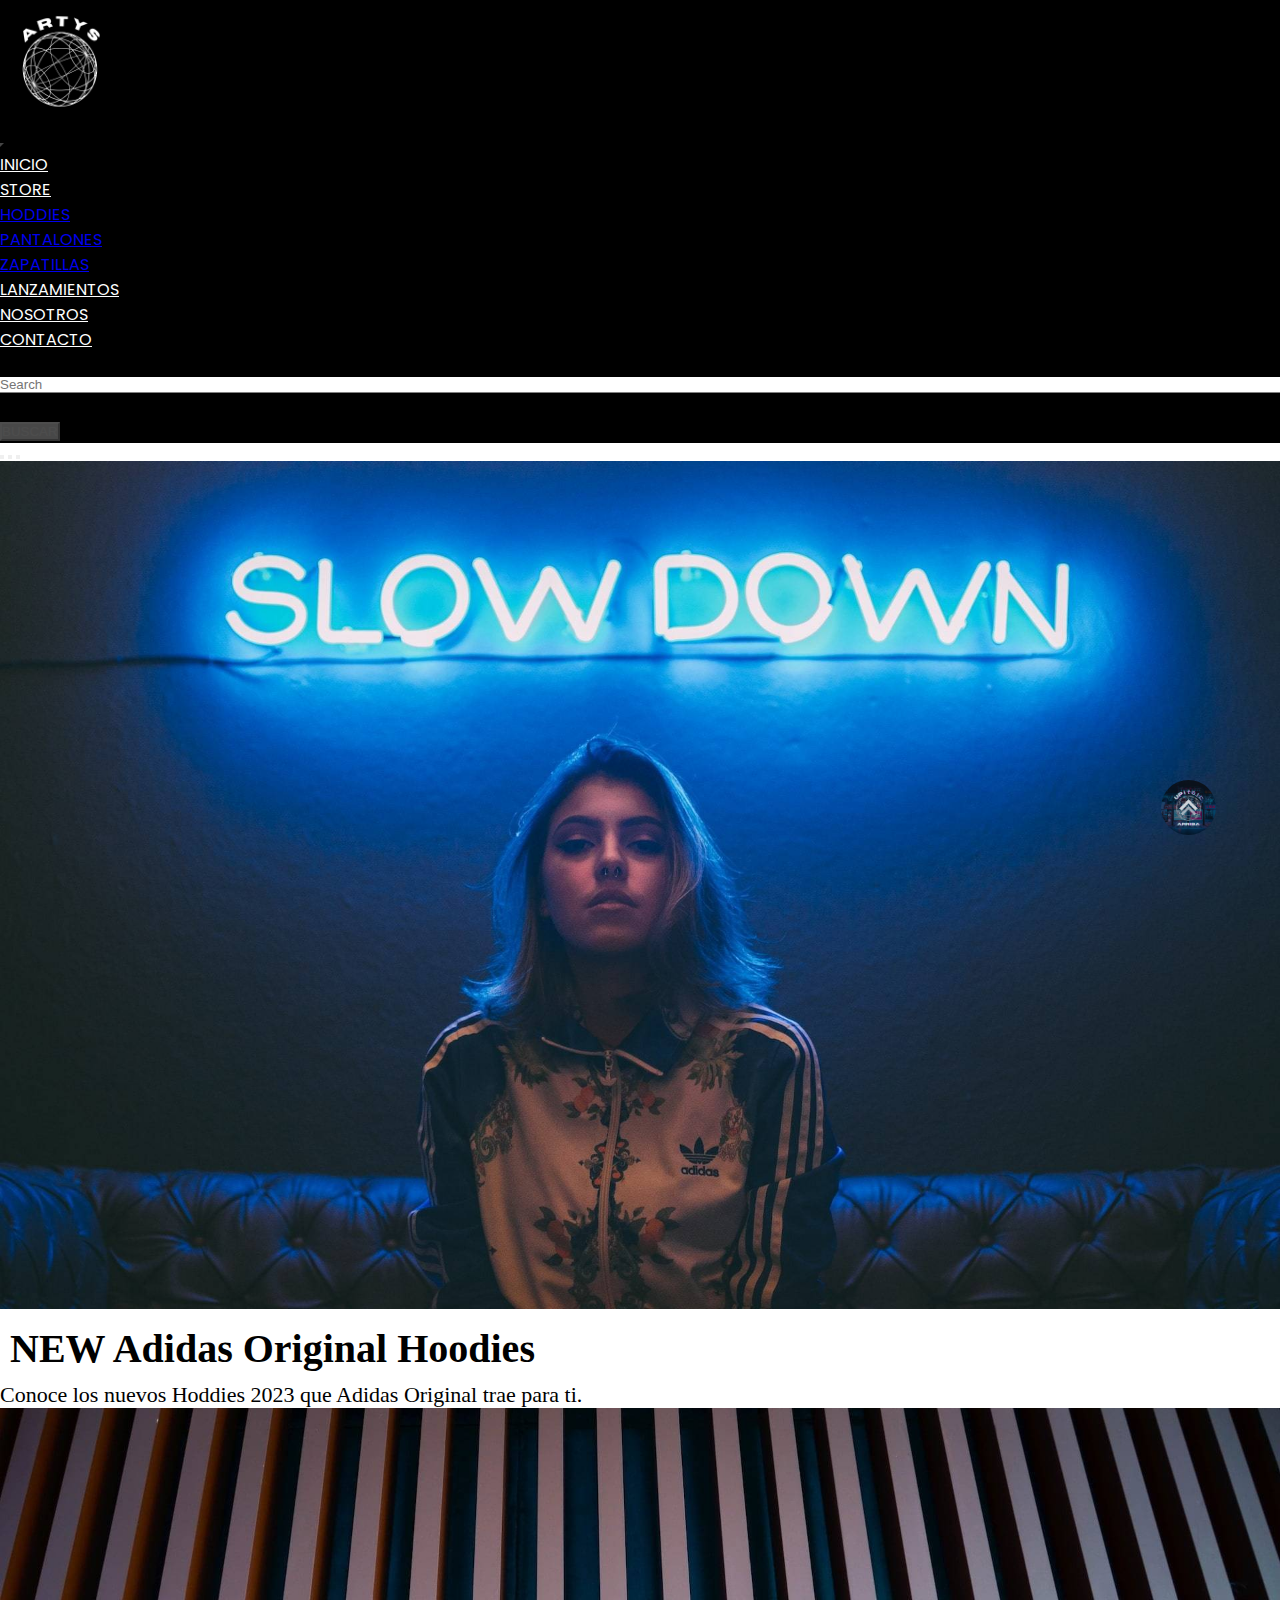
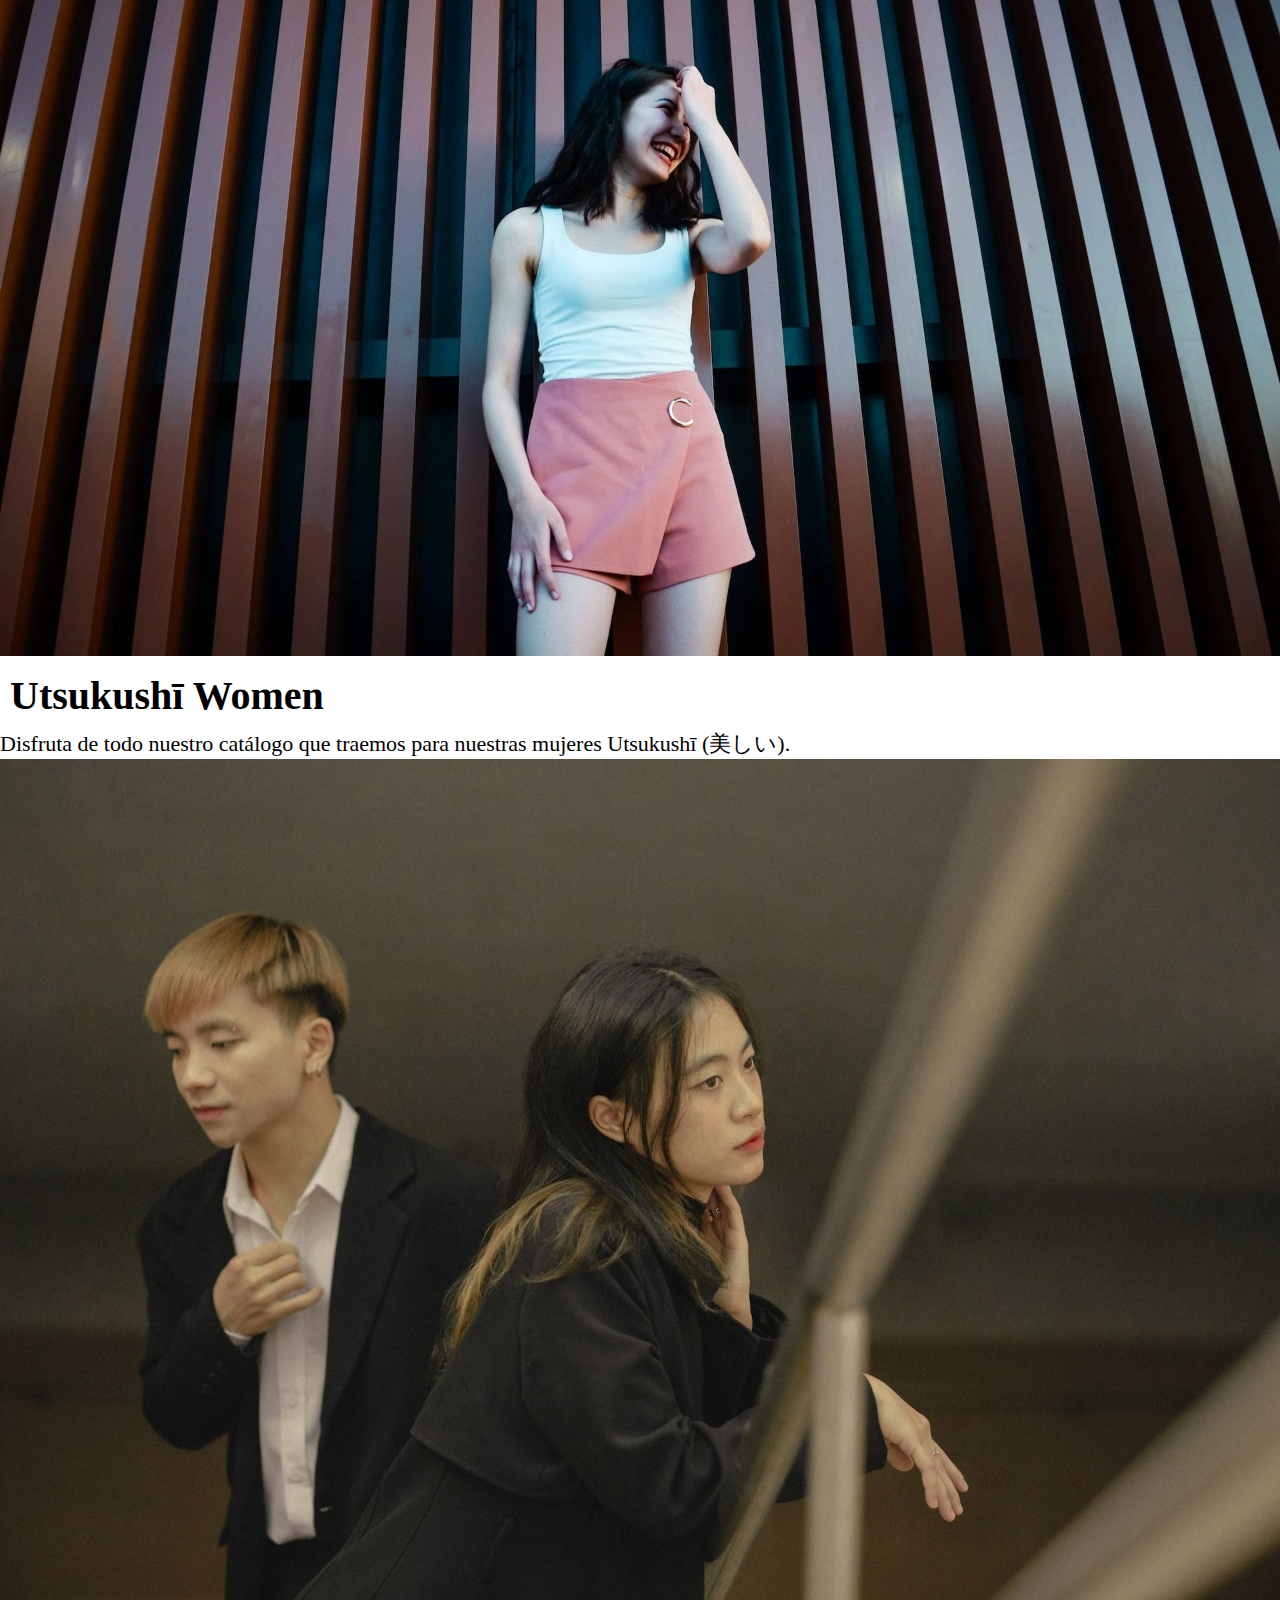
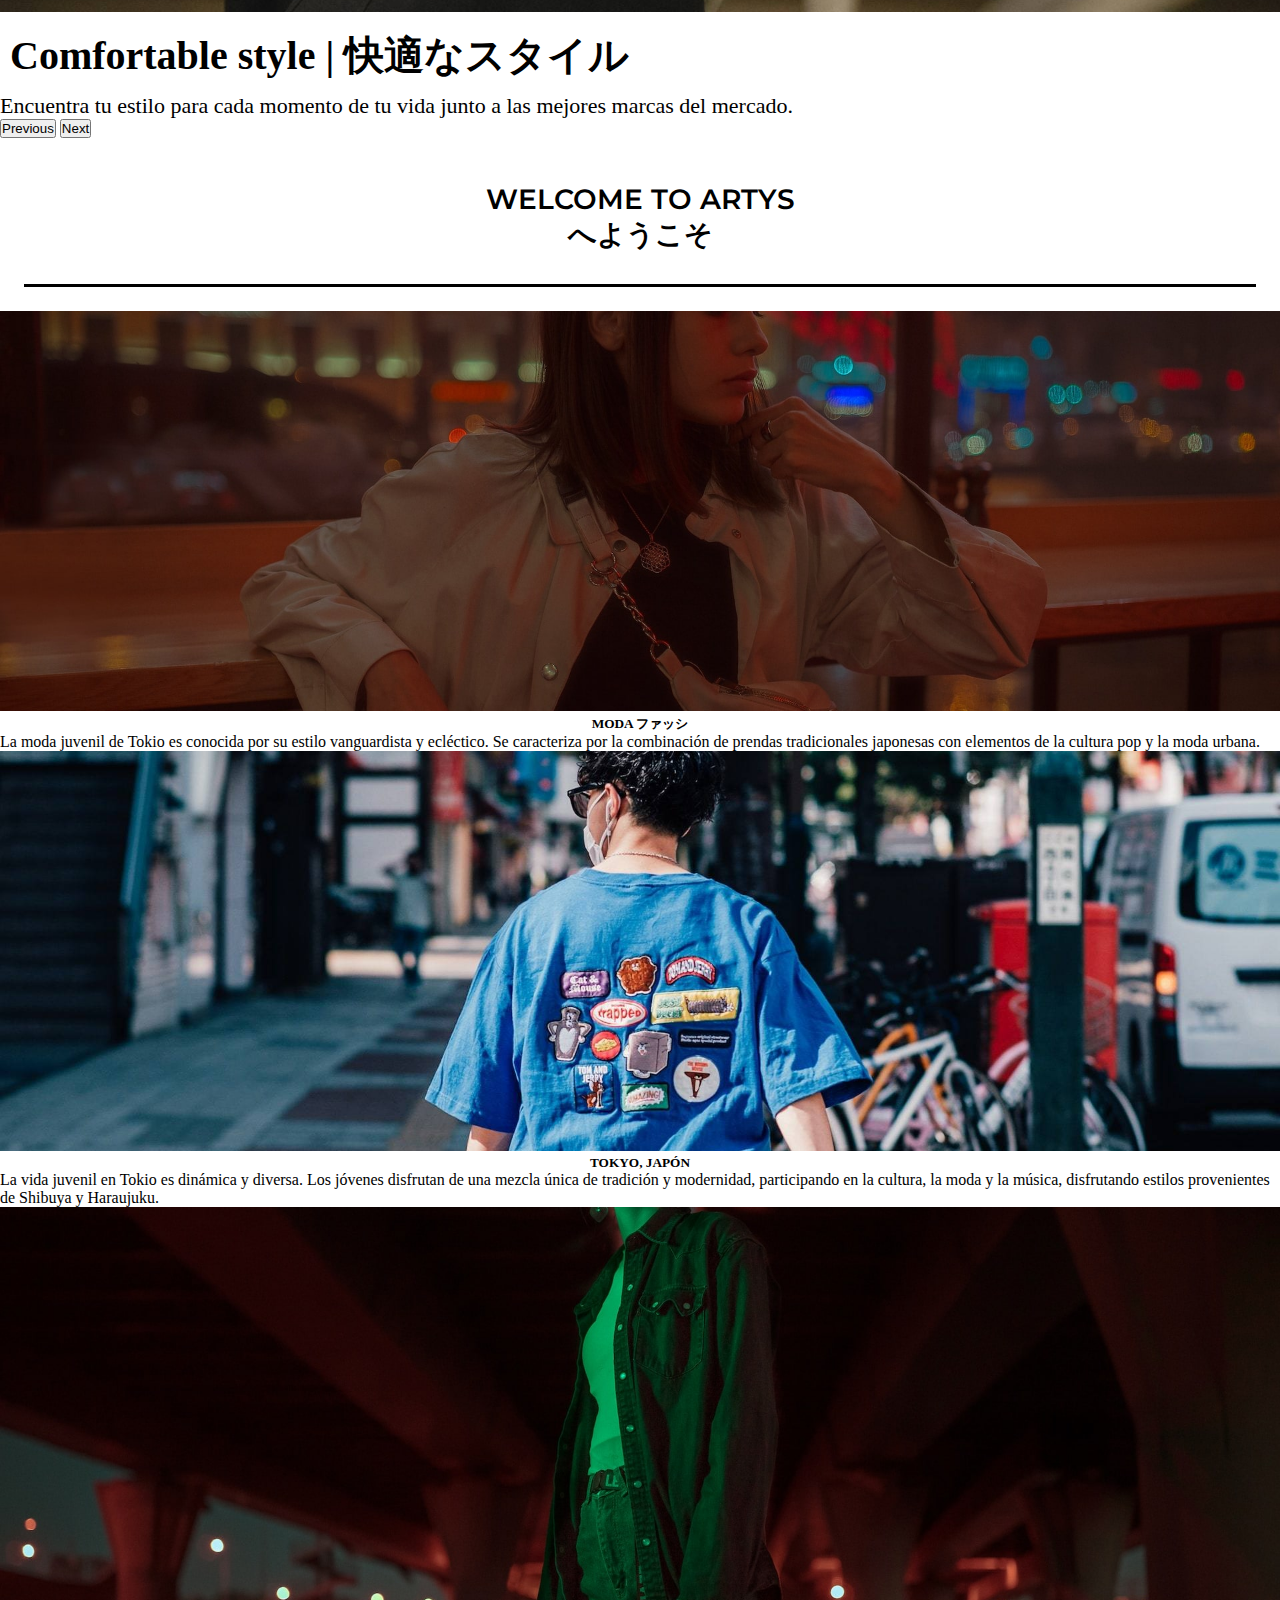
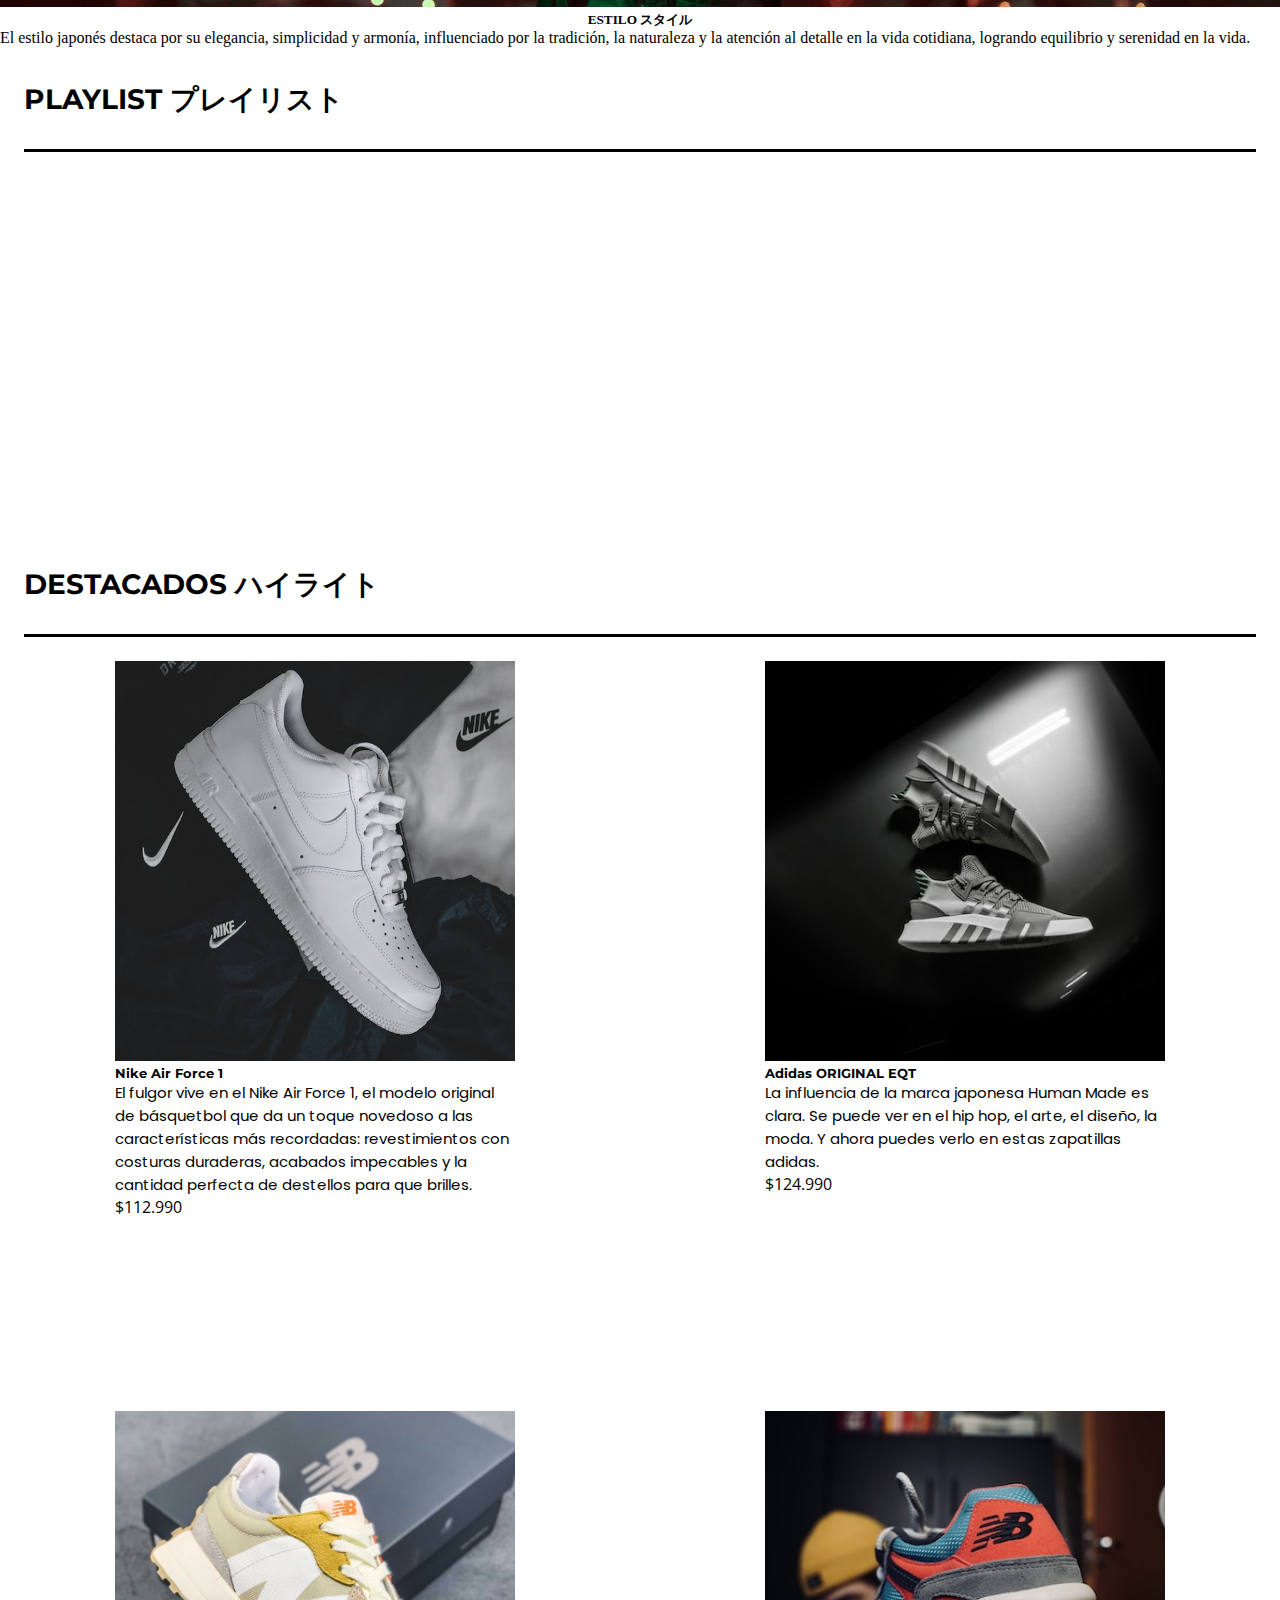
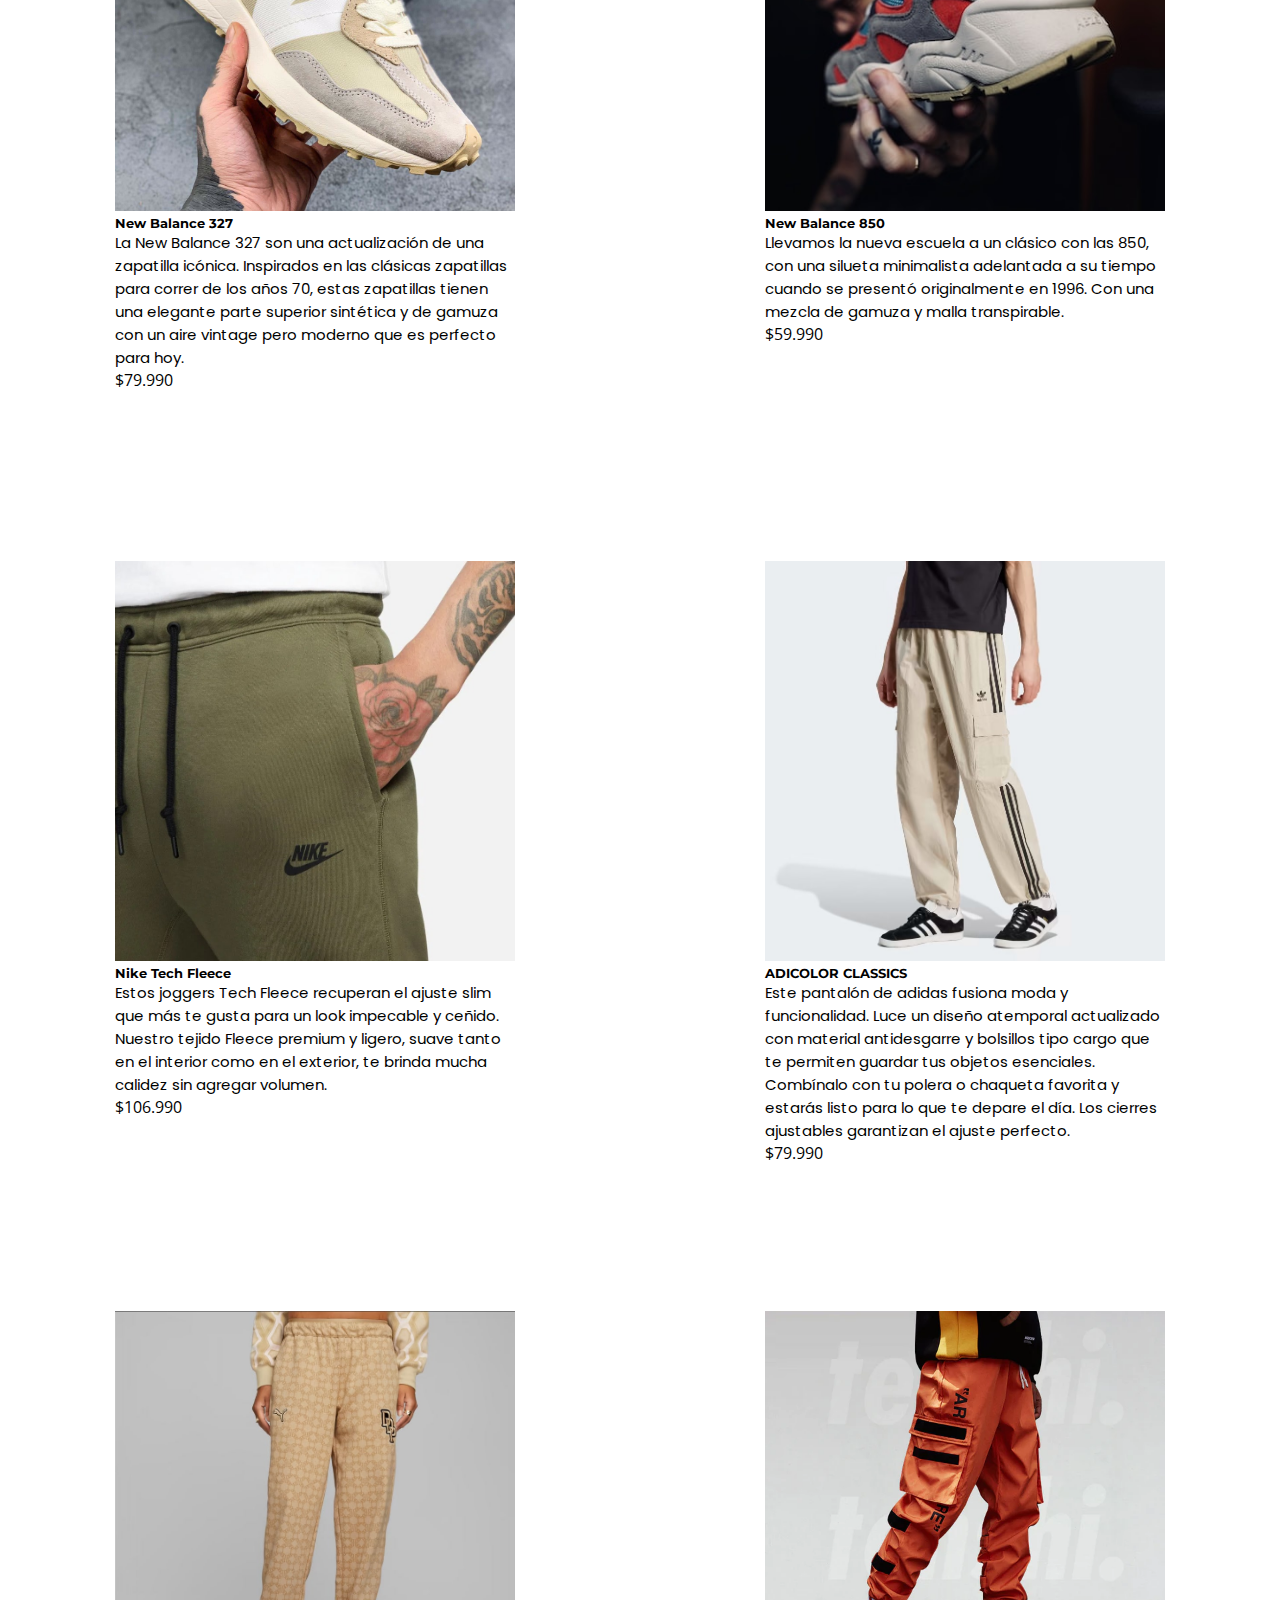
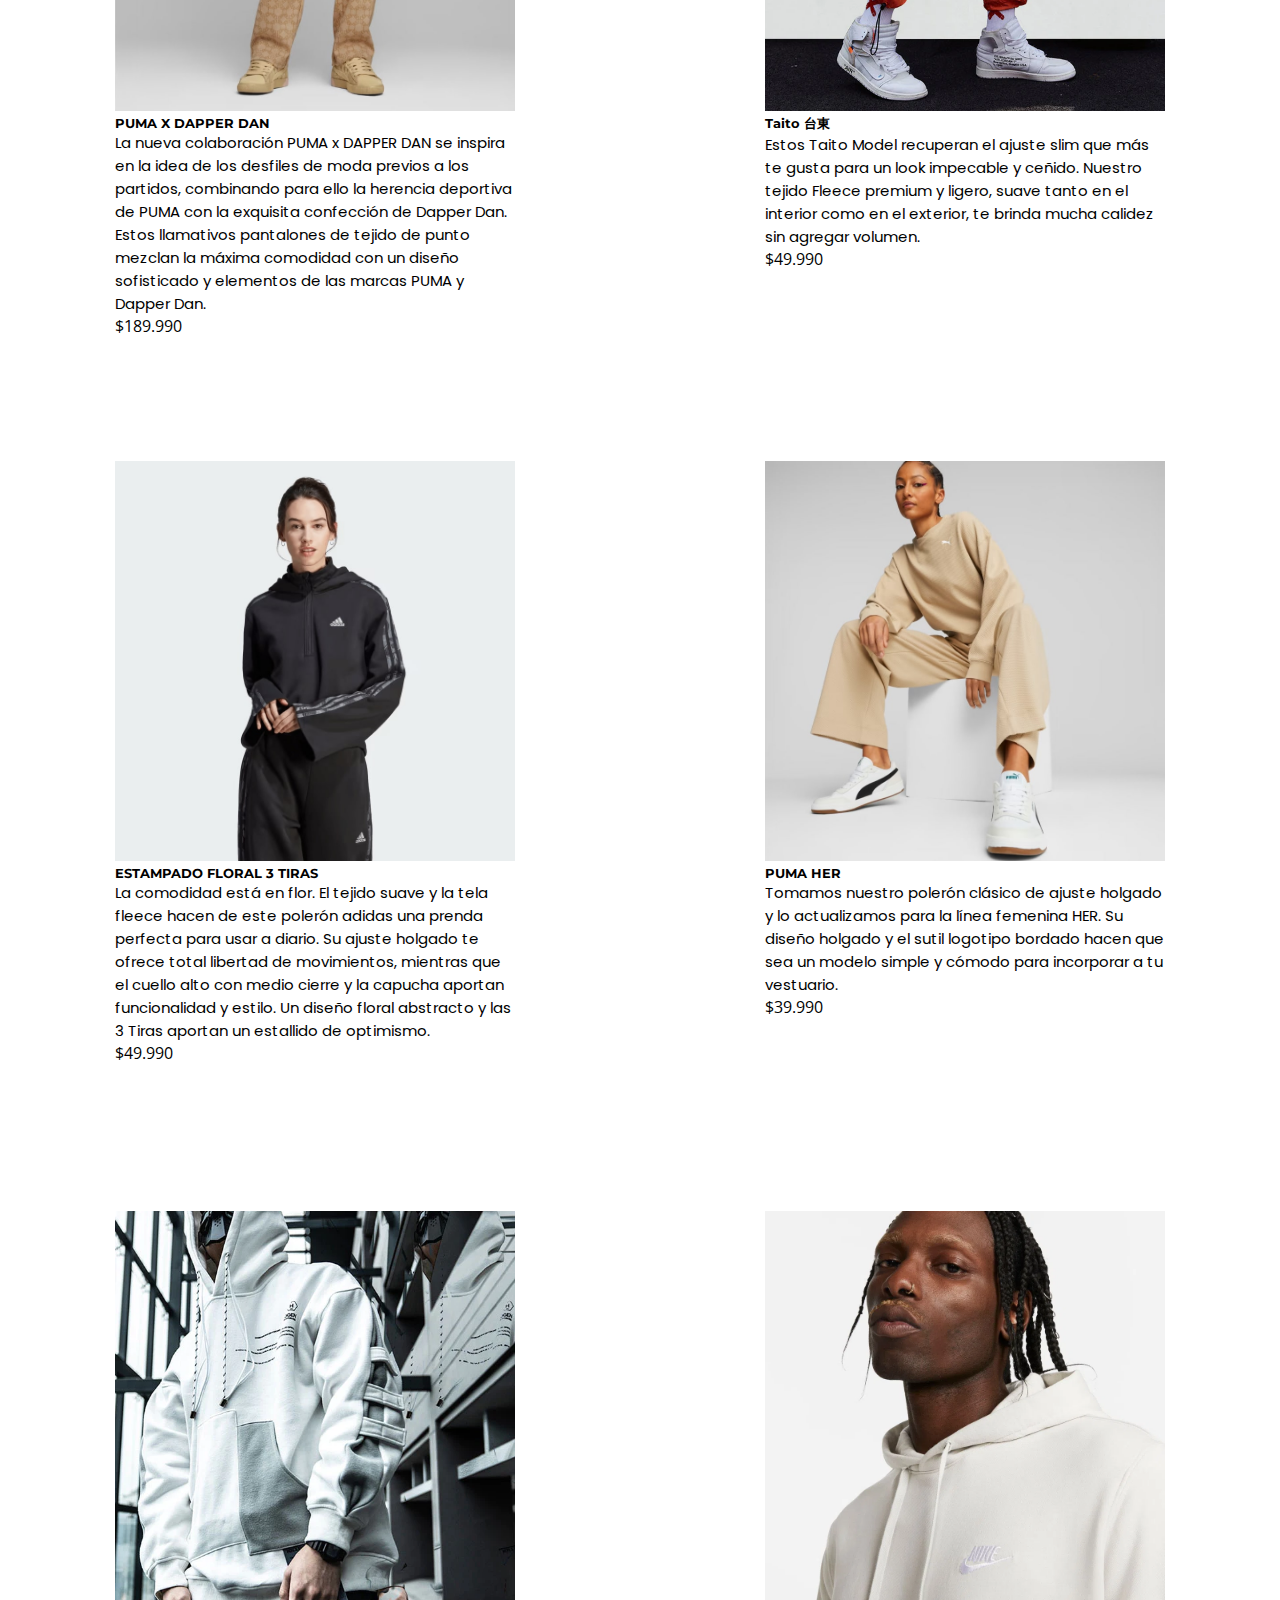
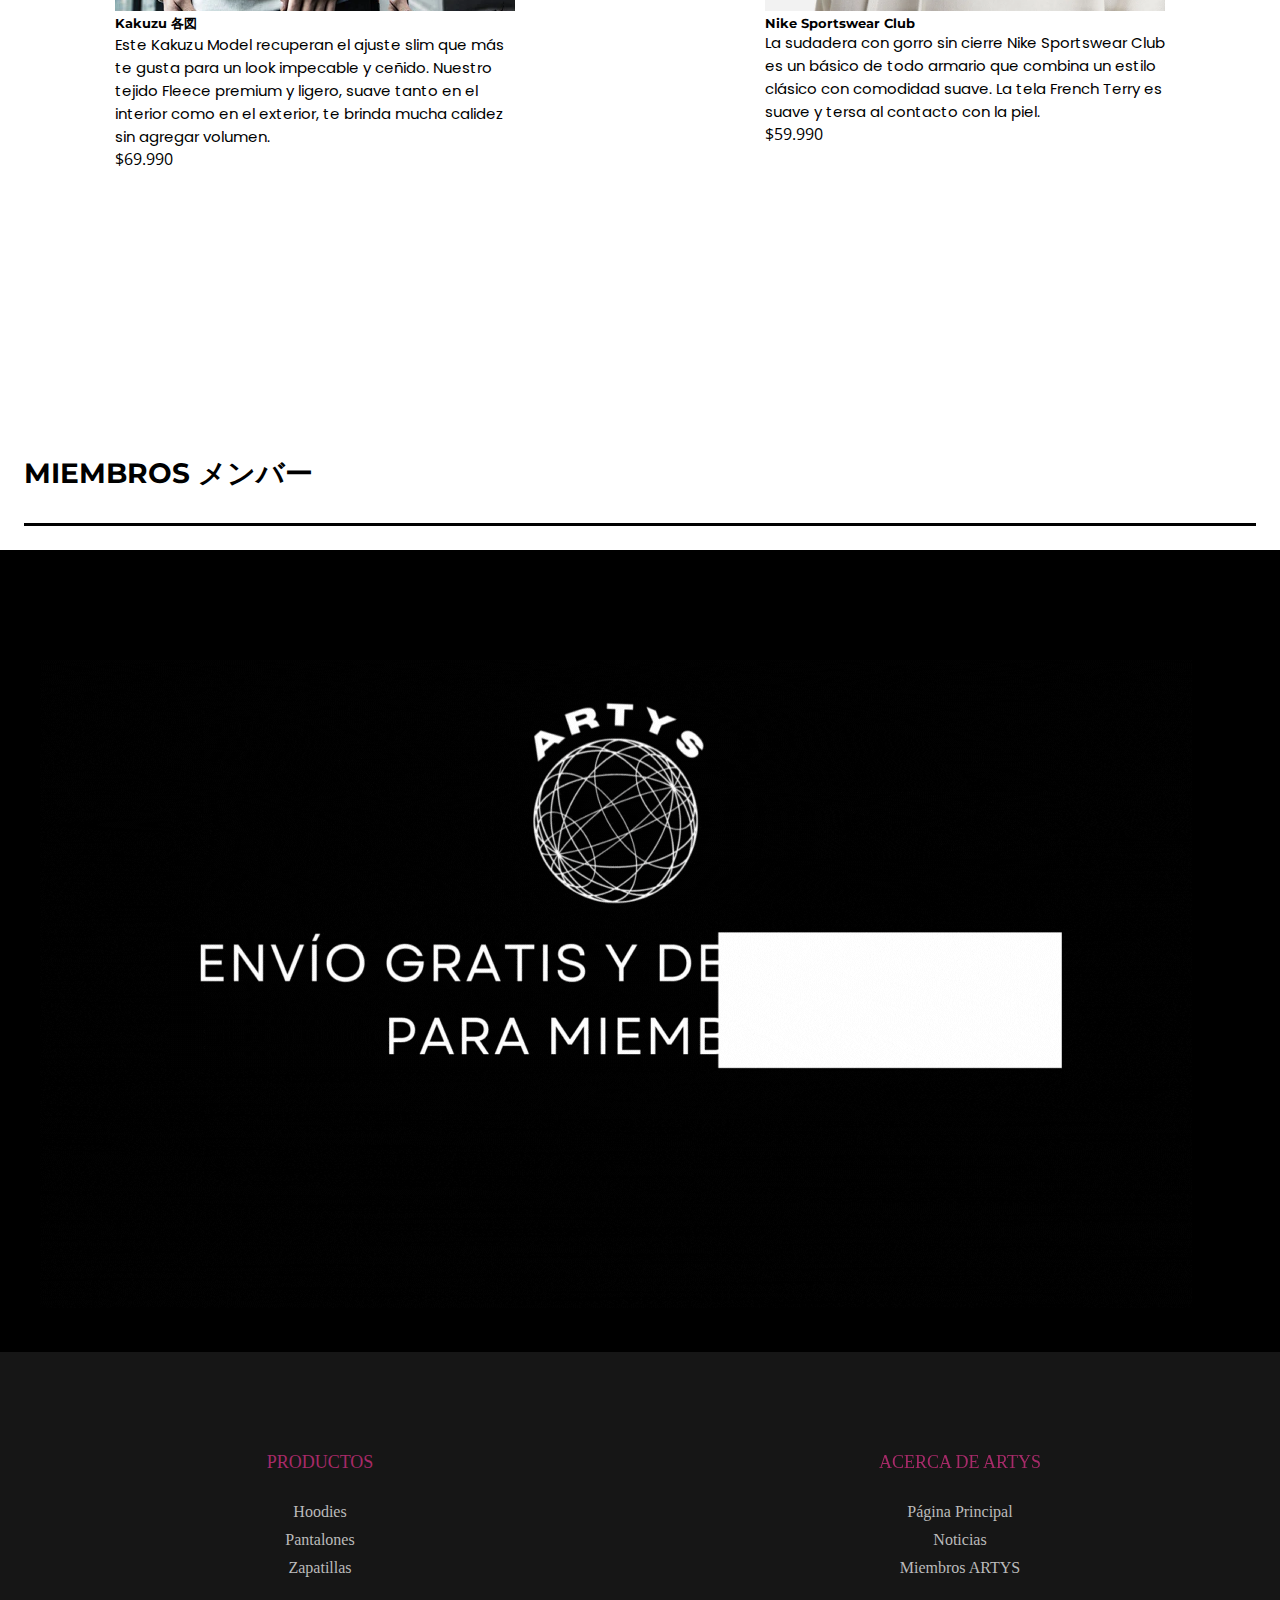
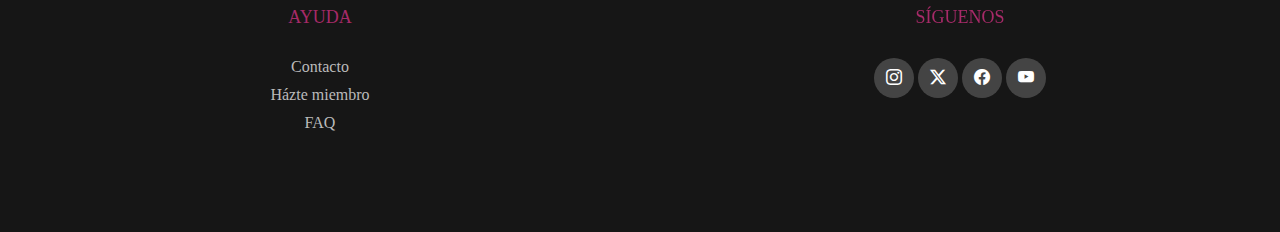
<file: index.html>
<!DOCTYPE html>
<html lang="en">

<head>
  <meta charset="UTF-8">
  <meta name="viewport" content="width=device-width, initial-scale=1.0">
  <title>ARTYS</title>

  <!-- Agregué una imagen para el icono de la pestaña -->
  <link rel="icon" type="image/x-icon" href="img/artys-para_icono_2-removebg-preview.png">

  <!-- Bootstrap CSS -->
  <link href="https://cdn.jsdelivr.net/npm/bootstrap@5.3.1/dist/css/bootstrap.min.css" rel="stylesheet"
    integrity="sha384-4bw+/aepP/YC94hEpVNVgiZdgIC5+VKNBQNGCHeKRQN+PtmoHDEXuppvnDJzQIu9" crossorigin="anonymous">

  <!-- Iconos Bootstrap -->
  <link rel="stylesheet" href="https://cdn.jsdelivr.net/npm/bootstrap-icons@1.11.0/font/bootstrap-icons.css">

  <!-- CSS Propio -->
  <link rel="stylesheet" href="css/styles.css">

  <!-- Etiquetas SEO -->
  <meta name="description"
    content="ARTYS influye en la moda juvenil con un enfoque en el estilo de vida de Tokyo. Aquí encontrarás productos de marcas reconocidas.">

  <meta name="keywords"
    content="artys, nike, adidas, new balance, hoodies, polerones, pantalones, zapatillas, calzado, deportivo, running, japanstreet, tokyo">

  <!-- Link de la fuente -->
  <link rel="preconnect" href="https://fonts.googleapis.com">
  <link rel="preconnect" href="https://fonts.gstatic.com" crossorigin>
  <link href="https://fonts.googleapis.com/css2?family=Montserrat:wght@500&display=swap" rel="stylesheet">
  <link rel="preconnect" href="https://fonts.googleapis.com">
  <link rel="preconnect" href="https://fonts.gstatic.com" crossorigin>
  <link href="https://fonts.googleapis.com/css2?family=Poppins:wght@300&display=swap" rel="stylesheet">
  <link rel="preconnect" href="https://fonts.googleapis.com">
  <link rel="preconnect" href="https://fonts.gstatic.com" crossorigin>
  <link href="https://fonts.googleapis.com/css2?family=Open+Sans:wght@600&display=swap" rel="stylesheet">

</head>

<body>
  <main>
    <header>
      <!-- Menú NAVBAR Bootstrap -->
      <nav class="navbar navbar-expand-lg">
        <div class="container-fluid">
          <a class="navbar-brand" href="index.html"><img src="img/artys-black.png" alt="logo-artys-black"
              width="120px"></a>
          <div class="icono-navbar">
            <button class="navbar-toggler" type="button" data-bs-toggle="collapse"
              data-bs-target="#navbarSupportedContent" aria-controls="navbarSupportedContent" aria-expanded="false"
              aria-label="Toggle navigation">
              <span class="navbar-toggler-icon"></span>
            </button>
          </div>
          <div class="collapse navbar-collapse" id="navbarSupportedContent">
            <ul class="navbar-nav me-auto mb-2 mb-lg-0">
              <li class="nav-item">
                <a class="nav-link" aria-current="page" href="index.html">INICIO</a>
              </li>
              <li class="nav-item dropdown">
                <a class="nav-link dropdown-toggle" href="#" role="button" data-bs-toggle="dropdown"
                  aria-expanded="false">
                  STORE
                </a>
                <ul class="dropdown-menu">
                  <li><a class="dropdown-item" href="pages/hoodies.html">HODDIES</a></li>
                  <li><a class="dropdown-item" href="pages/pantalones.html">PANTALONES</a></li>
                  <li><a class="dropdown-item" href="pages/zapatillas.html">ZAPATILLAS</a></li>
                </ul>
              </li>
              <li class="nav-item">
                <a class="nav-link" href="pages/lanzamientos.html">LANZAMIENTOS</a>
              </li>
              <li class="nav-item">
                <a class="nav-link" href="pages/nosotros.html">NOSOTROS</a>
              </li>
              <li class="nav-item">
                <a class="nav-link" href="pages/contacto.html">CONTACTO</a>
              </li>
            </ul>
            <form class="d-flex" role="search">
              <input class="form-control me-2" type="search" placeholder="Search" aria-label="Search">
              <div class="boton-buscar">
                <button class="btn btn-outline-success" type="submit">BUSCAR</button>
              </div>
            </form>
          </div>
        </div>
      </nav>
    </header>

    <!-- Carrusel -->
    <div id="carouselExampleCaptions" class="carousel slide">
      <div class="carousel-indicators">
        <button type="button" data-bs-target="#carouselExampleCaptions" data-bs-slide-to="0" class="active"
          aria-current="true" aria-label="Slide 1"></button>
        <button type="button" data-bs-target="#carouselExampleCaptions" data-bs-slide-to="1"
          aria-label="Slide 2"></button>
        <button type="button" data-bs-target="#carouselExampleCaptions" data-bs-slide-to="2"
          aria-label="Slide 3"></button>
      </div>
      <div class="carousel-inner">
        <div class="carousel-item active c-item">
          <img src="img/carrousel-img/slowdown-girl.jpg" class="d-block w-100 c-img" alt="img-carousel1">
          <div class="carousel-caption d-none d-md-block">

            <h5>NEW Adidas Original Hoodies</h5>
            <p>Conoce los nuevos Hoddies 2023 que Adidas Original trae para ti.</p>
          </div>
        </div>
        <div class="carousel-item c-item">
          <img src="img/carrousel-img/pink-girl.jpg" class="d-block w-100 c-img" alt="img-carousel2">
          <div class="carousel-caption d-none d-md-block">
            <h5>Utsukushī Women</h5>
            <p>Disfruta de todo nuestro catálogo que traemos para nuestras mujeres Utsukushī (美しい).</p>
          </div>
        </div>
        <div class="carousel-item c-item">
          <img src="img/carrousel-img/japan-they.jpg" class="d-block w-100 c-img" alt="img-carousel3">
          <div class="carousel-caption d-none d-md-block">
            <h5>Comfortable style | 快適なスタイル </h5>
            <p>Encuentra tu estilo para cada momento de tu vida junto a las mejores marcas del mercado.</p>
          </div>
        </div>
      </div>
      <button class="carousel-control-prev" type="button" data-bs-target="#carouselExampleCaptions"
        data-bs-slide="prev">
        <span class="carousel-control-prev-icon" aria-hidden="true"></span>
        <span class="visually-hidden">Previous</span>
      </button>
      <button class="carousel-control-next" type="button" data-bs-target="#carouselExampleCaptions"
        data-bs-slide="next">
        <span class="carousel-control-next-icon" aria-hidden="true"></span>
        <span class="visually-hidden">Next</span>
      </button>
    </div>

    <!-- Sección de imagenes -->
    <div class="card-anuncios">
      <div class="titulo-store">
        <h1 class="main-title">WELCOME TO ARTYS <br>へようこそ</h1>
      </div>
      <div class="card-group">
        <div class="card">
          <img src="img/japan-img/japan-girl-min.jpg" class="card-img-top" alt="moda-girl">
          <div class="card-body">
            <h5 class="card-title">MODA ファッシ</h5>
            <p class="card-text">La moda juvenil de Tokio es conocida por su estilo vanguardista y ecléctico. Se caracteriza por la combinación de prendas tradicionales japonesas con elementos de la cultura pop y la moda urbana. </p>
          </div>
        </div>
        <div class="card">
          <img src="img/japan-img/japan-men-min.jpg" class="card-img-top" alt="tokyo-men">
          <div class="card-body">
            <h5 class="card-title">TOKYO, JAPÓN</h5>
            <p class="card-text">La vida juvenil en Tokio es dinámica y diversa. Los jóvenes disfrutan de una mezcla única de tradición y modernidad, participando en la cultura, la moda y la música, disfrutando estilos provenientes de Shibuya y Haraujuku. </p>
          </div>
        </div>
        <div class="card">
          <img src="img/japan-img/japandark-girl-min.jpg" class="card-img-top" alt="estilo-girl">
          <div class="card-body">
            <h5 class="card-title">ESTILO スタイル </h5>
            <p class="card-text">El estilo japonés destaca por su elegancia, simplicidad y armonía, influenciado por la tradición, la naturaleza y la atención al detalle en la vida cotidiana, logrando equilibrio y serenidad en la vida.</p>
          </div>
        </div>
      </div>
    </div>

    <!-- Spotify -->
    <div class="titulo-store">
      <h1 class="main-title">PLAYLIST プレイリスト</h1>
    </div>
    <iframe class="spotify" style="border-radius:12px" src="https://open.spotify.com/embed/playlist/3XKOde0KduZeOM5XCrZRzS?utm_source=generator" width="100%" height="352" frameBorder="0" allowfullscreen="" allow="autoplay; clipboard-write; encrypted-media; fullscreen; picture-in-picture" loading="lazy"></iframe>

    <!-- Sección de Destacados -->
    <div class="titulo-store">
      <h1 class="main-title">DESTACADOS ハイライト</h1>
    </div>
    <section class="container-cards">
      <div class="card">
        <img src="img/zapatillas/nike/nike-air-force-1.jpg" class="card-img-top" alt="Nike-Air-Force-1">
        <div class="card-body">
          <h5 class="card-title">Nike Air Force 1</h5>
          <p class="card-text">El fulgor vive en el Nike Air Force 1, el modelo original de básquetbol que da un toque
            novedoso a las características más recordadas: revestimientos con costuras duraderas, acabados impecables y
            la
            cantidad perfecta de destellos para que brilles.</p>
        </div>
        <ul class="list-group list-group-flush">
          <li class="list-group-item">$112.990</li>
        </ul>
      </div>

      <div class="card">
        <img src="img/zapatillas/adidas/adidas-originals-eqt.jpg" class="card-img-top" alt="didas ORIGINAL EQT">
        <div class="card-body">
          <h5 class="card-title">Adidas ORIGINAL EQT</h5>
          <p class="card-text">La influencia de la marca japonesa Human Made es clara. Se puede ver en el hip hop, el
            arte, el diseño, la moda. Y ahora puedes verlo en estas zapatillas adidas.</p>
        </div>
        <ul class="list-group list-group-flush">
          <li class="list-group-item">$124.990</li>
        </ul>
      </div>

      <div class="card">
        <img src="img/zapatillas/new-balance/new-balance-327.jpg" class="card-img-top" alt="New Balance 327">
        <div class="card-body">
          <h5 class="card-title">New Balance 327</h5>
          <p class="card-text">La New Balance 327 son una actualización de una zapatilla icónica. Inspirados en las
            clásicas zapatillas para correr de los años 70, estas zapatillas tienen una elegante parte superior
            sintética y de gamuza con un aire vintage pero moderno que es perfecto para hoy.</p>
        </div>
        <ul class="list-group list-group-flush">
          <li class="list-group-item">$79.990</li>
        </ul>
      </div>

      <div class="card">
        <img src="img/zapatillas/new-balance/new-balance-850.jpg" class="card-img-top" alt="New Balance 850">
        <div class="card-body">
          <h5 class="card-title">New Balance 850</h5>
          <p class="card-text">Llevamos la nueva escuela a un clásico con las 850, con una silueta minimalista
            adelantada a su tiempo cuando se presentó originalmente en 1996. Con una mezcla de gamuza y malla
            transpirable.</p>
        </div>
        <ul class="list-group list-group-flush">
          <li class="list-group-item">$59.990</li>
        </ul>
      </div>

      <div class="card">
        <img src="img/pantalones/nike/nike-tech-fleece.jpg" class="card-img-top" alt="Nike-Tech-Fleece">
        <div class="card-body">
          <h5 class="card-title">Nike Tech Fleece</h5>
          <p class="card-text">Estos joggers Tech Fleece recuperan el ajuste slim que más te gusta para un look
            impecable y ceñido. Nuestro tejido Fleece premium y ligero, suave tanto en el interior como en el
            exterior, te brinda mucha calidez sin agregar volumen. </p>
        </div>
        <ul class="list-group list-group-flush">
          <li class="list-group-item">$106.990</li>
        </ul>
      </div>

      <div class="card">
        <img src="img/pantalones/adidas/adicolor-classics.jpg" class="card-img-top" alt="ADICOLOR CLASSICS">
        <div class="card-body">
          <h5 class="card-title">ADICOLOR CLASSICS</h5>
          <p class="card-text">Este pantalón de adidas fusiona moda y funcionalidad. Luce un diseño atemporal
            actualizado con material antidesgarre y bolsillos tipo cargo que te permiten guardar tus objetos
            esenciales. Combínalo con tu polera o chaqueta favorita y estarás listo para lo que te depare el
            día. Los cierres ajustables garantizan el ajuste perfecto.</p>
        </div>
        <ul class="list-group list-group-flush">
          <li class="list-group-item">$79.990</li>
        </ul>
      </div>

      <div class="card">
        <img src="img/pantalones/puma/puma-x-dapper-dan.jpg" class="card-img-top" alt="PUMA X DAPPER DAN">
        <div class="card-body">
          <h5 class="card-title">PUMA X DAPPER DAN</h5>
          <p class="card-text">La nueva colaboración PUMA x DAPPER DAN se inspira en la idea de los desfiles de
            moda previos a los partidos, combinando para ello la herencia deportiva de PUMA con la exquisita
            confección de Dapper Dan. Estos llamativos pantalones de tejido de punto mezclan la máxima comodidad
            con un diseño sofisticado y elementos de las marcas PUMA y Dapper Dan.</p>
        </div>
        <ul class="list-group list-group-flush">
          <li class="list-group-item">$189.990</li>
        </ul>
      </div>

      <div class="card">
        <img src="img/pantalones/artys/taito-台東.webp" class="card-img-top" alt="Taito 台東">
        <div class="card-body">
          <h5 class="card-title">Taito 台東</h5>
          <p class="card-text">Estos Taito Model recuperan el ajuste slim que más te gusta para un look impecable
            y ceñido. Nuestro tejido Fleece premium y ligero, suave tanto en el interior como en el exterior, te
            brinda mucha calidez sin agregar volumen.</p>
        </div>
        <ul class="list-group list-group-flush">
          <li class="list-group-item">$49.990</li>
        </ul>
      </div>

      <div class="card">
        <img src="img/hoodie/adidas/adidas_estampado_floral.jpg" class="card-img-top" alt="ESTAMPADO FLORAL 3 TIRAS">
        <div class="card-body">
          <h5 class="card-title">ESTAMPADO FLORAL 3 TIRAS</h5>
          <p class="card-text">La comodidad está en flor. El tejido suave y la tela fleece hacen de este polerón
            adidas una prenda perfecta para usar a diario. Su ajuste holgado te ofrece total libertad de
            movimientos, mientras que el cuello alto con medio cierre y la capucha aportan funcionalidad y
            estilo. Un diseño floral abstracto y las 3 Tiras aportan un estallido de optimismo.</p>
        </div>
        <ul class="list-group list-group-flush">
          <li class="list-group-item">$49.990</li>
        </ul>
      </div>

      <div class="card">
        <img src="img/hoodie/puma/puma_her.jpg" class="card-img-top" alt="PUMA HER">
        <div class="card-body">
          <h5 class="card-title">PUMA HER</h5>
          <p class="card-text">Tomamos nuestro polerón clásico de ajuste holgado y lo actualizamos para la línea
            femenina HER. Su diseño holgado y el sutil logotipo bordado hacen que sea un modelo simple y cómodo
            para incorporar a tu vestuario.</p>
        </div>
        <ul class="list-group list-group-flush">
          <li class="list-group-item">$39.990</li>
        </ul>
      </div>

      <div class="card">
        <img src="img/hoodie/artys/hoodie-kakuzu.webp" class="card-img-top" alt="Kakuzu">
        <div class="card-body">
          <h5 class="card-title">Kakuzu 各図</h5>
          <p class="card-text">Este Kakuzu Model recuperan el ajuste slim que más te gusta para un look impecable
            y ceñido. Nuestro tejido Fleece premium y ligero, suave tanto en el interior como en el exterior, te
            brinda mucha calidez sin agregar volumen.</p>
        </div>
        <ul class="list-group list-group-flush">
          <li class="list-group-item">$69.990</li>
        </ul>
      </div>

      <div class="card">
        <img src="img/hoodie/nike/nike-sportwear-club.webp" class="card-img-top" alt="Nike Sportswear Club">
        <div class="card-body">
          <h5 class="card-title">Nike Sportswear Club</h5>
          <p class="card-text">La sudadera con gorro sin cierre Nike Sportswear Club es un básico de todo armario
            que combina un estilo clásico con comodidad suave. La tela French Terry es suave y tersa al contacto
            con la piel.</p>
        </div>
        <ul class="list-group list-group-flush">
          <li class="list-group-item">$59.990</li>
        </ul>
      </div>
    </section>

    <!-- Házte miembro -->
    <div class="titulo-store">
      <h1 class="main-title">MIEMBROS メンバー</h1>
    </div>
    <section class="container-gif">
      <div class="video-box">
        <div class="video">
          <a href="pages/contacto.html"><img src="video/hazte-miembro.gif" alt="Hazte miembro, video"></a>
        </div>
      </div>
    </section>

    <!-- Icono ARRIBA -->
    <a class="gotopbtn" href="#"><img src="img/logos/icono-arriba.jpg" alt="Icono Arriba"></a>

    <footer class="footer">
      <div class="container-footer">
        <div class="row">
          <div class="footer-col">
            <h4>PRODUCTOS</h4>
            <ul>
              <li><a href="pages/hoodies.html">Hoodies</a></li>
              <li><a href="pages/pantalones.html">Pantalones</a></li>
              <li><a href="pages/zapatillas.html">Zapatillas</a></li>
            </ul>
          </div>
          <div class="footer-col">
            <h4>ACERCA DE ARTYS</h4>
            <ul>
              <li><a href="index.html">Página Principal</a></li>
              <li><a href="pages/lanzamientos.html">Noticias</a></li>
              <li><a href="pages/nosotros.html">Miembros ARTYS</a></li>
            </ul>
          </div>
          <div class="footer-col">
            <h4>AYUDA</h4>
            <ul>
              <li><a href="pages/contacto.html">Contacto</a></li>
              <li><a href="pages/contacto.html">Házte miembro</a></li>
              <li><a href="pages/nosotros.html">FAQ</a></li>
            </ul>
          </div>
          <div class="footer-col">
            <h4>SÍGUENOS</h4>
            <div class="social-links">
              <a href="https://www.instagram.com/">
                <i class="bi bi-instagram"></i>
              </a>
              <a href="https://twitter.com/">
                <i class="bi bi-twitter-x"></i>
              </a>
              <a href="https://www.facebook.com/">
                <i class="bi bi-facebook"></i>
              </a>
              <a href="https://www.youtube.com/">
                <i class="bi bi-youtube"></i>
              </a>
            </div>
          </div>
        </div>
      </div>
    </footer>
  </main>

  <!-- Script Bootstrap -->
  <script src="https://cdn.jsdelivr.net/npm/bootstrap@5.3.1/dist/js/bootstrap.bundle.min.js"
    integrity="sha384-HwwvtgBNo3bZJJLYd8oVXjrBZt8cqVSpeBNS5n7C8IVInixGAoxmnlMuBnhbgrkm"
    crossorigin="anonymous"></script>
</body>

</html>
</file>
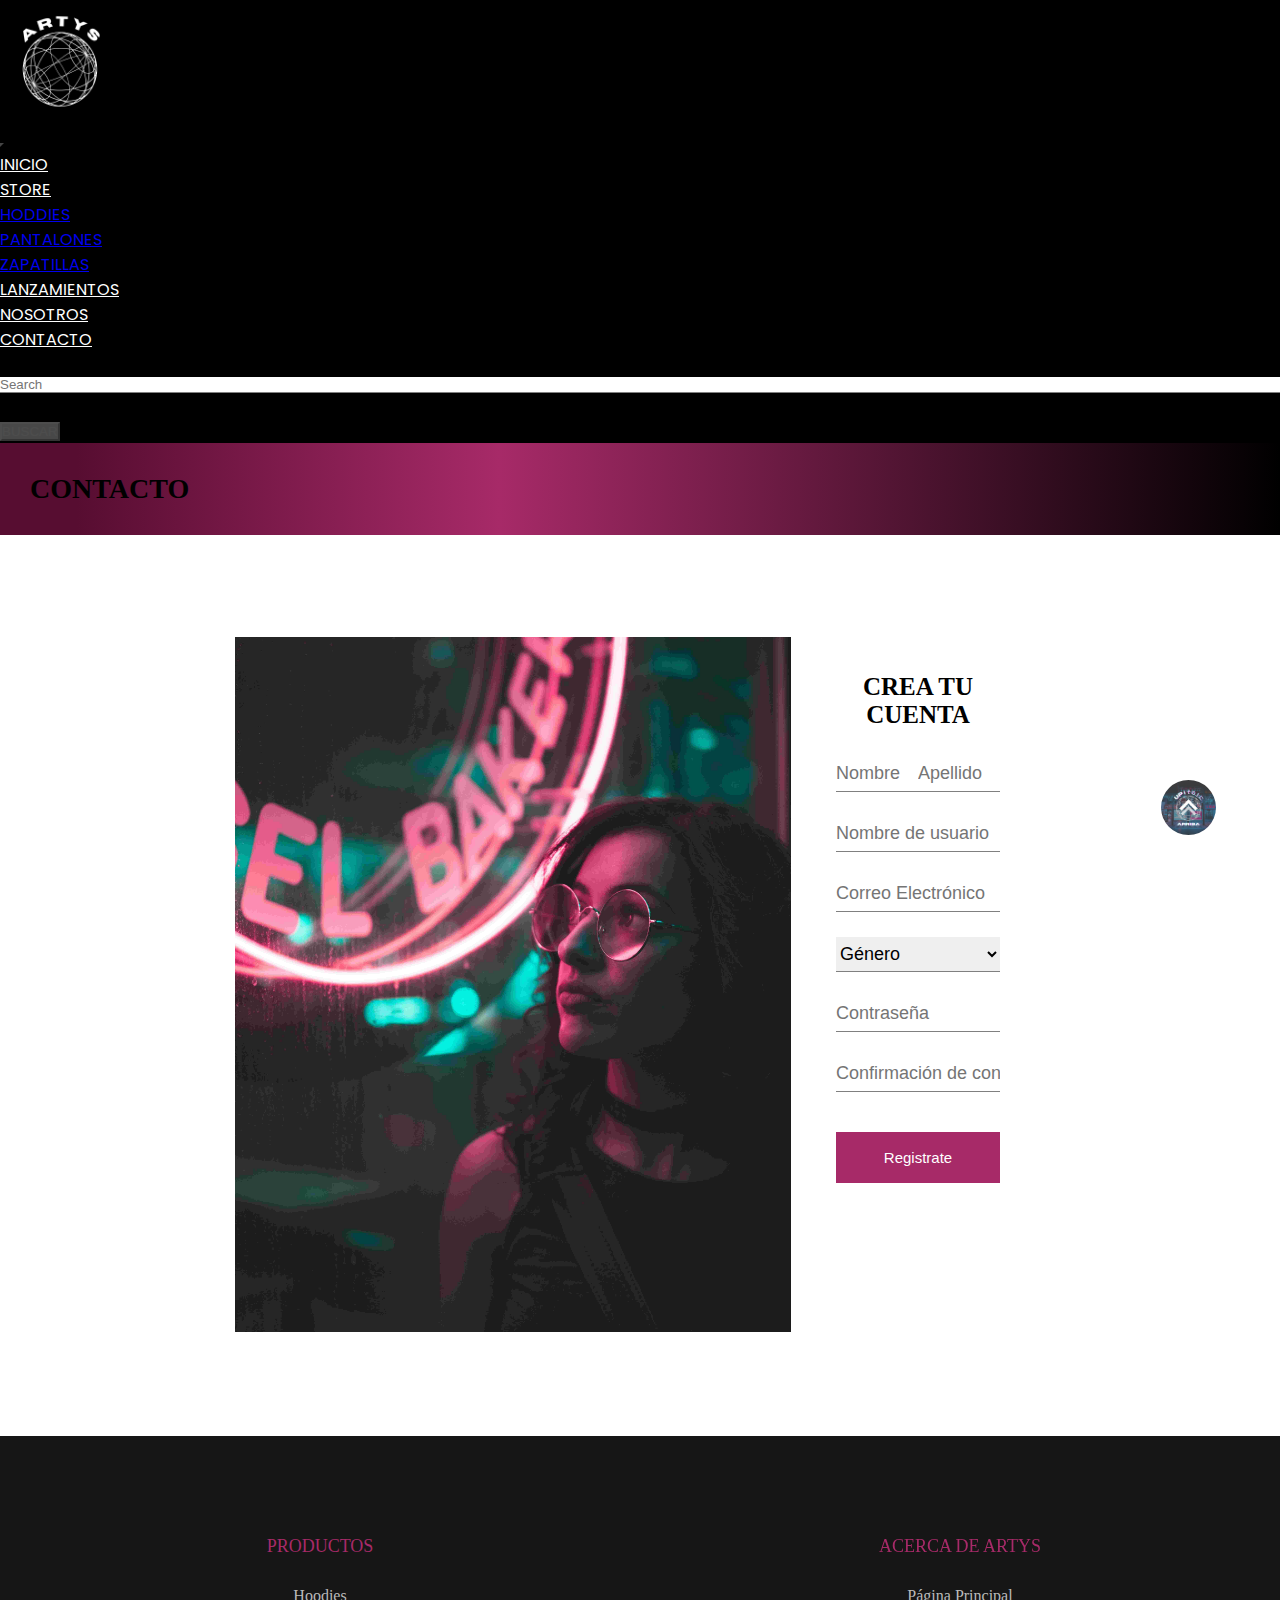
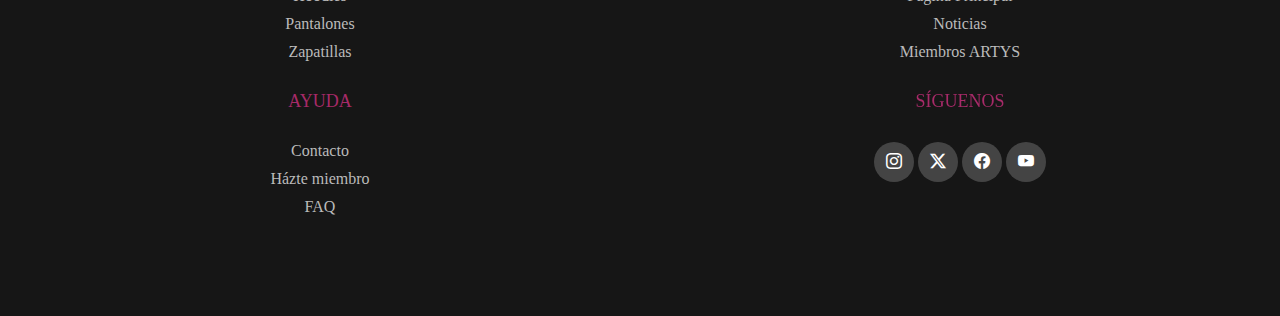
<file: pages/contacto.html>
<!DOCTYPE html>
<html lang="en">

<head>
    <meta charset="UTF-8">
    <meta name="viewport" content="width=device-width, initial-scale=1.0">
    <title>ARTYS | Contacto</title>

    <!-- Agregué una imagen para el icono de la pestaña -->
    <link rel="icon" type="image/x-icon" href="../img/artys-para_icono_2-removebg-preview.png">

    <!-- Bootstrap CSS -->
    <link href="https://cdn.jsdelivr.net/npm/bootstrap@5.3.1/dist/css/bootstrap.min.css" rel="stylesheet"
        integrity="sha384-4bw+/aepP/YC94hEpVNVgiZdgIC5+VKNBQNGCHeKRQN+PtmoHDEXuppvnDJzQIu9" crossorigin="anonymous">

    <!-- Iconos Bootstrap -->
    <link rel="stylesheet" href="https://cdn.jsdelivr.net/npm/bootstrap-icons@1.11.0/font/bootstrap-icons.css">

    <!-- CSS Propio -->
    <link rel="stylesheet" href="../css/styles.css">

    <!-- Etiquetas SEO -->
    <meta name="description"
        content="Házte socio y recibe nuestras novedades, noticias y productos que traeremos proximamente en ARTYS.">

    <meta name="keywords" content="artys, nike, socio, contacto, japanstreet, tokyo">

    <!-- Link de la fuente -->
    <link rel="preconnect" href="https://fonts.googleapis.com">
    <link rel="preconnect" href="https://fonts.gstatic.com" crossorigin>
    <link href="https://fonts.googleapis.com/css2?family=Montserrat:wght@500&display=swap" rel="stylesheet">
    <link rel="preconnect" href="https://fonts.googleapis.com">
    <link rel="preconnect" href="https://fonts.gstatic.com" crossorigin>
    <link href="https://fonts.googleapis.com/css2?family=Poppins:wght@300&display=swap" rel="stylesheet">
    <link rel="preconnect" href="https://fonts.googleapis.com">
    <link rel="preconnect" href="https://fonts.gstatic.com" crossorigin>
    <link href="https://fonts.googleapis.com/css2?family=Open+Sans:wght@600&display=swap" rel="stylesheet">
</head>

<body>
    <main>
        <header>
            <!-- Menú NAVBAR Bootstrap -->
            <nav class="navbar navbar-expand-lg">
                <div class="container-fluid">
                    <a class="navbar-brand" href="../index.html"><img src="../img/artys-black.png"
                            alt="logo-artys-black" width="120px"></a>
                    <div class="icono-navbar">
                        <button class="navbar-toggler" type="button" data-bs-toggle="collapse"
                            data-bs-target="#navbarSupportedContent" aria-controls="navbarSupportedContent"
                            aria-expanded="false" aria-label="Toggle navigation">
                            <span class="navbar-toggler-icon"></span>
                        </button>
                    </div>
                    <div class="collapse navbar-collapse" id="navbarSupportedContent">
                        <ul class="navbar-nav me-auto mb-2 mb-lg-0">
                            <li class="nav-item">
                                <a class="nav-link" aria-current="page" href="../index.html">INICIO</a>
                            </li>
                            <li class="nav-item dropdown">
                                <a class="nav-link dropdown-toggle" href="#" role="button" data-bs-toggle="dropdown"
                                    aria-expanded="false">
                                    STORE
                                </a>
                                <ul class="dropdown-menu">
                                    <li><a class="dropdown-item" href="hoodies.html">HODDIES</a></li>
                                    <li><a class="dropdown-item" href="pantalones.html">PANTALONES</a></li>
                                    <li><a class="dropdown-item" href="zapatillas.html">ZAPATILLAS</a></li>
                                </ul>
                            </li>
                            <li class="nav-item">
                                <a class="nav-link" href="lanzamientos.html">LANZAMIENTOS</a>
                            </li>
                            <li class="nav-item">
                                <a class="nav-link" href="nosotros.html">NOSOTROS</a>
                            </li>
                            <li class="nav-item">
                                <a class="nav-link" href="contacto.html">CONTACTO</a>
                            </li>
                        </ul>
                        <form class="d-flex" role="search">
                            <input class="form-control me-2" type="search" placeholder="Search" aria-label="Search" name="buscador">
                            <div class="boton-buscar">
                                <button class="btn btn-outline-success" type="submit">BUSCAR</button>
                            </div>
                        </form>
                    </div>
                </div>
            </nav>
        </header>
        <div class="titulo-contacto">
            <h1 class="main-title">CONTACTO</h1>
        </div>
        <section class="container-form">
            <div class="wrapper">
                <div class="inner">
                    <div class="img-registro-contacto">
                        <img src="../img/carrousel-img/neon-girl.jpg" alt="neon-contacto">
                    </div>
                    <form>
                        <h3>CREA TU CUENTA</h3>
                        <div class="form-group">
                            <label for="nombre"></label>
                            <input type="text" placeholder="Nombre" class="form-control" name="Nombre">
                            <label for="Apellido"></label>
                            <input type="text" placeholder="Apellido" class="form-control" name="Apellido">
                        </div>

                        <div class="form-wrapper">
                            <label for="Nombre de usuario"></label>
                            <input type="text" placeholder="Nombre de usuario" class="form-control" name="Nombre-usuario">
                        </div>

                        <div class="form-wrapper">
                            <label for="Correo Electrónico"></label>
                            <input type="text" placeholder="Correo Electrónico" class="form-control" name="Correo-electrónico">
                        </div>

                        <div class="form-wrapper">
                            <label for="option"></label>
                            <select name="" id="" class="form-control">
                                <option value="" disabled selected>Género</option>
                                <option value="male">Hombre</option>
                                <option value="female">Mujer</option>
                                <option value="other">Otro</option>
                            </select>
                        </div>

                        <div class="form-wrapper">
                            <label for="Contraseña"></label>
                            <input type="password" placeholder="Contraseña" class="form-control" name="Contraseña">
                        </div>
                        <div class="form-wrapper">
                            <label for="Confirmación de contraseña"></label>
                            <input type="password" placeholder="Confirmación de contraseña" class="form-control" name="Confirmación-contraseña">
                        </div>
                        <button>Registrate</button>
                    </form>
                </div>
            </div>
        </section>

        <!-- Icono ARRIBA -->
        <a class="gotopbtn" href="#"><img src="../img/logos/icono-arriba.jpg" alt="Icono Arriba"></a>

        <footer class="footer">
            <div class="container-footer">
                <div class="row">
                    <div class="footer-col">
                        <h4>PRODUCTOS</h4>
                        <ul>
                            <li><a href="hoodies.html">Hoodies</a></li>
                            <li><a href="pantalones.html">Pantalones</a></li>
                            <li><a href="zapatillas.html">Zapatillas</a></li>
                        </ul>
                    </div>
                    <div class="footer-col">
                        <h4>ACERCA DE ARTYS</h4>
                        <ul>
                            <li><a href="../index.html">Página Principal</a></li>
                            <li><a href="lanzamientos.html">Noticias</a></li>
                            <li><a href="nosotros.html">Miembros ARTYS</a></li>
                        </ul>
                    </div>
                    <div class="footer-col">
                        <h4>AYUDA</h4>
                        <ul>
                            <li><a href="contacto.html">Contacto</a></li>
                            <li><a href="contacto.html">Házte miembro</a></li>
                            <li><a href="nosotros.html">FAQ</a></li>
                        </ul>
                    </div>
                    <div class="footer-col">
                        <h4>SÍGUENOS</h4>
                        <div class="social-links">
                            <a href="https://www.instagram.com/">
                                <i class="bi bi-instagram"></i>
                            </a>
                            <a href="https://twitter.com/">
                                <i class="bi bi-twitter-x"></i>
                            </a>
                            <a href="https://www.facebook.com/">
                                <i class="bi bi-facebook"></i>
                            </a>
                            <a href="https://www.youtube.com/">
                                <i class="bi bi-youtube"></i>
                            </a>
                        </div>
                    </div>
                </div>
            </div>
        </footer>
    </main>

    <!-- Script Bootstrap -->
    <script src="https://cdn.jsdelivr.net/npm/bootstrap@5.3.1/dist/js/bootstrap.bundle.min.js"
        integrity="sha384-HwwvtgBNo3bZJJLYd8oVXjrBZt8cqVSpeBNS5n7C8IVInixGAoxmnlMuBnhbgrkm"
        crossorigin="anonymous"></script>
</body>

</html>
</file>
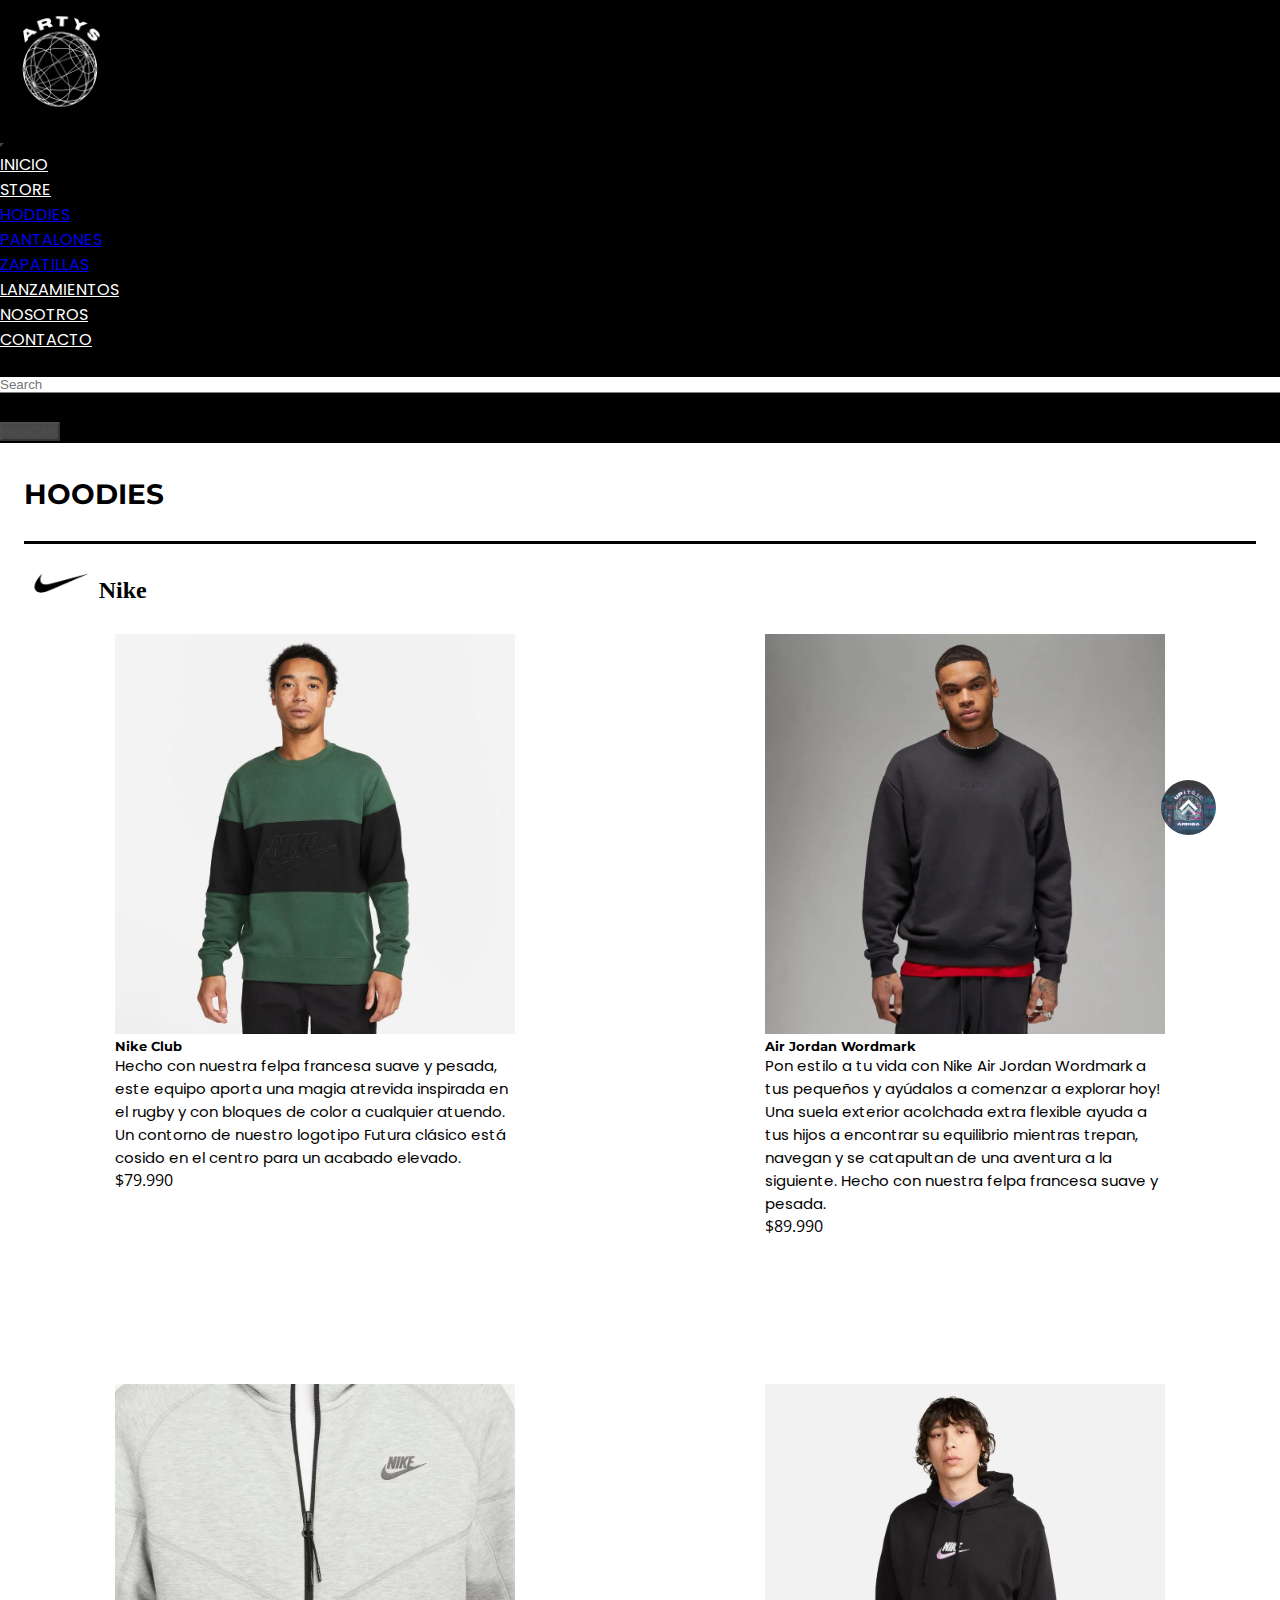
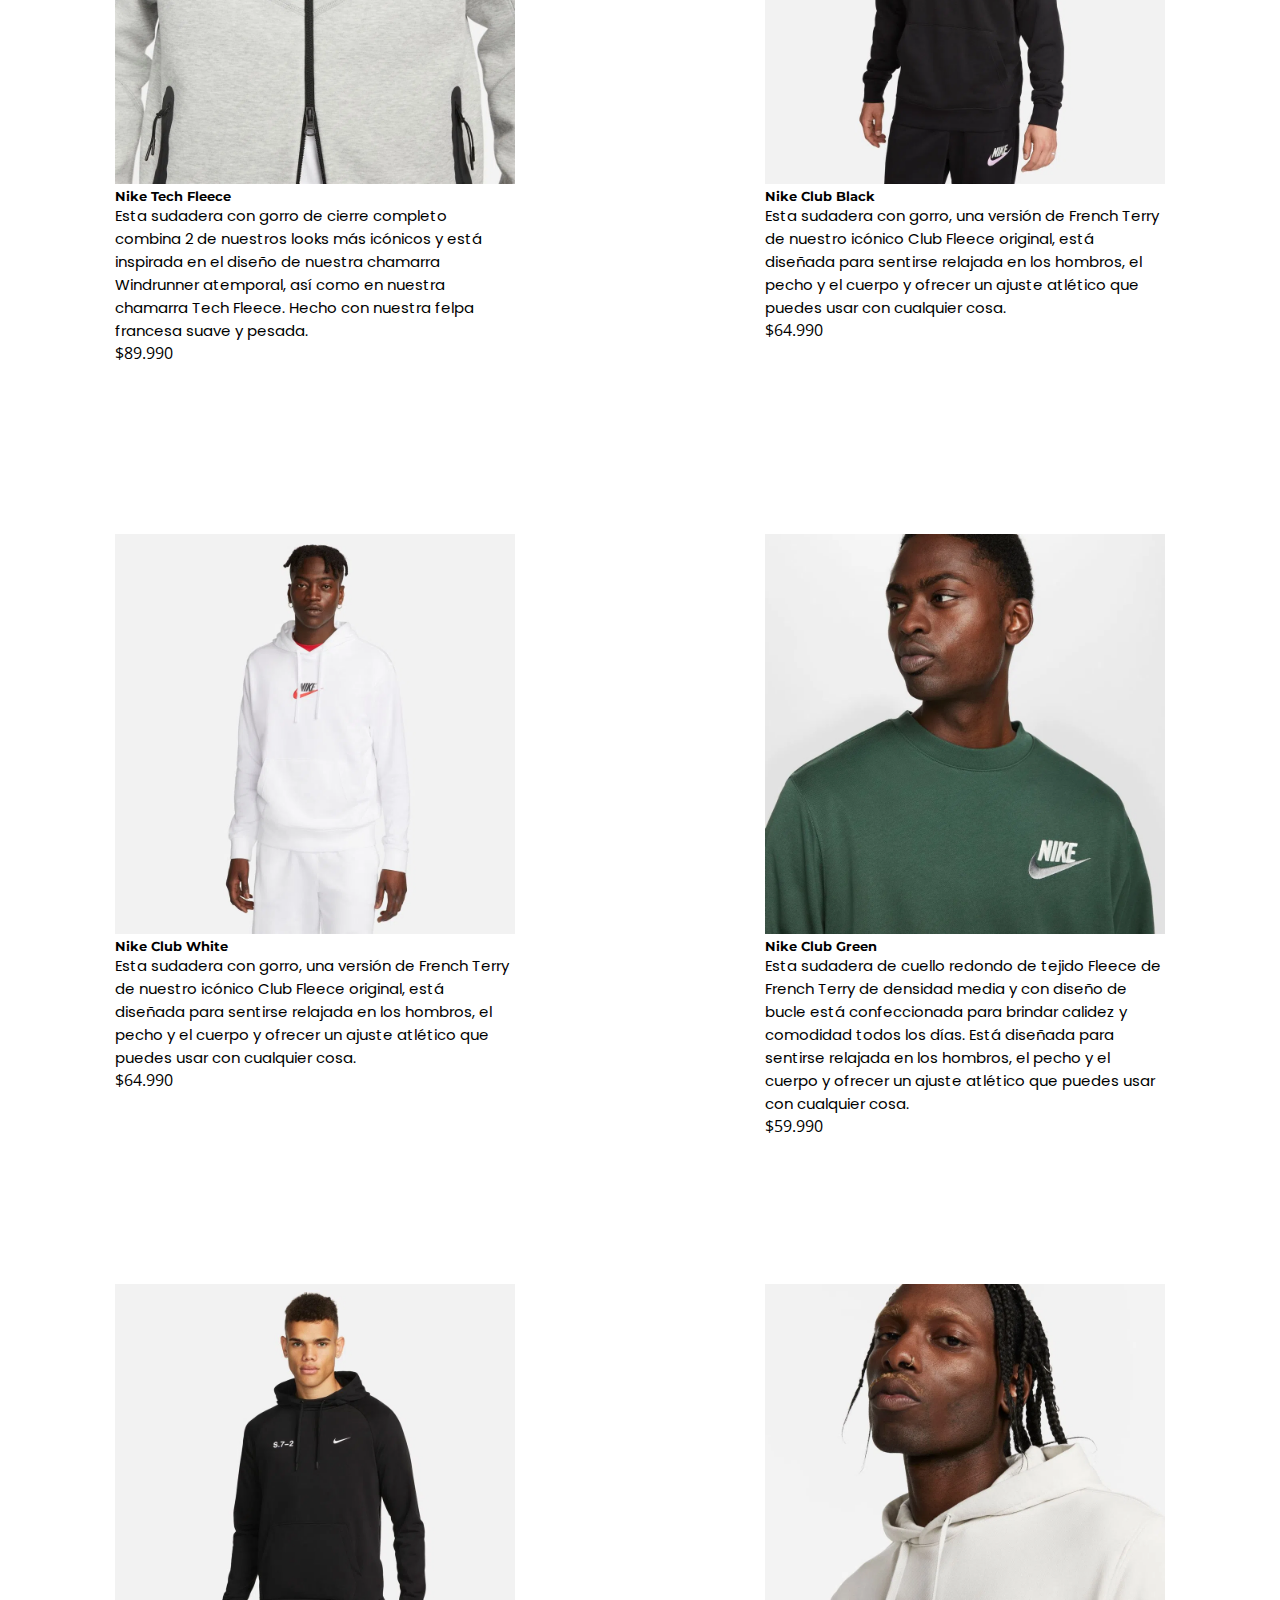
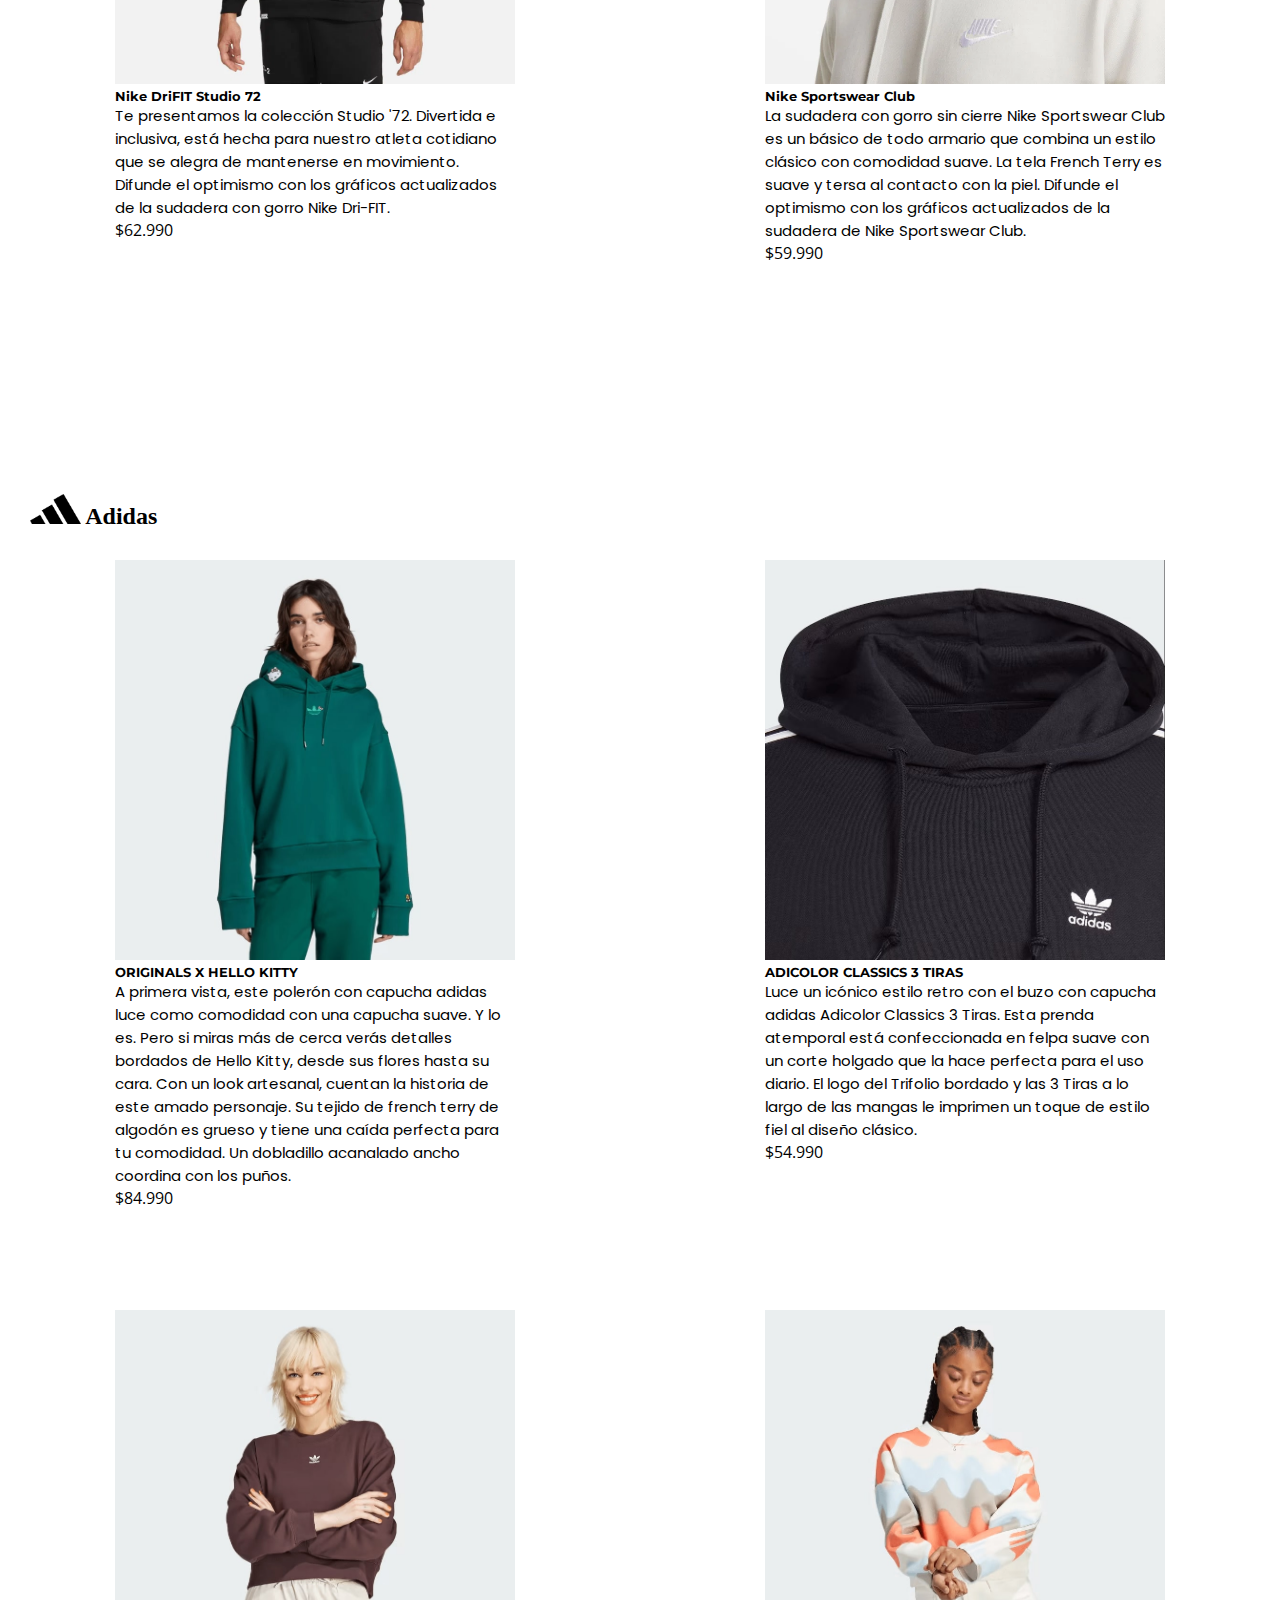
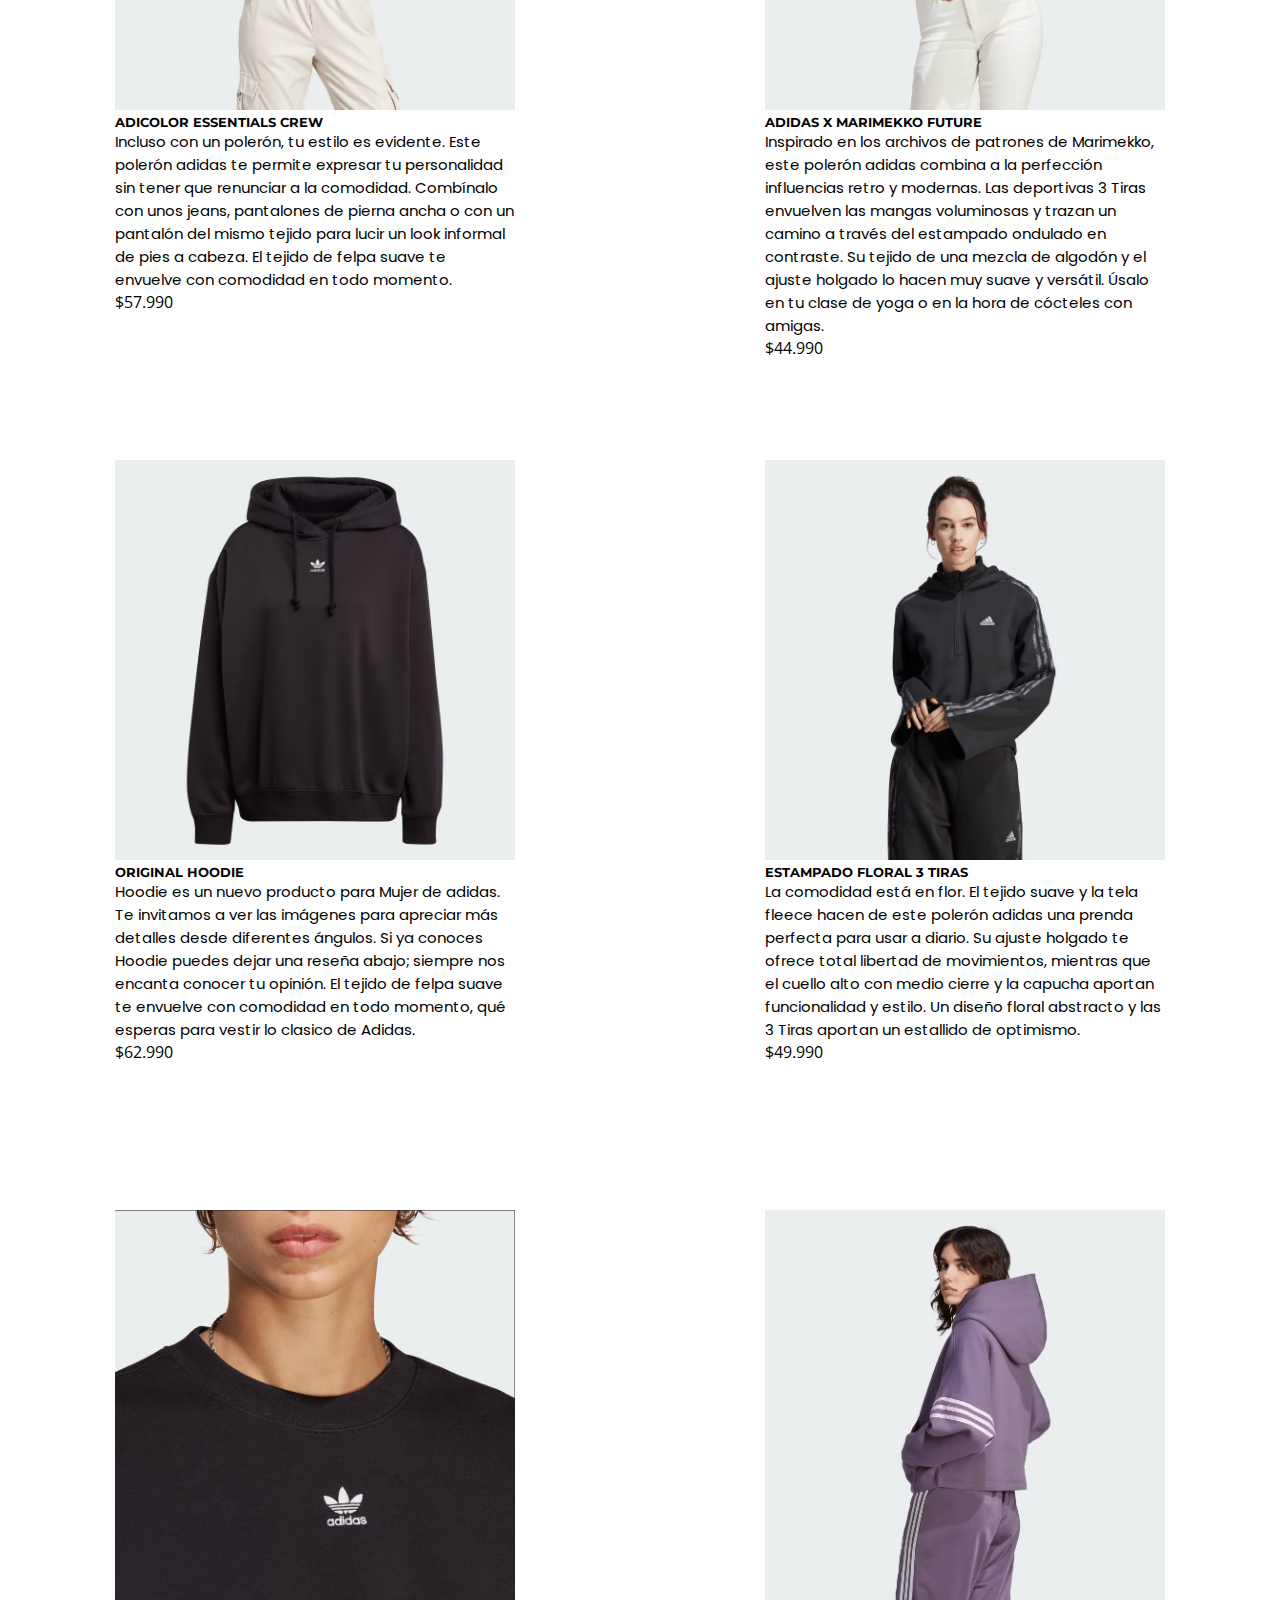
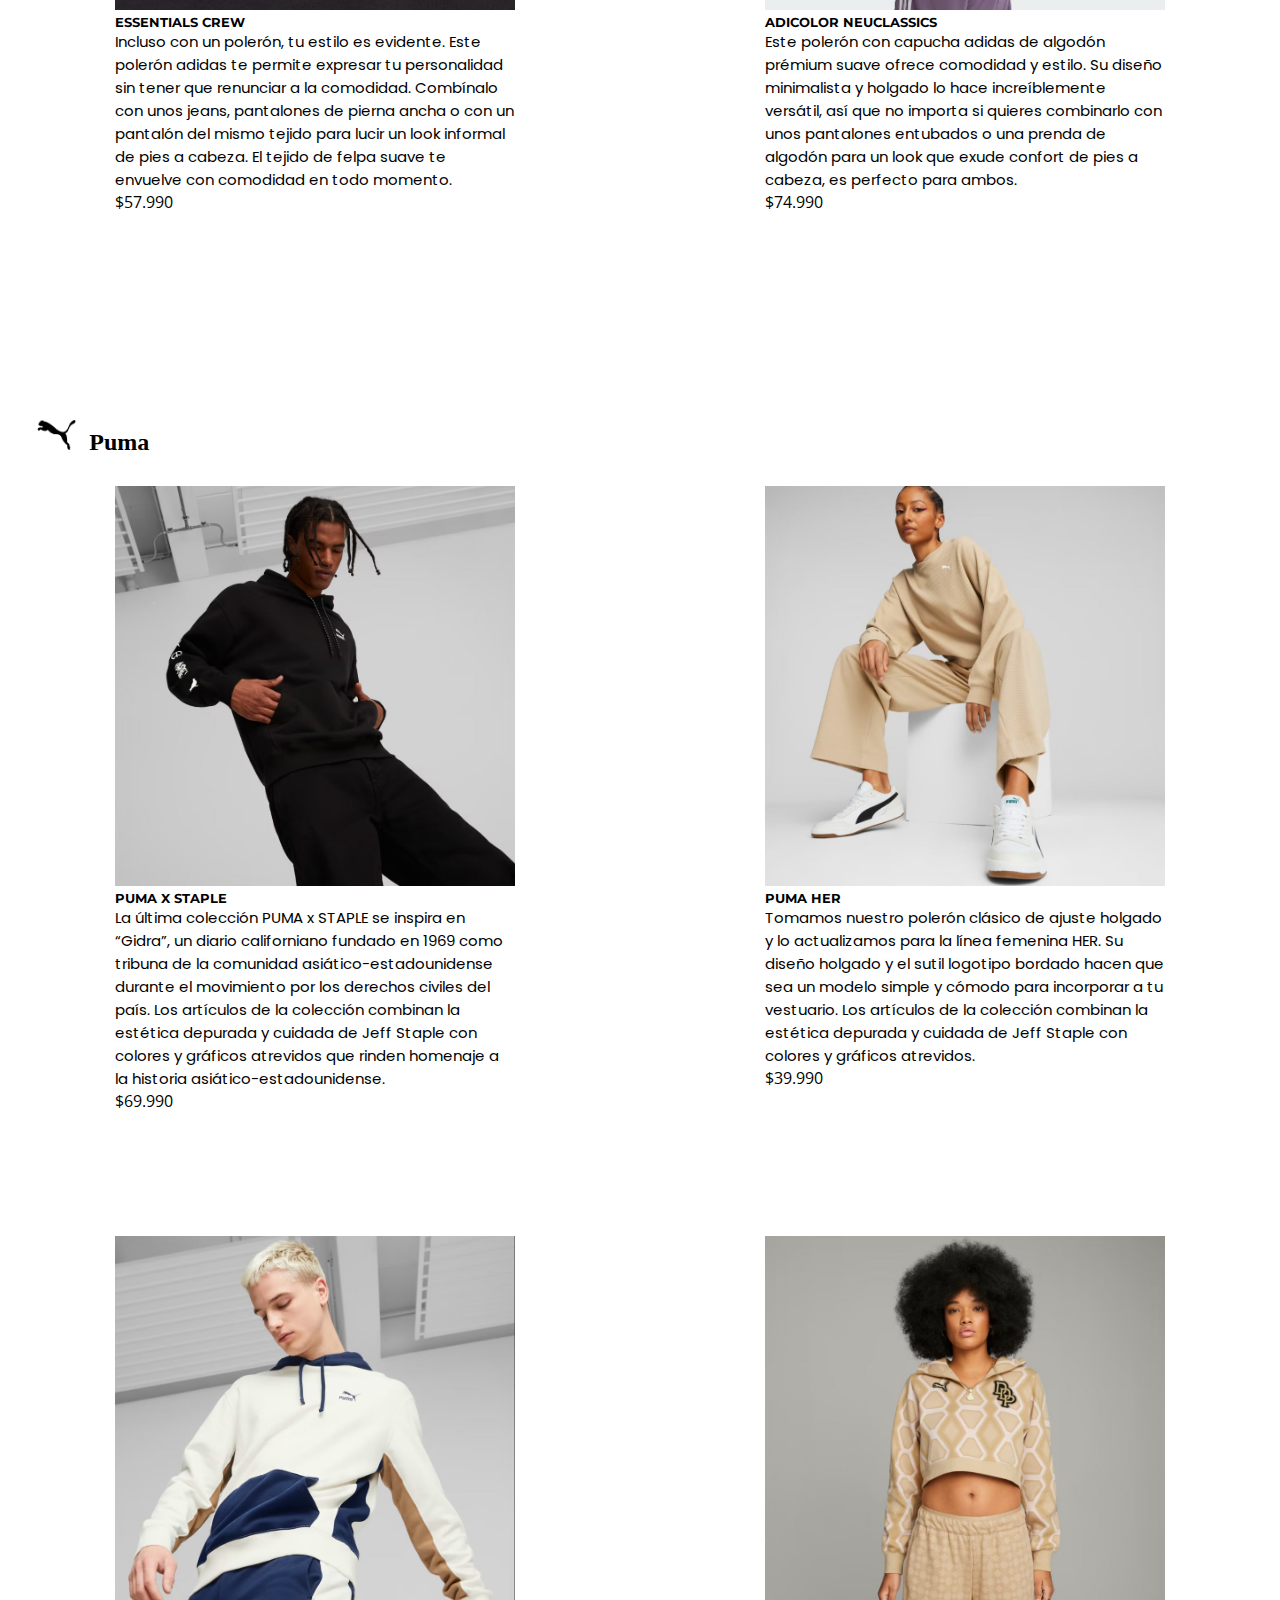
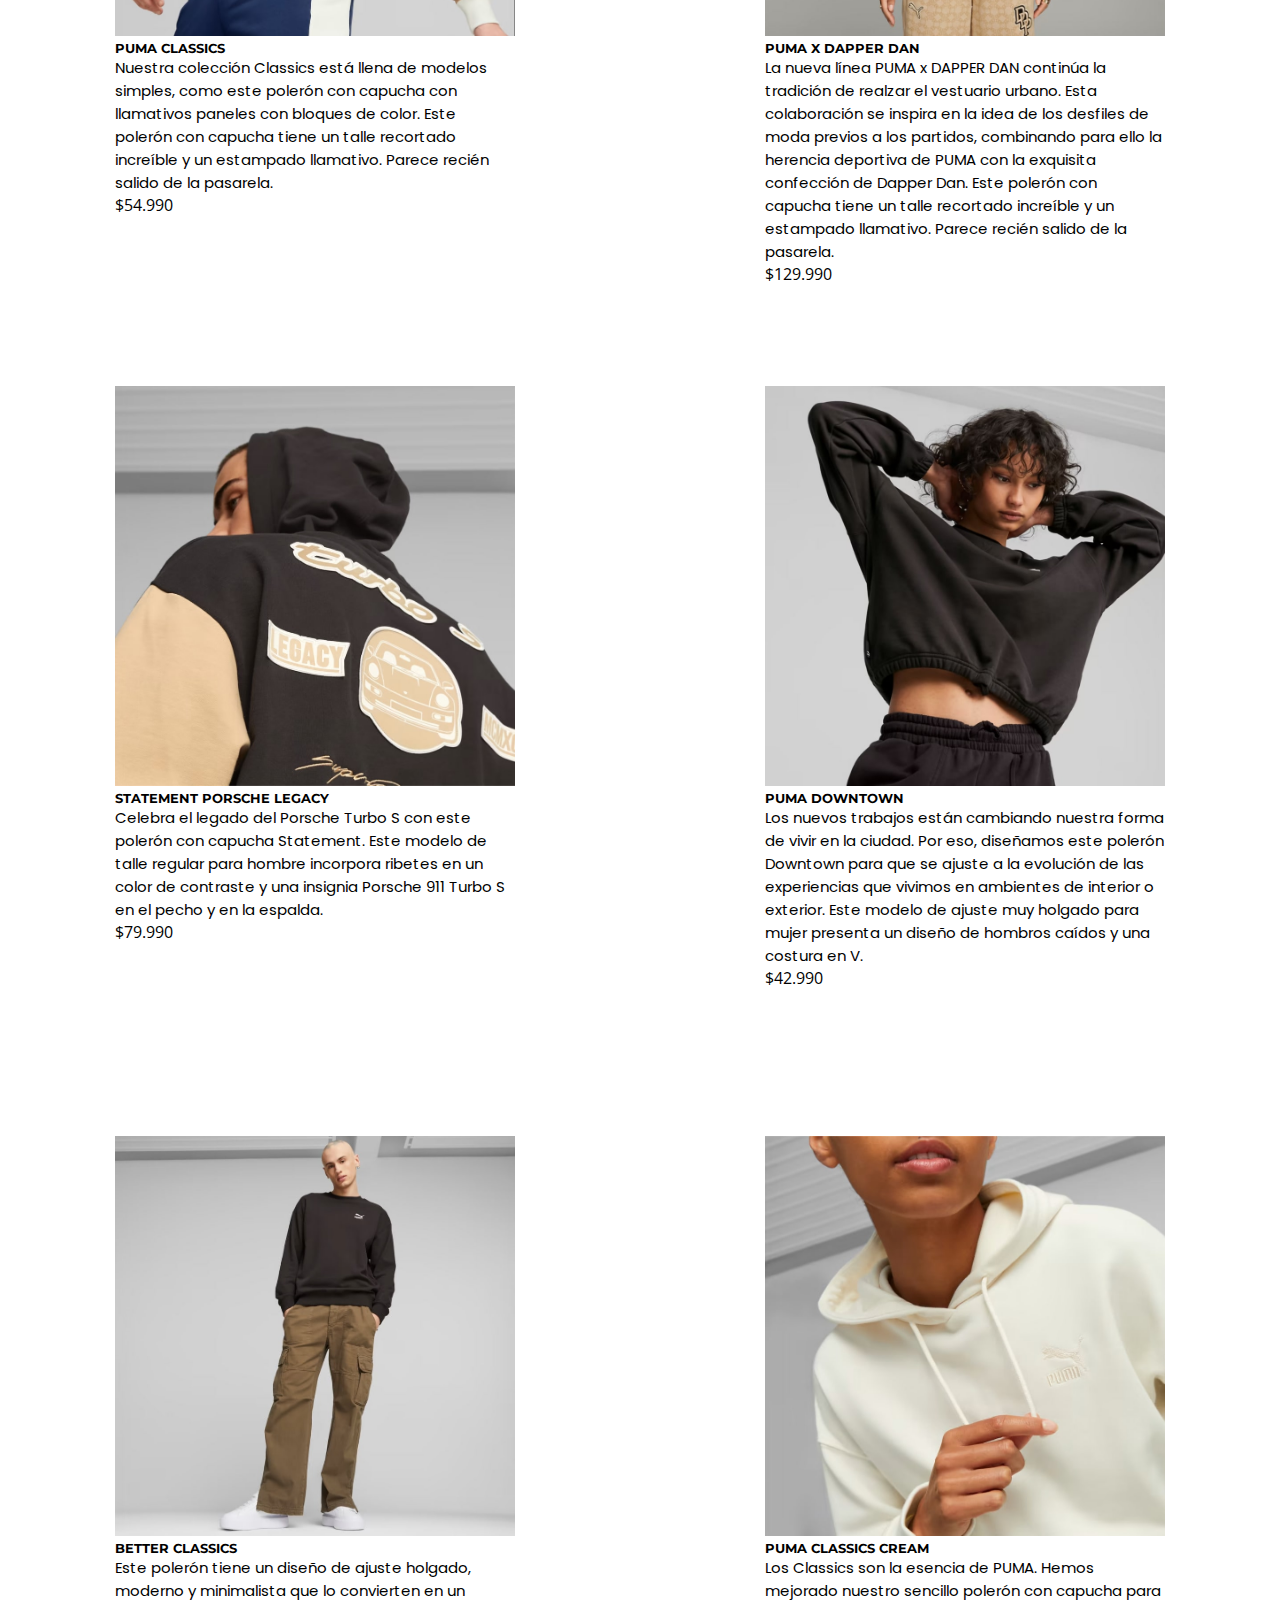
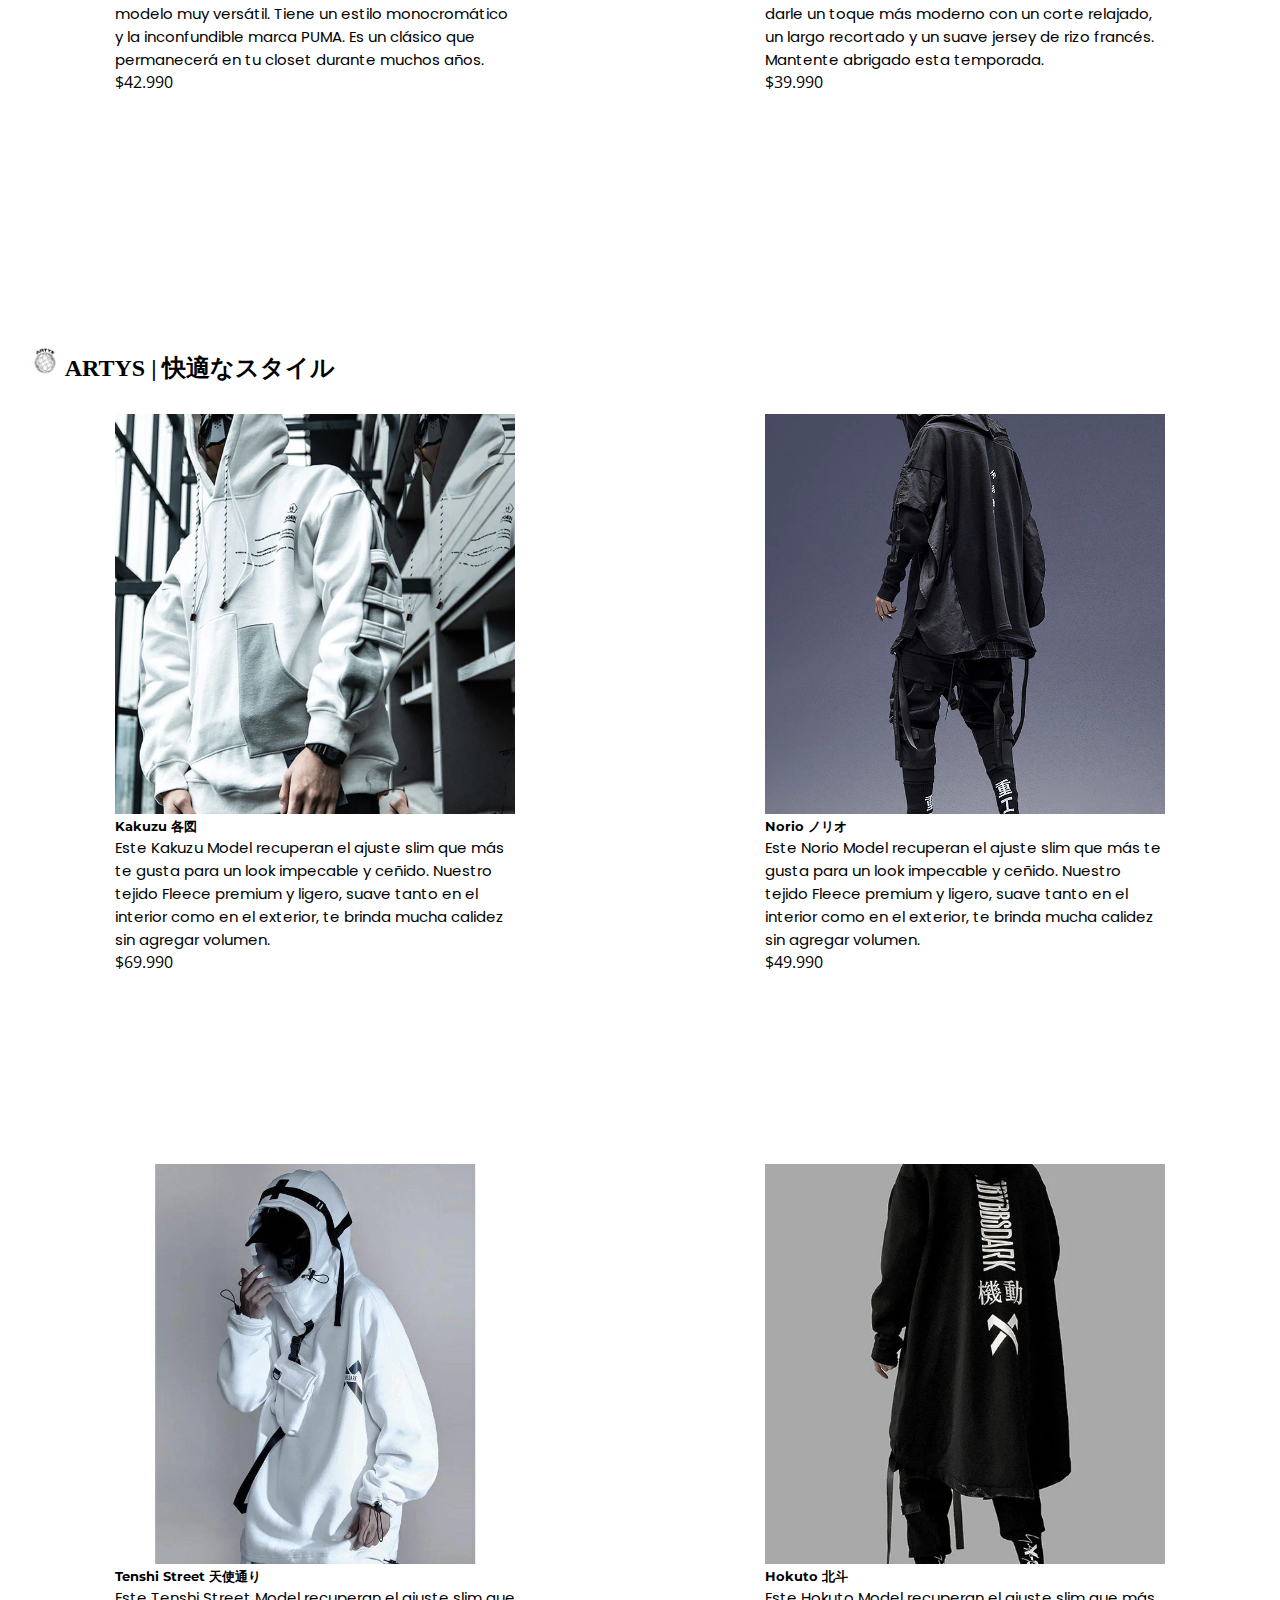
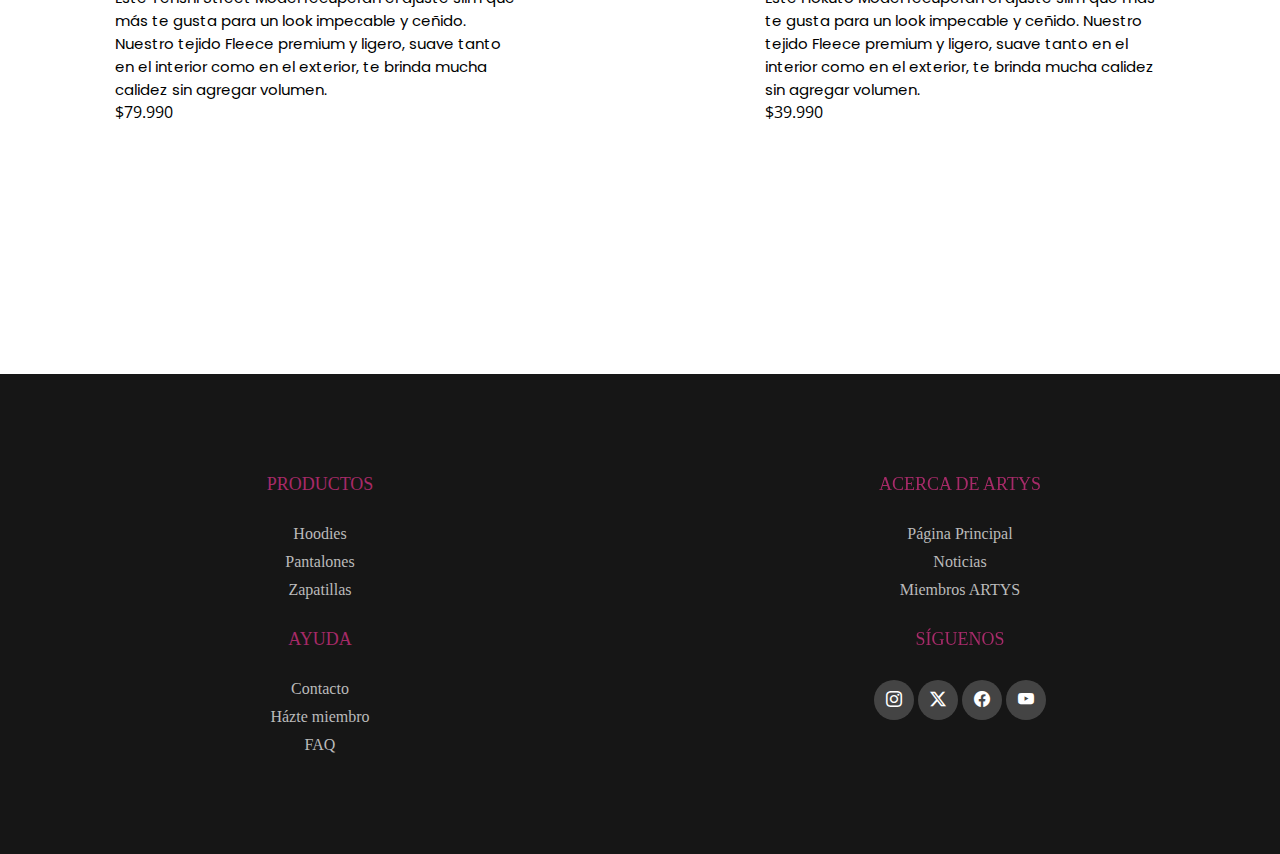
<file: pages/hoodies.html>
<!DOCTYPE html>
<html lang="en">

<head>
    <meta charset="UTF-8">
    <meta name="viewport" content="width=device-width, initial-scale=1.0">
    <title>ARTYS | Hoodies</title>

    <!-- Agregué una imagen para el icono de la pestaña -->
    <link rel="icon" type="image/x-icon" href="../img/artys-para_icono_2-removebg-preview.png">

    <!-- Bootstrap CSS -->
    <link href="https://cdn.jsdelivr.net/npm/bootstrap@5.3.1/dist/css/bootstrap.min.css" rel="stylesheet"
        integrity="sha384-4bw+/aepP/YC94hEpVNVgiZdgIC5+VKNBQNGCHeKRQN+PtmoHDEXuppvnDJzQIu9" crossorigin="anonymous">

    <!-- Iconos Bootstrap -->
    <link rel="stylesheet" href="https://cdn.jsdelivr.net/npm/bootstrap-icons@1.11.0/font/bootstrap-icons.css">

    <!-- CSS Propio -->
    <link rel="stylesheet" href="../css/styles.css">

    <!-- Etiquetas SEO -->
    <meta name="description"
        content="Encuentra los mejores modelos de Hoodies (polerones) del mercado para lucir el estilo JapanStreet que siempre deseaste.">

    <meta name="keywords"
        content="artys, nike, adidas, new balance, hoodies, polerones, deportivo, running, japanstreet, tokyo">

    <!-- Link de la fuente -->
    <link rel="preconnect" href="https://fonts.googleapis.com">
    <link rel="preconnect" href="https://fonts.gstatic.com" crossorigin>
    <link href="https://fonts.googleapis.com/css2?family=Montserrat:wght@500&display=swap" rel="stylesheet">
    <link rel="preconnect" href="https://fonts.googleapis.com">
    <link rel="preconnect" href="https://fonts.gstatic.com" crossorigin>
    <link href="https://fonts.googleapis.com/css2?family=Poppins:wght@300&display=swap" rel="stylesheet">
    <link rel="preconnect" href="https://fonts.googleapis.com">
    <link rel="preconnect" href="https://fonts.gstatic.com" crossorigin>
    <link href="https://fonts.googleapis.com/css2?family=Open+Sans:wght@600&display=swap" rel="stylesheet">
</head>

<body>
    <main>
        <header>
            <!-- Menú NAVBAR Bootstrap -->
            <nav class="navbar navbar-expand-lg">
                <div class="container-fluid">
                    <a class="navbar-brand" href="../index.html"><img src="../img/artys-black.png"
                            alt="logo-artys-black" width="120px"></a>
                    <div class="icono-navbar">
                        <button class="navbar-toggler" type="button" data-bs-toggle="collapse"
                            data-bs-target="#navbarSupportedContent" aria-controls="navbarSupportedContent"
                            aria-expanded="false" aria-label="Toggle navigation">
                            <span class="navbar-toggler-icon"></span>
                        </button>
                    </div>
                    <div class="collapse navbar-collapse" id="navbarSupportedContent">
                        <ul class="navbar-nav me-auto mb-2 mb-lg-0">
                            <li class="nav-item">
                                <a class="nav-link" aria-current="page" href="../index.html">INICIO</a>
                            </li>
                            <li class="nav-item dropdown">
                                <a class="nav-link dropdown-toggle" href="#" role="button" data-bs-toggle="dropdown"
                                    aria-expanded="false">
                                    STORE
                                </a>
                                <ul class="dropdown-menu">
                                    <li><a class="dropdown-item" href="hoodies.html">HODDIES</a></li>
                                    <li><a class="dropdown-item" href="pantalones.html">PANTALONES</a></li>
                                    <li><a class="dropdown-item" href="zapatillas.html">ZAPATILLAS</a></li>
                                </ul>
                            </li>
                            <li class="nav-item">
                                <a class="nav-link" href="lanzamientos.html">LANZAMIENTOS</a>
                            </li>
                            <li class="nav-item">
                                <a class="nav-link" href="nosotros.html">NOSOTROS</a>
                            </li>
                            <li class="nav-item">
                                <a class="nav-link" href="contacto.html">CONTACTO</a>
                            </li>
                        </ul>
                        <form class="d-flex" role="search">
                            <input class="form-control me-2" type="search" placeholder="Search" aria-label="Search">
                            <div class="boton-buscar">
                                <button class="btn btn-outline-success" type="submit">BUSCAR</button>
                            </div>
                        </form>
                    </div>
                </div>
            </nav>
        </header>
        <div class="titulo-store">
            <h1 class="main-title">HOODIES</h1>
        </div>
        <div class="logos-marcas">
            <h2><img src="../img/logos/nike-logo.png" alt="logo-nike"> Nike</h2>
        </div>
        <section class="container-cards">
            <div class="card">
                <img src="../img/hoodie/nike/nike-club.webp" class="card-img-top" alt="Nike Club">
                <div class="card-body">
                    <h5 class="card-title">Nike Club</h5>
                    <p class="card-text">Hecho con nuestra felpa francesa suave y pesada, este equipo aporta una magia
                        atrevida inspirada en el rugby y con bloques de color a cualquier atuendo. Un contorno de
                        nuestro
                        logotipo Futura clásico está cosido en el centro para un acabado elevado. </p>
                </div>
                <ul class="list-group list-group-flush">
                    <li class="list-group-item">$79.990</li>
                </ul>
            </div>

            <div class="card">
                <img src="../img/hoodie/nike/nike-air-jordan-wordmark.webp" class="card-img-top"
                    alt="Air Jordan Wordmark">
                <div class="card-body">
                    <h5 class="card-title">Air Jordan Wordmark</h5>
                    <p class="card-text">Pon estilo a tu vida con Nike Air Jordan Wordmark a tus pequeños y ayúdalos a comenzar
                        a
                        explorar hoy! Una suela exterior acolchada extra flexible ayuda a tus hijos a encontrar su
                        equilibrio mientras trepan, navegan y se catapultan de una aventura a la siguiente. Hecho con nuestra felpa francesa suave y pesada.</p>
                </div>
                <ul class="list-group list-group-flush">
                    <li class="list-group-item">$89.990</li>
                </ul>
            </div>

            <div class="card">
                <img src="../img/hoodie/nike/nike-tech-fleece.webp" class="card-img-top" alt="Nike Tech Fleece">
                <div class="card-body">
                    <h5 class="card-title">Nike Tech Fleece</h5>
                    <p class="card-text">Esta sudadera con gorro de cierre completo combina 2 de nuestros looks más
                        icónicos
                        y está inspirada en el diseño de nuestra chamarra Windrunner atemporal, así como en nuestra
                        chamarra
                        Tech Fleece. Hecho con nuestra felpa francesa suave y pesada.</p>
                </div>
                <ul class="list-group list-group-flush">
                    <li class="list-group-item">$89.990</li>
                </ul>
            </div>

            <div class="card">
                <img src="../img/hoodie/nike/nike-club-black.webp" class="card-img-top" alt="Nike Club Black">
                <div class="card-body">
                    <h5 class="card-title">Nike Club Black</h5>
                    <p class="card-text">Esta sudadera con gorro, una versión de French Terry de nuestro icónico Club
                        Fleece
                        original, está diseñada para sentirse relajada en los hombros, el pecho y el cuerpo y ofrecer un
                        ajuste atlético que puedes usar con cualquier cosa.</p>
                </div>
                <ul class="list-group list-group-flush">
                    <li class="list-group-item">$64.990</li>
                </ul>
            </div>

            <div class="card">
                <img src="../img/hoodie/nike/nike-club-white.webp" class="card-img-top" alt="Nike Club White">
                <div class="card-body">
                    <h5 class="card-title">Nike Club White</h5>
                    <p class="card-text">Esta sudadera con gorro, una versión de French Terry de nuestro icónico Club
                        Fleece
                        original, está diseñada para sentirse relajada en los hombros, el pecho y el cuerpo y ofrecer un
                        ajuste atlético que puedes usar con cualquier cosa.</p>
                </div>
                <ul class="list-group list-group-flush">
                    <li class="list-group-item">$64.990</li>
                </ul>
            </div>

            <div class="card">
                <img src="../img/hoodie/nike/nike-club-green.webp" class="card-img-top" alt="Nike Club Green">
                <div class="card-body">
                    <h5 class="card-title">Nike Club Green</h5>
                    <p class="card-text">Esta sudadera de cuello redondo de tejido Fleece de French Terry de densidad
                        media
                        y con diseño de bucle está confeccionada para brindar calidez y comodidad todos los días. Está diseñada para sentirse relajada en los hombros, el pecho y el cuerpo y ofrecer un
                        ajuste atlético que puedes usar con cualquier cosa.</p>
                </div>
                <ul class="list-group list-group-flush">
                    <li class="list-group-item">$59.990</li>
                </ul>
            </div>

            <div class="card">
                <img src="../img/hoodie/nike/nike-drifit-studio-72.webp" class="card-img-top"
                    alt="Nike DriFIT Studio 72">
                <div class="card-body">
                    <h5 class="card-title">Nike DriFIT Studio 72
                    </h5>
                    <p class="card-text">Te presentamos la colección Studio '72. Divertida e inclusiva, está hecha para
                        nuestro atleta cotidiano que se alegra de mantenerse en movimiento. Difunde el optimismo con los
                        gráficos actualizados de la sudadera con gorro Nike Dri-FIT.</p>
                </div>
                <ul class="list-group list-group-flush">
                    <li class="list-group-item">$62.990</li>
                </ul>
            </div>

            <div class="card">
                <img src="../img/hoodie/nike/nike-sportwear-club.webp" class="card-img-top" alt="Nike Sportswear Club">
                <div class="card-body">
                    <h5 class="card-title">Nike Sportswear Club</h5>
                    <p class="card-text">La sudadera con gorro sin cierre Nike Sportswear Club es un básico de todo
                        armario
                        que combina un estilo clásico con comodidad suave. La tela French Terry es suave y tersa al
                        contacto
                        con la piel. Difunde el optimismo con los
                        gráficos actualizados de la sudadera de Nike Sportswear Club.</p>
                </div>
                <ul class="list-group list-group-flush">
                    <li class="list-group-item">$59.990</li>
                </ul>
            </div>
        </section>

        <div class="logos-marcas">
            <h2><img src="../img/logos/adidas-logo.png" alt="logo-adidas"> Adidas</h2>
        </div>

        <section class="container-cards">
            <div class="card">
                <img src="../img/hoodie/adidas/adidas_x_hello_kitty.jpg" class="card-img-top"
                    alt="ORIGINALS X HELLO KITTY">
                <div class="card-body">
                    <h5 class="card-title">ORIGINALS X HELLO KITTY</h5>
                    <p class="card-text">A primera vista, este polerón con capucha adidas luce como comodidad con una
                        capucha suave. Y lo es. Pero si miras más de cerca verás detalles bordados de Hello Kitty, desde
                        sus
                        flores hasta su cara. Con un look artesanal, cuentan la historia de este amado personaje. Su
                        tejido
                        de french terry de algodón es grueso y tiene una caída perfecta para tu comodidad. Un dobladillo
                        acanalado ancho coordina con los puños.</p>
                </div>
                <ul class="list-group list-group-flush">
                    <li class="list-group-item">$84.990</li>
                </ul>
            </div>

            <div class="card">
                <img src="../img/hoodie/adidas/adicolor_classic.jpg" class="card-img-top"
                    alt="ADICOLOR CLASSICS 3 TIRAS">
                <div class="card-body">
                    <h5 class="card-title">ADICOLOR CLASSICS 3 TIRAS</h5>
                    <p class="card-text">Luce un icónico estilo retro con el buzo con capucha adidas Adicolor Classics 3
                        Tiras. Esta prenda atemporal está confeccionada en felpa suave con un corte holgado que la hace
                        perfecta para el uso diario. El logo del Trifolio bordado y las 3 Tiras a lo largo de las mangas
                        le
                        imprimen un toque de estilo fiel al diseño clásico.</p>
                </div>
                <ul class="list-group list-group-flush">
                    <li class="list-group-item">$54.990</li>
                </ul>
            </div>

            <div class="card">
                <img src="../img/hoodie/adidas/adicolor_essentials_crew.jpg" class="card-img-top"
                    alt="ADICOLOR ESSENTIALS CREW">
                <div class="card-body">
                    <h5 class="card-title">ADICOLOR ESSENTIALS CREW</h5>
                    <p class="card-text">Incluso con un polerón, tu estilo es evidente. Este polerón adidas te permite
                        expresar tu personalidad sin tener que renunciar a la comodidad. Combínalo con unos jeans,
                        pantalones de pierna ancha o con un pantalón del mismo tejido para lucir un look informal de
                        pies a
                        cabeza. El tejido de felpa suave te envuelve con comodidad en todo momento.</p>
                </div>
                <ul class="list-group list-group-flush">
                    <li class="list-group-item">$57.990</li>
                </ul>
            </div>

            <div class="card">
                <img src="../img/hoodie/adidas/adidas_x_marimekko.jpg" class="card-img-top"
                    alt="ADIDAS X MARIMEKKO FUTURE">
                <div class="card-body">
                    <h5 class="card-title">ADIDAS X MARIMEKKO FUTURE</h5>
                    <p class="card-text">Inspirado en los archivos de patrones de Marimekko, este polerón adidas combina
                        a
                        la perfección influencias retro y modernas. Las deportivas 3 Tiras envuelven las mangas
                        voluminosas
                        y trazan un camino a través del estampado ondulado en contraste. Su tejido de una mezcla de
                        algodón
                        y el ajuste holgado lo hacen muy suave y versátil. Úsalo en tu clase de yoga o en la hora de
                        cócteles con amigas.</p>
                </div>
                <ul class="list-group list-group-flush">
                    <li class="list-group-item">$44.990</li>
                </ul>
            </div>

            <div class="card">
                <img src="../img/hoodie/adidas/adidas_original.jpg" class="card-img-top" alt="ORIGINAL HOODIE">
                <div class="card-body">
                    <h5 class="card-title">ORIGINAL HOODIE</h5>
                    <p class="card-text">Hoodie es un nuevo producto para Mujer de adidas. Te invitamos a ver las
                        imágenes
                        para apreciar más detalles desde diferentes ángulos. Si ya conoces Hoodie puedes dejar una
                        reseña
                        abajo; siempre nos encanta conocer tu opinión. El tejido de felpa suave te envuelve con comodidad en todo momento, qué esperas para vestir lo clasico de Adidas.</p>
                </div>
                <ul class="list-group list-group-flush">
                    <li class="list-group-item">$62.990</li>
                </ul>
            </div>

            <div class="card">
                <img src="../img/hoodie/adidas/adidas_estampado_floral.jpg" class="card-img-top"
                    alt="ESTAMPADO FLORAL 3 TIRAS">
                <div class="card-body">
                    <h5 class="card-title">ESTAMPADO FLORAL 3 TIRAS</h5>
                    <p class="card-text">La comodidad está en flor. El tejido suave y la tela fleece hacen de este
                        polerón
                        adidas una prenda perfecta para usar a diario. Su ajuste holgado te ofrece total libertad de
                        movimientos, mientras que el cuello alto con medio cierre y la capucha aportan funcionalidad y
                        estilo. Un diseño floral abstracto y las 3 Tiras aportan un estallido de optimismo.</p>
                </div>
                <ul class="list-group list-group-flush">
                    <li class="list-group-item">$49.990</li>
                </ul>
            </div>

            <div class="card">
                <img src="../img/hoodie/adidas/adidas_essentials_crew.jpg" class="card-img-top" alt="ESSENTIALS CREW">
                <div class="card-body">
                    <h5 class="card-title">ESSENTIALS CREW</h5>
                    <p class="card-text">Incluso con un polerón, tu estilo es evidente. Este polerón adidas te permite
                        expresar tu personalidad sin tener que renunciar a la comodidad. Combínalo con unos jeans,
                        pantalones de pierna ancha o con un pantalón del mismo tejido para lucir un look informal de
                        pies a
                        cabeza. El tejido de felpa suave te envuelve con comodidad en todo momento.</p>
                </div>
                <ul class="list-group list-group-flush">
                    <li class="list-group-item">$57.990</li>
                </ul>
            </div>

            <div class="card">
                <img src="../img/hoodie/adidas/adicolors_neuclassics.jpg" class="card-img-top"
                    alt="ADICOLOR NEUCLASSICS">
                <div class="card-body">
                    <h5 class="card-title">ADICOLOR NEUCLASSICS</h5>
                    <p class="card-text">Este polerón con capucha adidas de algodón prémium suave ofrece comodidad y
                        estilo.
                        Su diseño minimalista y holgado lo hace increíblemente versátil, así que no importa si quieres
                        combinarlo con unos pantalones entubados o una prenda de algodón para un look que exude confort
                        de
                        pies a cabeza, es perfecto para ambos.</p>
                </div>
                <ul class="list-group list-group-flush">
                    <li class="list-group-item">$74.990</li>
                </ul>
            </div>
        </section>

        <div class="logos-marcas">
            <h2><img src="../img/logos/puma-logo.jpg" alt="logo-puma"> Puma</h2>
        </div>

        <section class="container-cards">
            <div class="card">
                <img src="../img/hoodie/puma/puma_x_staple-.jpg" class="card-img-top" alt="PUMA X STAPLE">
                <div class="card-body">
                    <h5 class="card-title">PUMA X STAPLE</h5>
                    <p class="card-text">La última colección PUMA x STAPLE se inspira en “Gidra”, un diario californiano
                        fundado en 1969 como tribuna de la comunidad asiático-estadounidense durante el movimiento por
                        los
                        derechos civiles del país. Los artículos de la colección combinan la estética depurada y cuidada
                        de
                        Jeff Staple con colores y gráficos atrevidos que rinden homenaje a la historia
                        asiático-estadounidense.</p>
                </div>
                <ul class="list-group list-group-flush">
                    <li class="list-group-item">$69.990</li>
                </ul>
            </div>

            <div class="card">
                <img src="../img/hoodie/puma/puma_her.jpg" class="card-img-top" alt="PUMA HER">
                <div class="card-body">
                    <h5 class="card-title">PUMA HER</h5>
                    <p class="card-text">Tomamos nuestro polerón clásico de ajuste holgado y lo actualizamos para la
                        línea
                        femenina HER. Su diseño holgado y el sutil logotipo bordado hacen que sea un modelo simple y
                        cómodo
                        para incorporar a tu vestuario. Los artículos de la colección combinan la estética depurada y cuidada
                        de
                        Jeff Staple con colores y gráficos atrevidos.</p>
                </div>
                <ul class="list-group list-group-flush">
                    <li class="list-group-item">$39.990</li>
                </ul>
            </div>

            <div class="card">
                <img src="../img/hoodie/puma/puma_classics.jpg" class="card-img-top" alt="PUMA CLASSICS">
                <div class="card-body">
                    <h5 class="card-title">PUMA CLASSICS</h5>
                    <p class="card-text">Nuestra colección Classics está llena de modelos simples, como este polerón con
                        capucha con llamativos paneles con bloques de color. Este
                        polerón con capucha tiene un talle recortado increíble y un estampado llamativo. Parece recién
                        salido de la pasarela.</p>
                </div>
                <ul class="list-group list-group-flush">
                    <li class="list-group-item">$54.990</li>
                </ul>
            </div>

            <div class="card">
                <img src="../img/hoodie/puma/puma_x_dappen_dan.jpg" class="card-img-top" alt="PUMA X DAPPER DAN">
                <div class="card-body">
                    <h5 class="card-title">PUMA X DAPPER DAN</h5>
                    <p class="card-text">La nueva línea PUMA x DAPPER DAN continúa la tradición de realzar el vestuario
                        urbano. Esta colaboración se inspira en la idea de los desfiles de moda previos a los partidos,
                        combinando para ello la herencia deportiva de PUMA con la exquisita confección de Dapper Dan.
                        Este
                        polerón con capucha tiene un talle recortado increíble y un estampado llamativo. Parece recién
                        salido de la pasarela.</p>
                </div>
                <ul class="list-group list-group-flush">
                    <li class="list-group-item">$129.990
                    </li>
                </ul>
            </div>

            <div class="card">
                <img src="../img/hoodie/puma/puma_statement_porsche.jpg" class="card-img-top"
                    alt="STATEMENT PORSCHE LEGACY">
                <div class="card-body">
                    <h5 class="card-title">STATEMENT PORSCHE LEGACY</h5>
                    <p class="card-text">Celebra el legado del Porsche Turbo S con este polerón con capucha Statement.
                        Este
                        modelo de talle regular para hombre incorpora ribetes en un color de contraste y una insignia
                        Porsche 911 Turbo S en el pecho y en la espalda.</p>
                </div>
                <ul class="list-group list-group-flush">
                    <li class="list-group-item">$79.990</li>
                </ul>
            </div>

            <div class="card">
                <img src="../img/hoodie/puma/puma_downtown.jpg" class="card-img-top" alt="PUMA DOWNTOWN">
                <div class="card-body">
                    <h5 class="card-title">PUMA DOWNTOWN</h5>
                    <p class="card-text">Los nuevos trabajos están cambiando nuestra forma de vivir en la ciudad. Por
                        eso,
                        diseñamos este polerón Downtown para que se ajuste a la evolución de las experiencias que
                        vivimos en
                        ambientes de interior o exterior. Este modelo de ajuste muy holgado para mujer presenta un
                        diseño de
                        hombros caídos y una costura en V.</p>
                </div>
                <ul class="list-group list-group-flush">
                    <li class="list-group-item">$42.990</li>
                </ul>
            </div>

            <div class="card">
                <img src="../img/hoodie/puma/puma_better_classics.jpg" class="card-img-top" alt="BETTER CLASSICS">
                <div class="card-body">
                    <h5 class="card-title">BETTER CLASSICS</h5>
                    <p class="card-text">Este polerón tiene un diseño de ajuste holgado, moderno y minimalista que lo
                        convierten en un modelo muy versátil. Tiene un estilo monocromático y la inconfundible marca
                        PUMA.
                        Es un clásico que permanecerá en tu closet durante muchos años.</p>
                </div>
                <ul class="list-group list-group-flush">
                    <li class="list-group-item">$42.990</li>
                </ul>
            </div>

            <div class="card">
                <img src="../img/hoodie/puma/puma_classics_cream.jpg" class="card-img-top" alt="PUMA CLASSIC CREAM">
                <div class="card-body">
                    <h5 class="card-title">PUMA CLASSICS CREAM</h5>
                    <p class="card-text">Los Classics son la esencia de PUMA. Hemos mejorado nuestro sencillo polerón
                        con
                        capucha para darle un toque más moderno con un corte relajado, un largo recortado y un suave
                        jersey
                        de rizo francés. Mantente abrigado esta temporada.</p>
                </div>
                <ul class="list-group list-group-flush">
                    <li class="list-group-item">$39.990</li>
                </ul>
            </div>
        </section>

        <div class="logos-marcas">
            <h2><img src="../img/logos/artys-logo.png" alt="logo-artys"> ARTYS | 快適なスタイル</h2>
        </div>
        <section class="container-cards">
            <div class="card">
                <img src="../img/hoodie/artys/hoodie-kakuzu.webp" class="card-img-top" alt="Kakuzu">
                <div class="card-body">
                    <h5 class="card-title">Kakuzu 各図</h5>
                    <p class="card-text">Este Kakuzu Model recuperan el ajuste slim que más te gusta para un look
                        impecable
                        y ceñido. Nuestro tejido Fleece premium y ligero, suave tanto en el interior como en el
                        exterior, te
                        brinda mucha calidez sin agregar volumen.</p>
                </div>
                <ul class="list-group list-group-flush">
                    <li class="list-group-item">$69.990</li>
                </ul>
            </div>

            <div class="card">
                <img src="../img/hoodie/artys/norio-hoodie.webp" class="card-img-top" alt="Norio">
                <div class="card-body">
                    <h5 class="card-title">Norio ノリオ</h5>
                    <p class="card-text">Este Norio Model recuperan el ajuste slim que más te gusta para un look
                        impecable
                        y ceñido. Nuestro tejido Fleece premium y ligero, suave tanto en el interior como en el
                        exterior, te
                        brinda mucha calidez sin agregar volumen.</p>
                </div>
                <ul class="list-group list-group-flush">
                    <li class="list-group-item">$49.990</li>
                </ul>
            </div>

            <div class="card">
                <img src="../img/hoodie/artys/techwear-street.webp" class="card-img-top" alt="Tenshi Street">
                <div class="card-body">
                    <h5 class="card-title">Tenshi Street 天使通り</h5>
                    <p class="card-text">Este Tenshi Street Model recuperan el ajuste slim que más te gusta para un look
                        impecable
                        y ceñido. Nuestro tejido Fleece premium y ligero, suave tanto en el interior como en el
                        exterior, te
                        brinda mucha calidez sin agregar volumen.</p>
                </div>
                <ul class="list-group list-group-flush">
                    <li class="list-group-item">$79.990</li>
                </ul>
            </div>

            <div class="card">
                <img src="../img/hoodie/artys/tenshi_hoodie_hokuto.webp" class="card-img-top" alt="Hokuto">
                <div class="card-body">
                    <h5 class="card-title">Hokuto 北斗</h5>
                    <p class="card-text">Este Hokuto Model recuperan el ajuste slim que más te gusta para un look
                        impecable
                        y ceñido. Nuestro tejido Fleece premium y ligero, suave tanto en el interior como en el
                        exterior, te
                        brinda mucha calidez sin agregar volumen.</p>
                </div>
                <ul class="list-group list-group-flush">
                    <li class="list-group-item">$39.990</li>
                </ul>
            </div>
        </section>

        <!-- Icono ARRIBA -->
        <a class="gotopbtn" href="#"><img src="../img/logos/icono-arriba.jpg" alt="Icono Arriba"></a>

        <footer class="footer">
            <div class="container-footer">
                <div class="row">
                    <div class="footer-col">
                        <h4>PRODUCTOS</h4>
                        <ul>
                            <li><a href="hoodies.html">Hoodies</a></li>
                            <li><a href="pantalones.html">Pantalones</a></li>
                            <li><a href="zapatillas.html">Zapatillas</a></li>
                        </ul>
                    </div>
                    <div class="footer-col">
                        <h4>ACERCA DE ARTYS</h4>
                        <ul>
                            <li><a href="../index.html">Página Principal</a></li>
                            <li><a href="lanzamientos.html">Noticias</a></li>
                            <li><a href="nosotros.html">Miembros ARTYS</a></li>
                        </ul>
                    </div>
                    <div class="footer-col">
                        <h4>AYUDA</h4>
                        <ul>
                            <li><a href="contacto.html">Contacto</a></li>
                            <li><a href="contacto.html">Házte miembro</a></li>
                            <li><a href="nosotros.html">FAQ</a></li>
                        </ul>
                    </div>
                    <div class="footer-col">
                        <h4>SÍGUENOS</h4>
                        <div class="social-links">
                            <a href="https://www.instagram.com/">
                                <i class="bi bi-instagram"></i>
                            </a>
                            <a href="https://twitter.com/">
                                <i class="bi bi-twitter-x"></i>
                            </a>
                            <a href="https://www.facebook.com/">
                                <i class="bi bi-facebook"></i>
                            </a>
                            <a href="https://www.youtube.com/">
                                <i class="bi bi-youtube"></i>
                            </a>
                        </div>
                    </div>
                </div>
            </div>
        </footer>
    </main>

    <!-- Script Bootstrap -->
    <script src="https://cdn.jsdelivr.net/npm/bootstrap@5.3.1/dist/js/bootstrap.bundle.min.js"
        integrity="sha384-HwwvtgBNo3bZJJLYd8oVXjrBZt8cqVSpeBNS5n7C8IVInixGAoxmnlMuBnhbgrkm"
        crossorigin="anonymous"></script>
</body>

</html>
</file>
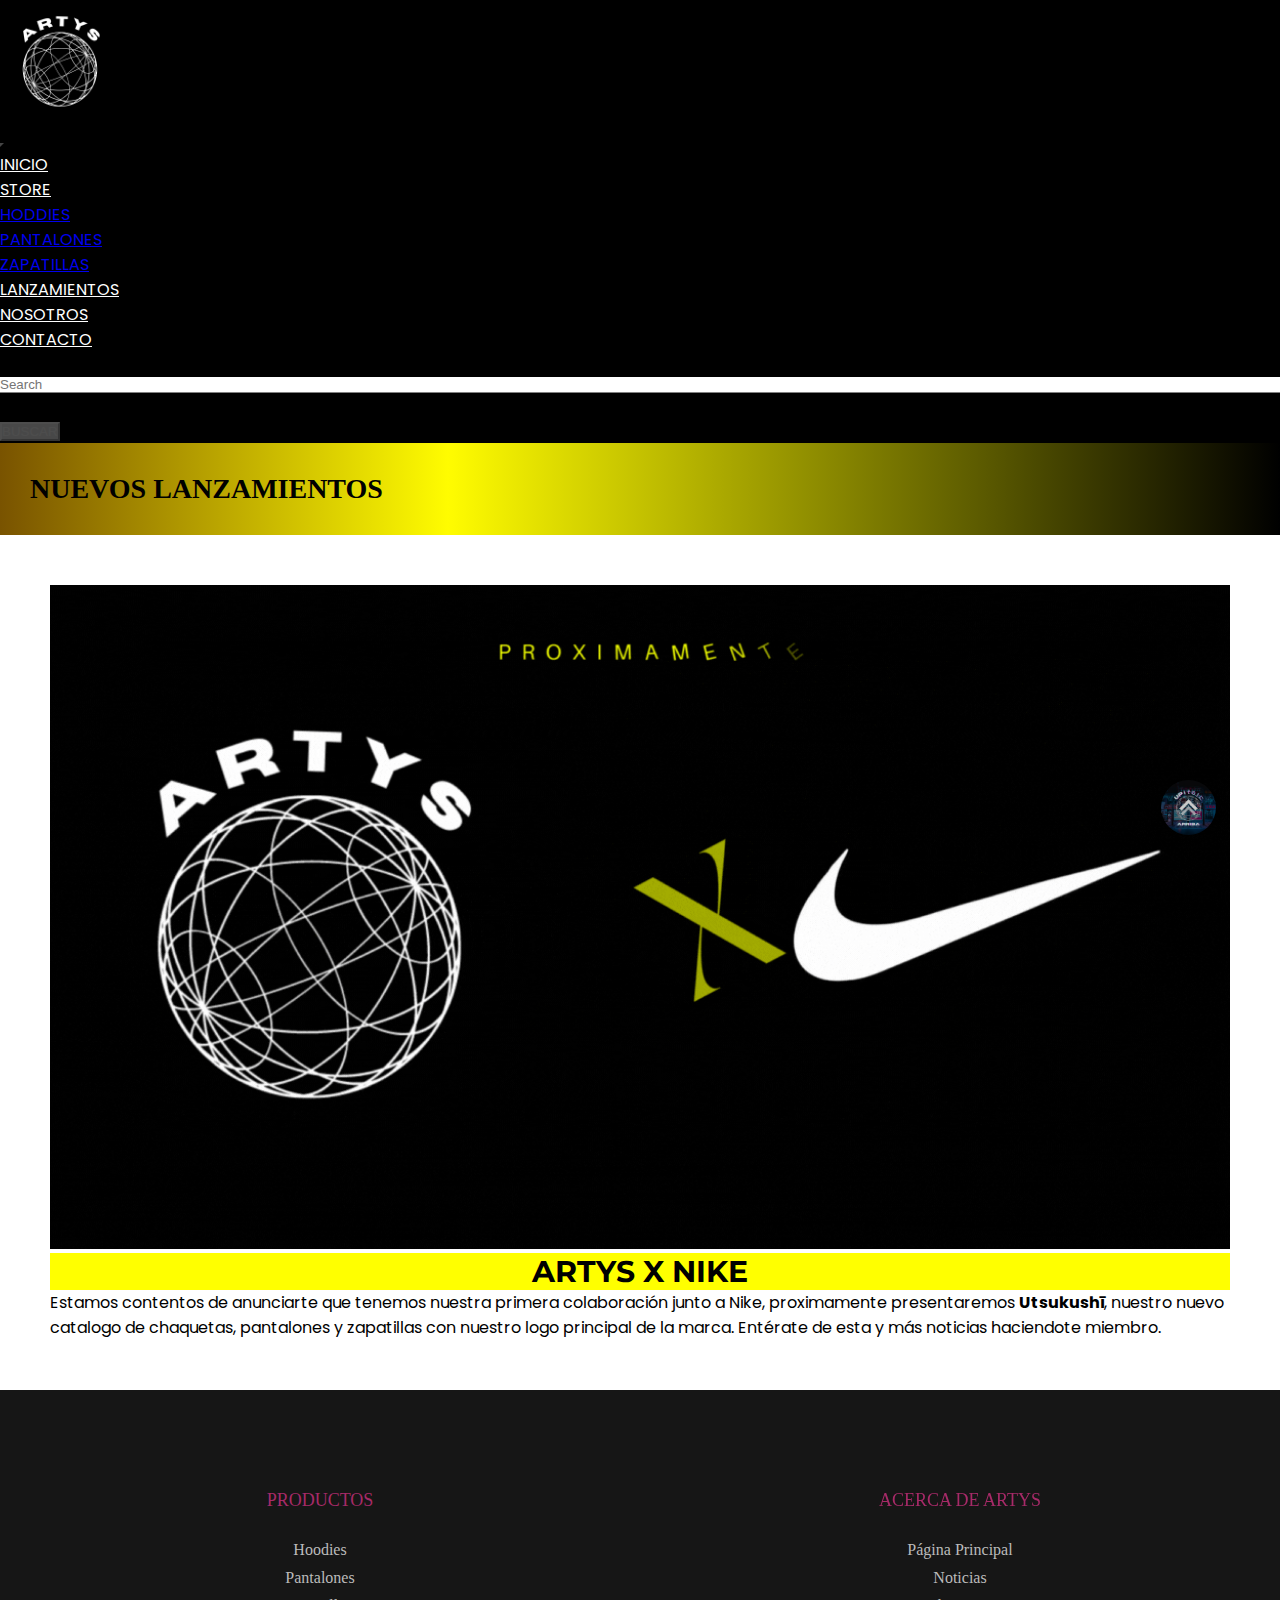
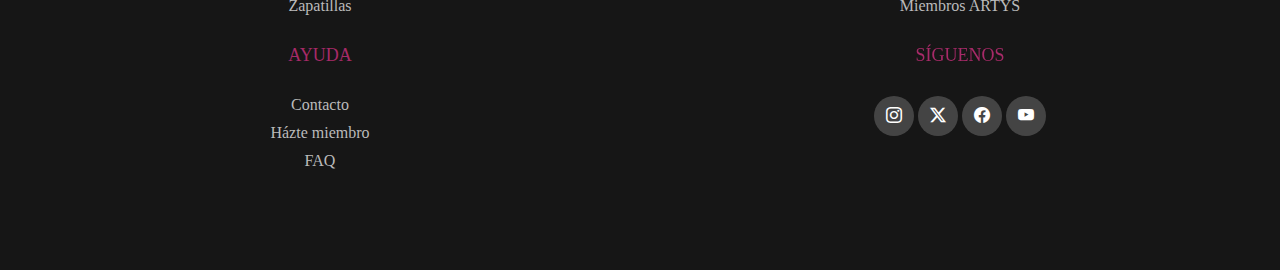
<file: pages/lanzamientos.html>
<!DOCTYPE html>
<html lang="en">

<head>
    <meta charset="UTF-8">
    <meta name="viewport" content="width=device-width, initial-scale=1.0">
    <title>ARTYS | Lanzamientos</title>

    <!-- Agregué una imagen para el icono de la pestaña -->
    <link rel="icon" type="image/x-icon" href="../img/artys-para_icono_2-removebg-preview.png">

    <!-- Bootstrap CSS -->
    <link href="https://cdn.jsdelivr.net/npm/bootstrap@5.3.1/dist/css/bootstrap.min.css" rel="stylesheet"
        integrity="sha384-4bw+/aepP/YC94hEpVNVgiZdgIC5+VKNBQNGCHeKRQN+PtmoHDEXuppvnDJzQIu9" crossorigin="anonymous">

    <!-- Iconos Bootstrap -->
    <link rel="stylesheet" href="https://cdn.jsdelivr.net/npm/bootstrap-icons@1.11.0/font/bootstrap-icons.css">

    <!-- CSS Propio -->
    <link rel="stylesheet" href="../css/styles.css">

    <!-- Etiquetas SEO -->
    <meta name="description"
        content="Enterate de los nuevos lanzamientos de ARTYS, próximamente conocerás nuestra colección Utsukushī en colaboración con Nike.">

    <meta name="keywords"
        content="artys, nike, hoodies, poleras, polerones, pantalones, zapatillas, calzado, deportivo, running, japanstreet, tokyo">

    <!-- Link de la fuente -->
    <link rel="preconnect" href="https://fonts.googleapis.com">
    <link rel="preconnect" href="https://fonts.gstatic.com" crossorigin>
    <link href="https://fonts.googleapis.com/css2?family=Montserrat:wght@500&display=swap" rel="stylesheet">
    <link rel="preconnect" href="https://fonts.googleapis.com">
    <link rel="preconnect" href="https://fonts.gstatic.com" crossorigin>
    <link href="https://fonts.googleapis.com/css2?family=Poppins:wght@300&display=swap" rel="stylesheet">
    <link rel="preconnect" href="https://fonts.googleapis.com">
    <link rel="preconnect" href="https://fonts.gstatic.com" crossorigin>
    <link href="https://fonts.googleapis.com/css2?family=Open+Sans:wght@600&display=swap" rel="stylesheet">
</head>

<body>
    <main>
        <header>
            <!-- Menú NAVBAR Bootstrap -->
            <nav class="navbar navbar-expand-lg">
                <div class="container-fluid">
                    <a class="navbar-brand" href="../index.html"><img src="../img/artys-black.png"
                            alt="logo-artys-black" width="120px"></a>
                    <div class="icono-navbar">
                        <button class="navbar-toggler" type="button" data-bs-toggle="collapse"
                            data-bs-target="#navbarSupportedContent" aria-controls="navbarSupportedContent"
                            aria-expanded="false" aria-label="Toggle navigation">
                            <span class="navbar-toggler-icon"></span>
                        </button>
                    </div>
                    <div class="collapse navbar-collapse" id="navbarSupportedContent">
                        <ul class="navbar-nav me-auto mb-2 mb-lg-0">
                            <li class="nav-item">
                                <a class="nav-link" aria-current="page" href="../index.html">INICIO</a>
                            </li>
                            <li class="nav-item dropdown">
                                <a class="nav-link dropdown-toggle" href="#" role="button" data-bs-toggle="dropdown"
                                    aria-expanded="false">
                                    STORE
                                </a>
                                <ul class="dropdown-menu">
                                    <li><a class="dropdown-item" href="hoodies.html">HODDIES</a></li>
                                    <li><a class="dropdown-item" href="pantalones.html">PANTALONES</a></li>
                                    <li><a class="dropdown-item" href="zapatillas.html">ZAPATILLAS</a></li>
                                </ul>
                            </li>
                            <li class="nav-item">
                                <a class="nav-link" href="lanzamientos.html">LANZAMIENTOS</a>
                            </li>
                            <li class="nav-item">
                                <a class="nav-link" href="nosotros.html">NOSOTROS</a>
                            </li>
                            <li class="nav-item">
                                <a class="nav-link" href="contacto.html">CONTACTO</a>
                            </li>
                        </ul>
                        <form class="d-flex" role="search">
                            <input class="form-control me-2" type="search" placeholder="Search" aria-label="Search">
                            <div class="boton-buscar">
                                <button class="btn btn-outline-success" type="submit">BUSCAR</button>
                            </div>
                        </form>
                    </div>
                </div>
            </nav>
        </header>

        <div class="titulo-lanzamientos">
            <h1 class="main-title">NUEVOS LANZAMIENTOS</h1>
            <section class="container-lanzamientos">
                <div class="card mb-3">
                    <img src="../video/Proximamente-Lanzamientos.gif" class="card-img-top" alt="video-proximamente">
                    <div class="card-body">
                        <h5 class="card-title">ARTYS X NIKE</h5>
                        <p class="card-text">Estamos contentos de anunciarte que tenemos nuestra primera colaboración
                            junto a Nike, proximamente presentaremos <strong>Utsukushī</strong>, nuestro nuevo catalogo
                            de chaquetas, pantalones y zapatillas con nuestro logo principal de la marca. Entérate de
                            esta y más noticias haciendote miembro.</p>
                    </div>
                </div>
            </section>
        </div>

        <!-- Icono ARRIBA -->
        <a class="gotopbtn" href="#"><img src="../img/logos/icono-arriba.jpg" alt="Icono Arriba"></a>

        <footer class="footer">
            <div class="container-footer">
                <div class="row">
                    <div class="footer-col">
                        <h4>PRODUCTOS</h4>
                        <ul>
                            <li><a href="hoodies.html">Hoodies</a></li>
                            <li><a href="pantalones.html">Pantalones</a></li>
                            <li><a href="zapatillas.html">Zapatillas</a></li>
                        </ul>
                    </div>
                    <div class="footer-col">
                        <h4>ACERCA DE ARTYS</h4>
                        <ul>
                            <li><a href="../index.html">Página Principal</a></li>
                            <li><a href="lanzamientos.html">Noticias</a></li>
                            <li><a href="nosotros.html">Miembros ARTYS</a></li>
                        </ul>
                    </div>
                    <div class="footer-col">
                        <h4>AYUDA</h4>
                        <ul>
                            <li><a href="contacto.html">Contacto</a></li>
                            <li><a href="contacto.html">Házte miembro</a></li>
                            <li><a href="nosotros.html">FAQ</a></li>
                        </ul>
                    </div>
                    <div class="footer-col">
                        <h4>SÍGUENOS</h4>
                        <div class="social-links">
                            <a href="https://www.instagram.com/">
                                <i class="bi bi-instagram"></i>
                            </a>
                            <a href="https://twitter.com/">
                                <i class="bi bi-twitter-x"></i>
                            </a>
                            <a href="https://www.facebook.com/">
                                <i class="bi bi-facebook"></i>
                            </a>
                            <a href="https://www.youtube.com/">
                                <i class="bi bi-youtube"></i>
                            </a>
                        </div>
                    </div>
                </div>
            </div>
        </footer>
    </main>

    <!-- Script Bootstrap -->
    <script src="https://cdn.jsdelivr.net/npm/bootstrap@5.3.1/dist/js/bootstrap.bundle.min.js"
        integrity="sha384-HwwvtgBNo3bZJJLYd8oVXjrBZt8cqVSpeBNS5n7C8IVInixGAoxmnlMuBnhbgrkm"
        crossorigin="anonymous"></script>
</body>

</html>
</file>
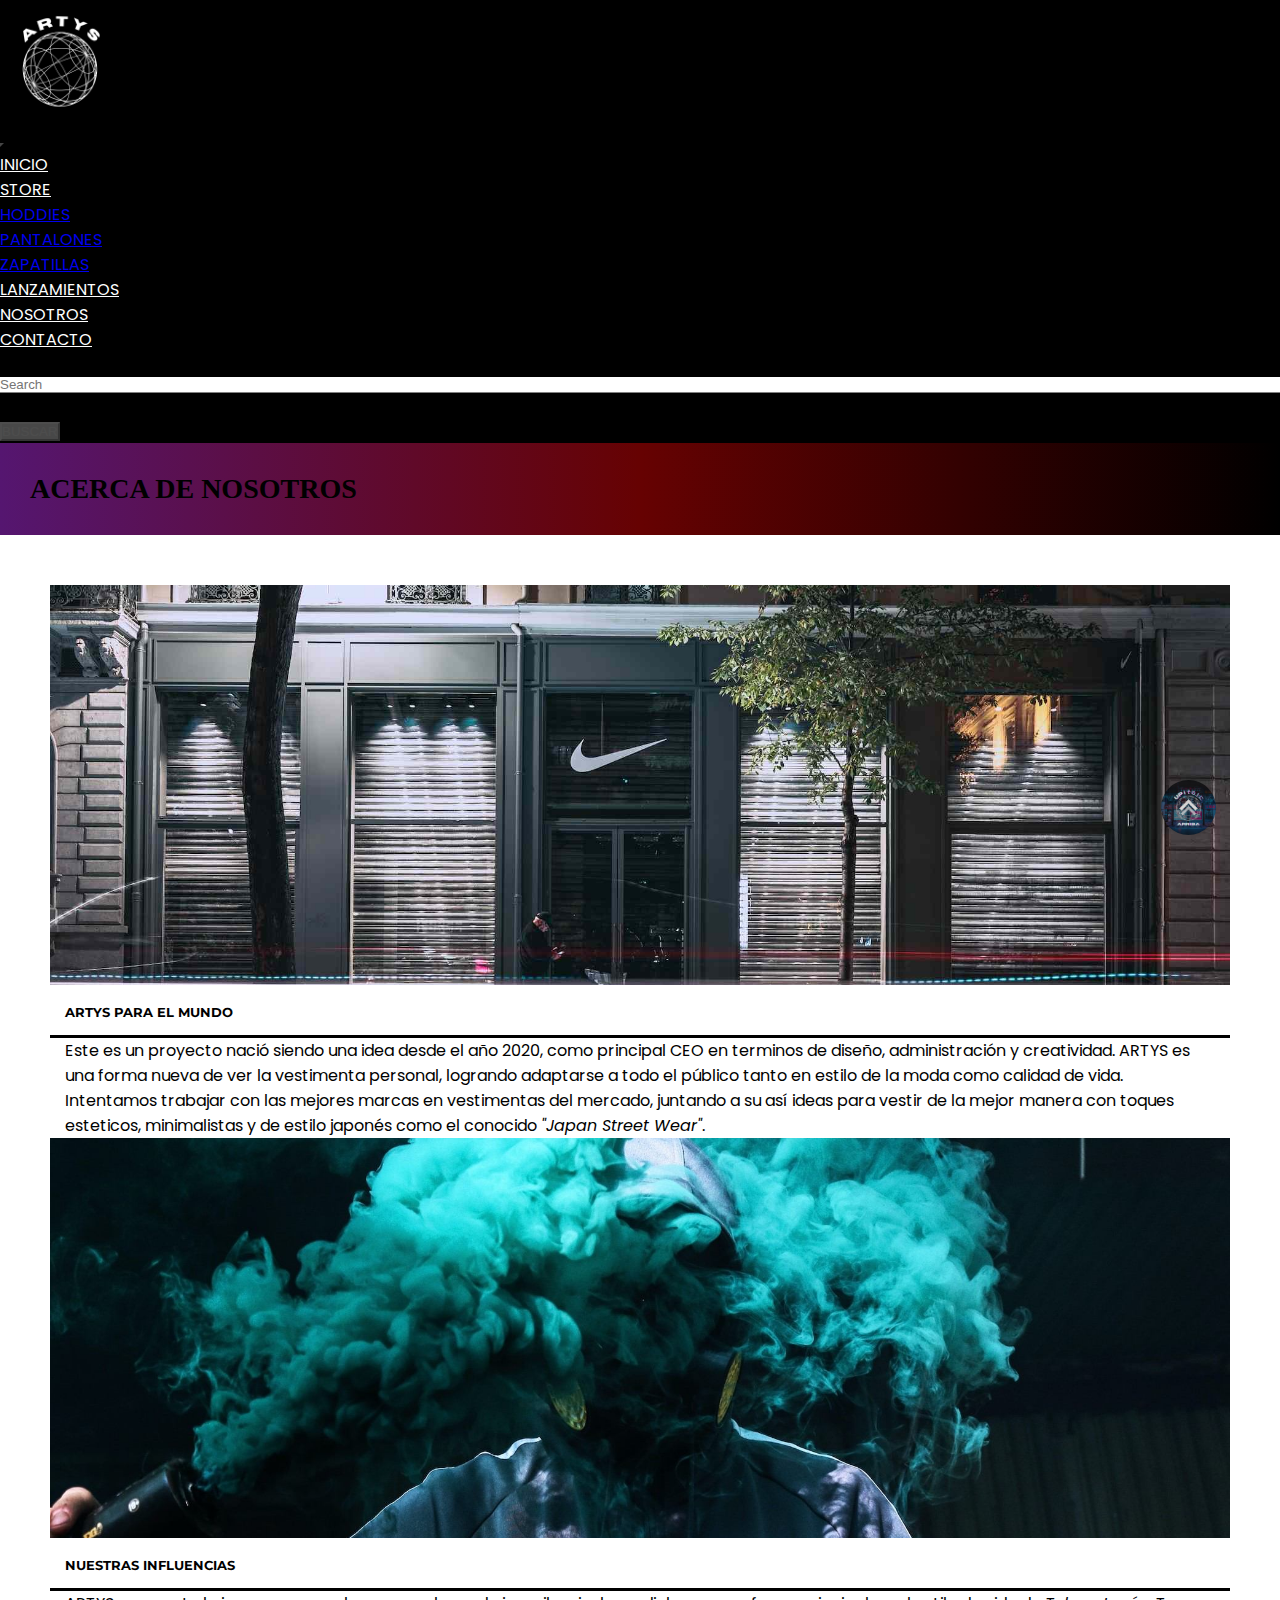
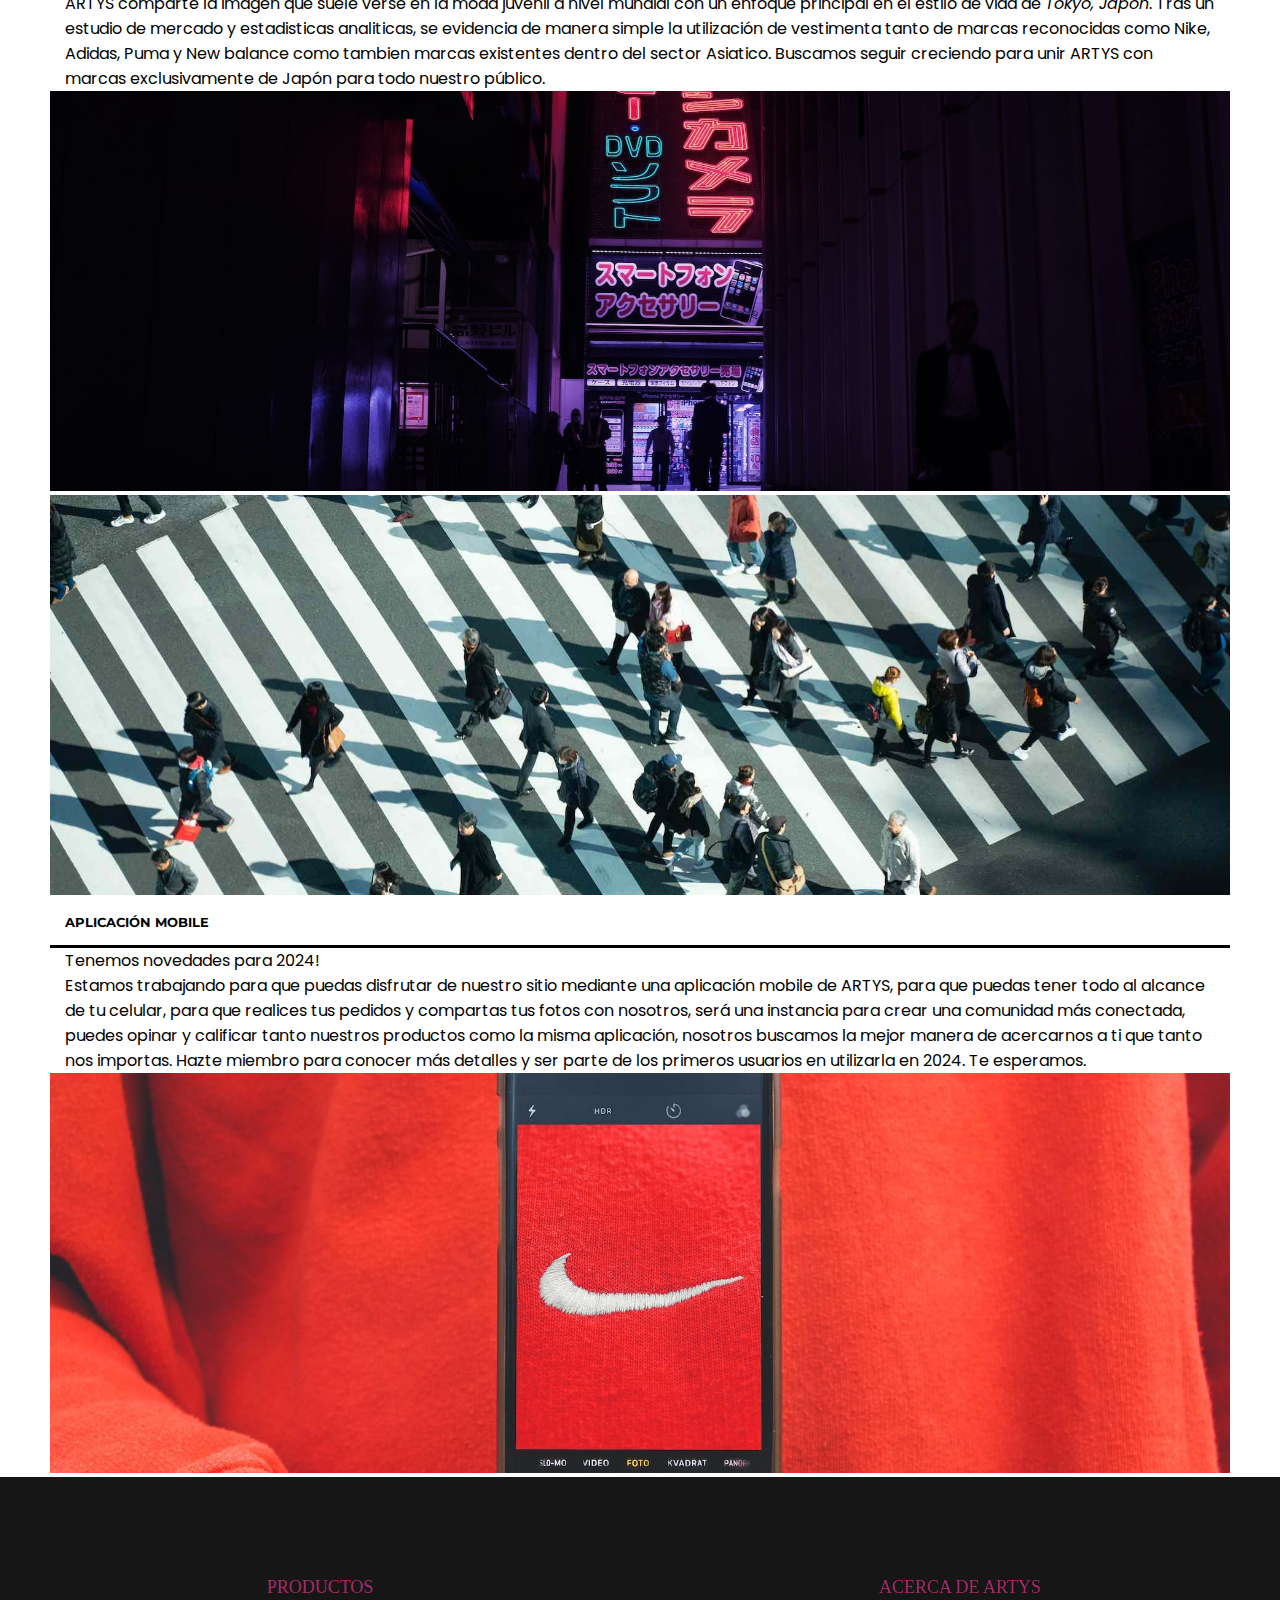
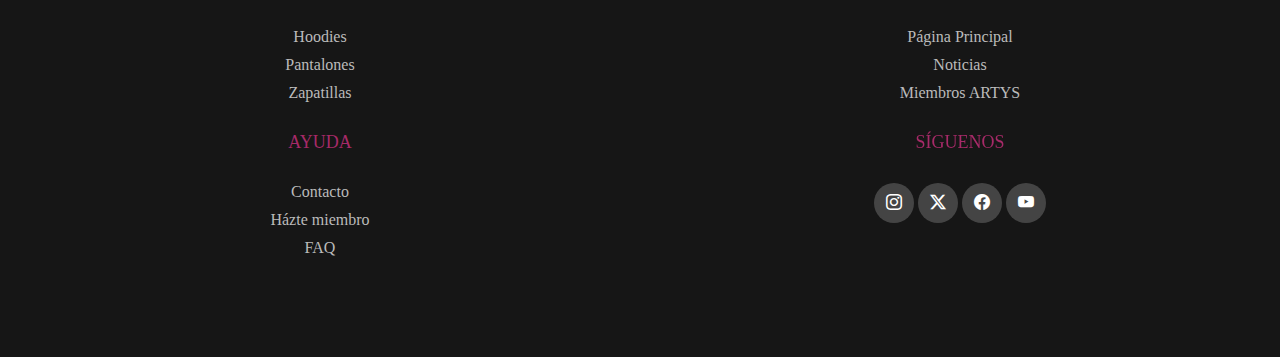
<file: pages/nosotros.html>
<!DOCTYPE html>
<html lang="en">

<head>
    <meta charset="UTF-8">
    <meta name="viewport" content="width=device-width, initial-scale=1.0">
    <title>ARTYS | Nosotros</title>

    <!-- Agregué una imagen para el icono de la pestaña -->
    <link rel="icon" type="image/x-icon" href="../img/artys-para_icono_2-removebg-preview.png">

    <!-- Bootstrap CSS -->
    <link href="https://cdn.jsdelivr.net/npm/bootstrap@5.3.1/dist/css/bootstrap.min.css" rel="stylesheet"
        integrity="sha384-4bw+/aepP/YC94hEpVNVgiZdgIC5+VKNBQNGCHeKRQN+PtmoHDEXuppvnDJzQIu9" crossorigin="anonymous">

    <!-- Iconos Bootstrap -->
    <link rel="stylesheet" href="https://cdn.jsdelivr.net/npm/bootstrap-icons@1.11.0/font/bootstrap-icons.css">

    <!-- CSS Propio -->
    <link rel="stylesheet" href="../css/styles.css">

    <!-- Etiquetas SEO -->
    <meta name="description"
        content="Conoce más de ARTYS, nuestra marca que busca revolucionar la moda, enteraté de nuestros enfoques, objetivos e influencias.">

    <meta name="keywords" content="artys, japanstreet, tokyo, estilo, miembros">

    <!-- Link de la fuente -->
    <link rel="preconnect" href="https://fonts.googleapis.com">
    <link rel="preconnect" href="https://fonts.gstatic.com" crossorigin>
    <link href="https://fonts.googleapis.com/css2?family=Montserrat:wght@500&display=swap" rel="stylesheet">
    <link rel="preconnect" href="https://fonts.googleapis.com">
    <link rel="preconnect" href="https://fonts.gstatic.com" crossorigin>
    <link href="https://fonts.googleapis.com/css2?family=Poppins:wght@300&display=swap" rel="stylesheet">
    <link rel="preconnect" href="https://fonts.googleapis.com">
    <link rel="preconnect" href="https://fonts.gstatic.com" crossorigin>
    <link href="https://fonts.googleapis.com/css2?family=Open+Sans:wght@600&display=swap" rel="stylesheet">
</head>

<body>
    <main>
        <header>
            <!-- Menú NAVBAR Bootstrap -->
            <nav class="navbar navbar-expand-lg">
                <div class="container-fluid">
                    <a class="navbar-brand" href="../index.html"><img src="../img/artys-black.png"
                            alt="logo-artys-black" width="120px"></a>
                    <div class="icono-navbar">
                        <button class="navbar-toggler" type="button" data-bs-toggle="collapse"
                            data-bs-target="#navbarSupportedContent" aria-controls="navbarSupportedContent"
                            aria-expanded="false" aria-label="Toggle navigation">
                            <span class="navbar-toggler-icon"></span>
                        </button>
                    </div>
                    <div class="collapse navbar-collapse" id="navbarSupportedContent">
                        <ul class="navbar-nav me-auto mb-2 mb-lg-0">
                            <li class="nav-item">
                                <a class="nav-link" aria-current="page" href="../index.html">INICIO</a>
                            </li>
                            <li class="nav-item dropdown">
                                <a class="nav-link dropdown-toggle" href="#" role="button" data-bs-toggle="dropdown"
                                    aria-expanded="false">
                                    STORE
                                </a>
                                <ul class="dropdown-menu">
                                    <li><a class="dropdown-item" href="hoodies.html">HODDIES</a></li>
                                    <li><a class="dropdown-item" href="pantalones.html">PANTALONES</a></li>
                                    <li><a class="dropdown-item" href="zapatillas.html">ZAPATILLAS</a></li>
                                </ul>
                            </li>
                            <li class="nav-item">
                                <a class="nav-link" href="lanzamientos.html">LANZAMIENTOS</a>
                            </li>
                            <li class="nav-item">
                                <a class="nav-link" href="nosotros.html">NOSOTROS</a>
                            </li>
                            <li class="nav-item">
                                <a class="nav-link" href="contacto.html">CONTACTO</a>
                            </li>
                        </ul>
                        <form class="d-flex" role="search">
                            <input class="form-control me-2" type="search" placeholder="Search" aria-label="Search">
                            <div class="boton-buscar">
                                <button class="btn btn-outline-success" type="submit">BUSCAR</button>
                            </div>
                        </form>
                    </div>
                </div>
            </nav>
        </header>

        <div class="titulo-nosotros">
            <h1 class="main-title">ACERCA DE NOSOTROS</h1>
        </div>
        <section class="container-history">
            <div class="card-nosotros">
                <div class="card mb-3">
                    <img src="../img/nosotros-img/nike-store-street.jpg" class="card-img-top" alt="nike-store-street">
                    <div class="card-body">
                        <h5 class="card-title">ARTYS PARA EL MUNDO</h5>
                        <p class="card-text">Este es un proyecto nació siendo una idea desde el año 2020, como principal
                            CEO
                            en
                            terminos de diseño, administración y creatividad. ARTYS es una forma nueva de ver la
                            vestimenta
                            personal, logrando adaptarse a todo el público tanto en estilo de la moda como calidad de
                            vida.
                            Intentamos trabajar con las mejores marcas en vestimentas del mercado, juntando a su así
                            ideas
                            para
                            vestir de la mejor manera con toques esteticos, minimalistas y de estilo japonés como el
                            conocido
                            <em>"Japan Street Wear"</em>.
                        </p>
                    </div>
                </div>
            </div>
            <div class="card-nosotros">
                <div class="card mb-3">
                    <img src="../img/nosotros-img/artys-style.jpg" class="card-img-top" alt="artys-style">
                </div>
                <div class="card mb-3">
                    <h5 class="card-title">NUESTRAS INFLUENCIAS</h5>
                    <p class="card-text">ARTYS comparte la imagen que suele
                        verse en la moda juvenil a nivel mundial con un
                        enfoque principal en el estilo de vida de <em>Tokyo, Japón</em>. Tras un estudio de mercado y
                        estadisticas
                        analiticas, se evidencia de manera simple la utilización de vestimenta tanto de marcas
                        reconocidas
                        como Nike, Adidas, Puma y New balance como tambien marcas existentes dentro del sector Asiatico.
                        Buscamos seguir creciendo para unir ARTYS con marcas exclusivamente de Japón para todo nuestro
                        público.</p>
                    <img src="../img/nosotros-img/japan-street.jpg" class="card-img-top" alt="japan-street">
                    <div class="card-body">
                    </div>
                </div>
            </div>
            <div class="card-nosotros">
                <div class="card mb-3">
                    <img src="../img/nosotros-img/tokyo-street.jpg" class="card-img-top" alt="tokyo-street">
                </div>
                <div class="card mb-3">
                    <h5 class="card-title">APLICACIÓN MOBILE</h5>
                    <p class="card-text">Tenemos novedades para 2024! <br>
                        Estamos trabajando para que puedas disfrutar de nuestro sitio mediante una aplicación mobile de
                        ARTYS,
                        para que puedas tener todo al alcance de tu celular, para que realices tus pedidos y compartas
                        tus
                        fotos
                        con nosotros, será una instancia para crear una comunidad más conectada, puedes opinar y
                        calificar
                        tanto
                        nuestros productos como la misma aplicación, nosotros buscamos la mejor manera de acercarnos a
                        ti
                        que
                        tanto nos importas. Hazte miembro para conocer más detalles y ser parte de los primeros usuarios
                        en
                        utilizarla en 2024. Te esperamos.</p>
                    <img src="../img/nosotros-img/nike-phone.jpg" class="card-img-top" alt="nike-phone">
                    <div class="card-body">
                    </div>
                </div>
            </div>
        </section>

        <!-- Icono ARRIBA -->
        <a class="gotopbtn" href="#"><img src="../img/logos/icono-arriba.jpg" alt="Icono Arriba"></a>

        <footer class="footer">
            <div class="container-footer">
                <div class="row">
                    <div class="footer-col">
                        <h4>PRODUCTOS</h4>
                        <ul>
                            <li><a href="hoodies.html">Hoodies</a></li>
                            <li><a href="pantalones.html">Pantalones</a></li>
                            <li><a href="zapatillas.html">Zapatillas</a></li>
                        </ul>
                    </div>
                    <div class="footer-col">
                        <h4>ACERCA DE ARTYS</h4>
                        <ul>
                            <li><a href="../index.html">Página Principal</a></li>
                            <li><a href="lanzamientos.html">Noticias</a></li>
                            <li><a href="nosotros.html">Miembros ARTYS</a></li>
                        </ul>
                    </div>
                    <div class="footer-col">
                        <h4>AYUDA</h4>
                        <ul>
                            <li><a href="contacto.html">Contacto</a></li>
                            <li><a href="contacto.html">Házte miembro</a></li>
                            <li><a href="nosotros.html">FAQ</a></li>
                        </ul>
                    </div>
                    <div class="footer-col">
                        <h4>SÍGUENOS</h4>
                        <div class="social-links">
                            <a href="https://www.instagram.com/">
                                <i class="bi bi-instagram"></i>
                            </a>
                            <a href="https://twitter.com/">
                                <i class="bi bi-twitter-x"></i>
                            </a>
                            <a href="https://www.facebook.com/">
                                <i class="bi bi-facebook"></i>
                            </a>
                            <a href="https://www.youtube.com/">
                                <i class="bi bi-youtube"></i>
                            </a>
                        </div>
                    </div>
                </div>
            </div>
        </footer>
    </main>

    <!-- Script Bootstrap -->
    <script src="https://cdn.jsdelivr.net/npm/bootstrap@5.3.1/dist/js/bootstrap.bundle.min.js"
        integrity="sha384-HwwvtgBNo3bZJJLYd8oVXjrBZt8cqVSpeBNS5n7C8IVInixGAoxmnlMuBnhbgrkm"
        crossorigin="anonymous"></script>
</body>

</html>
</file>
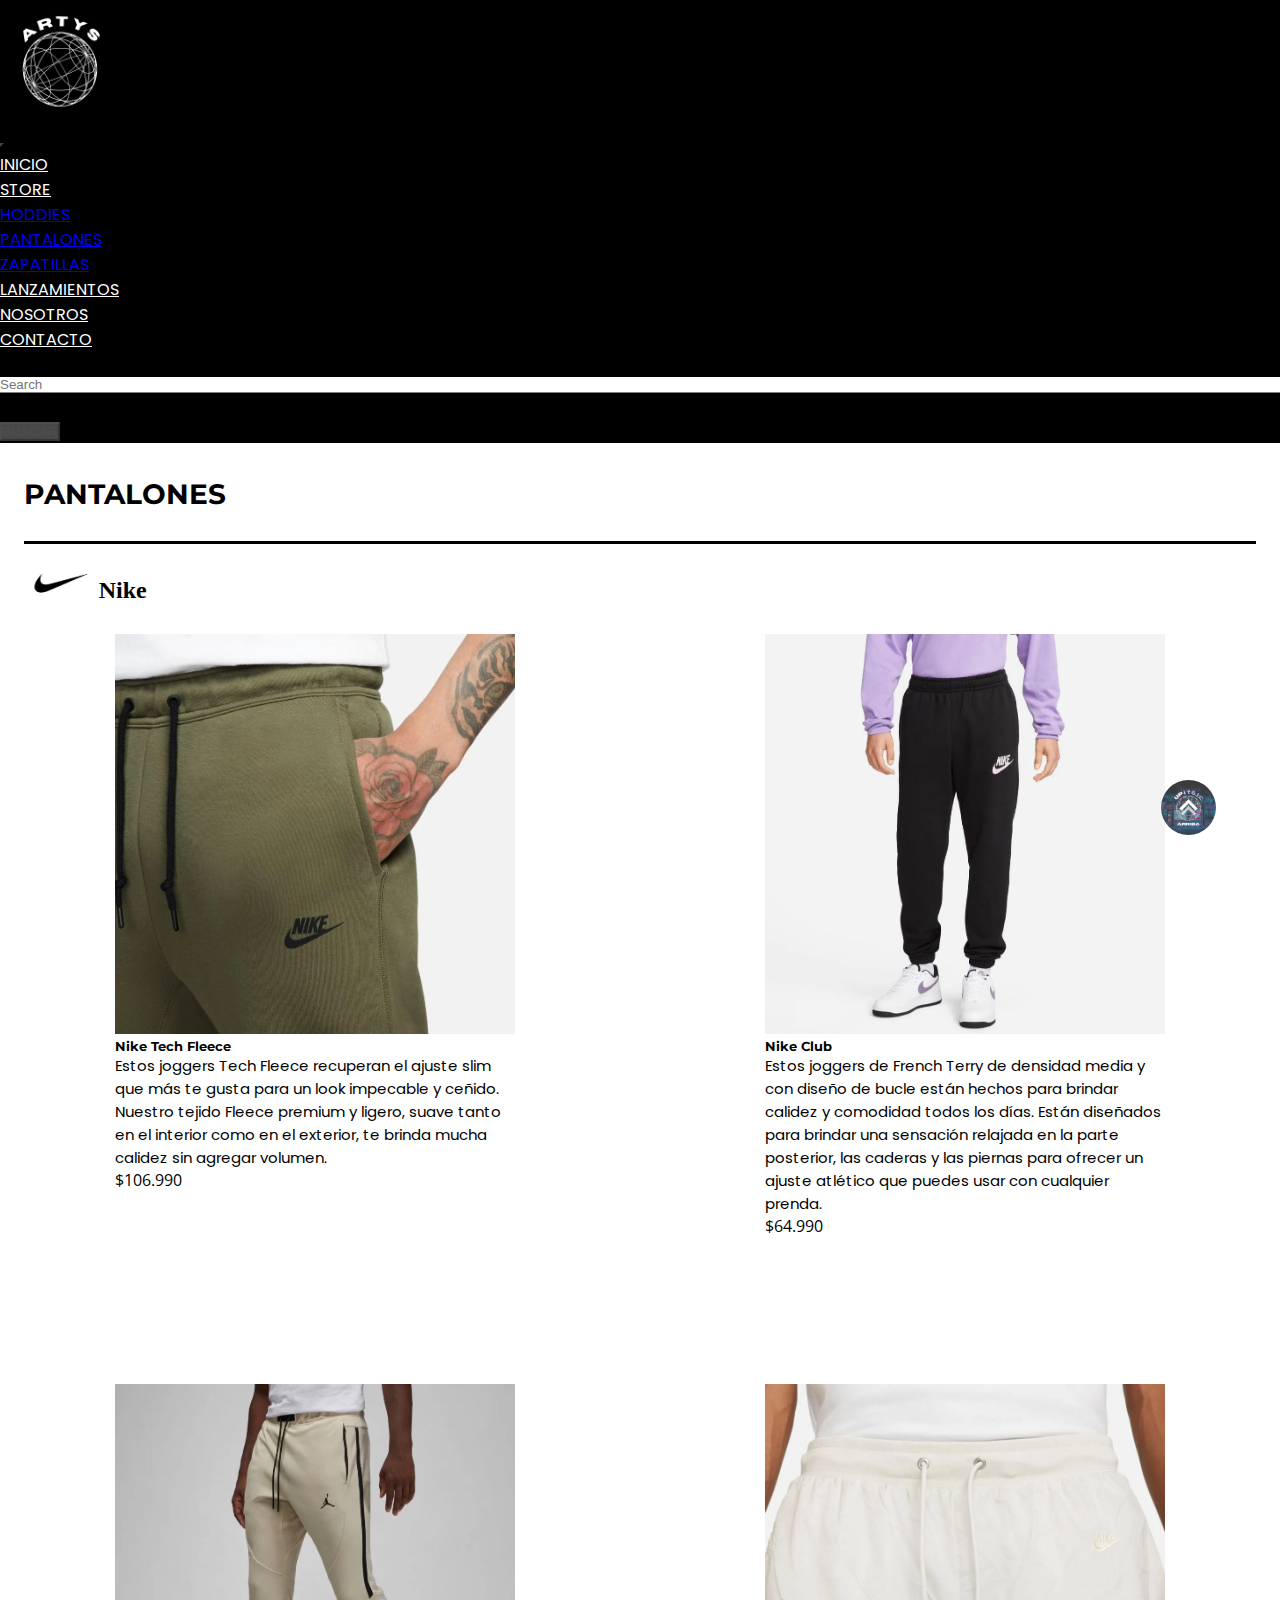
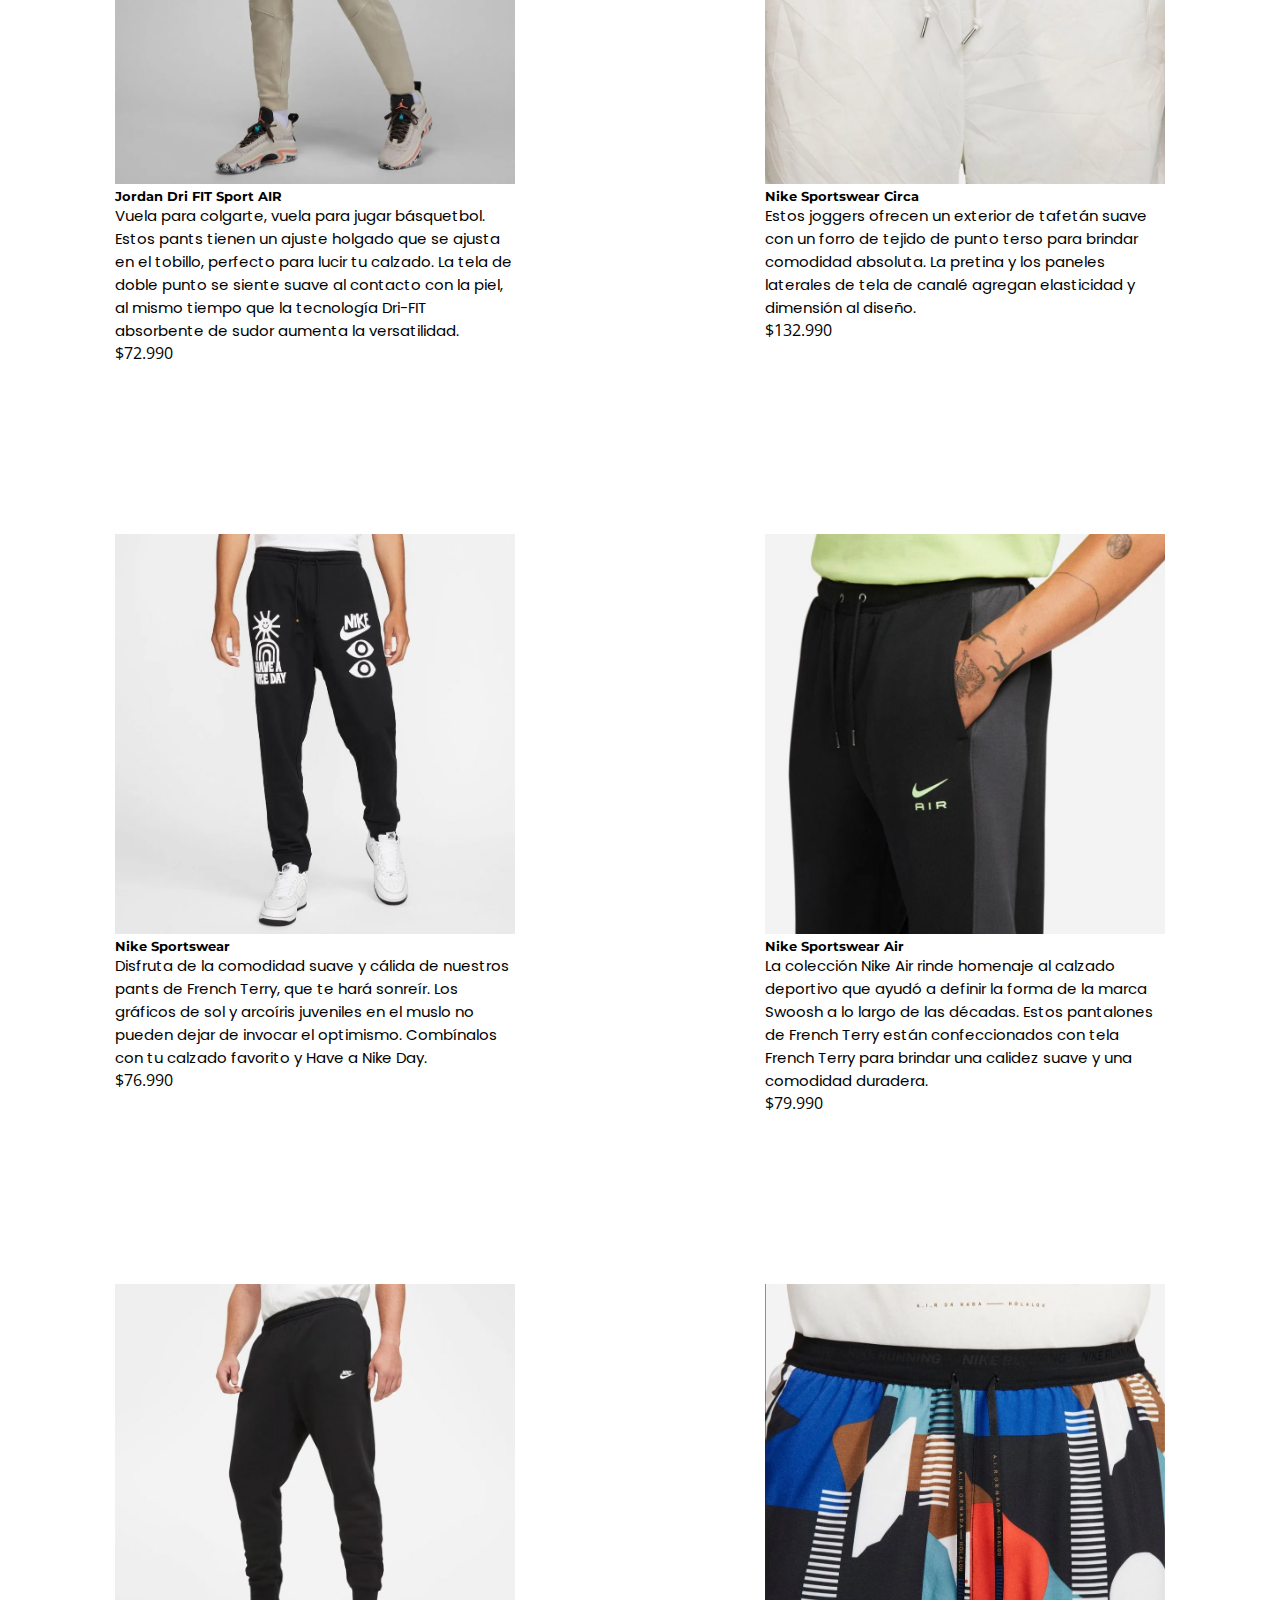
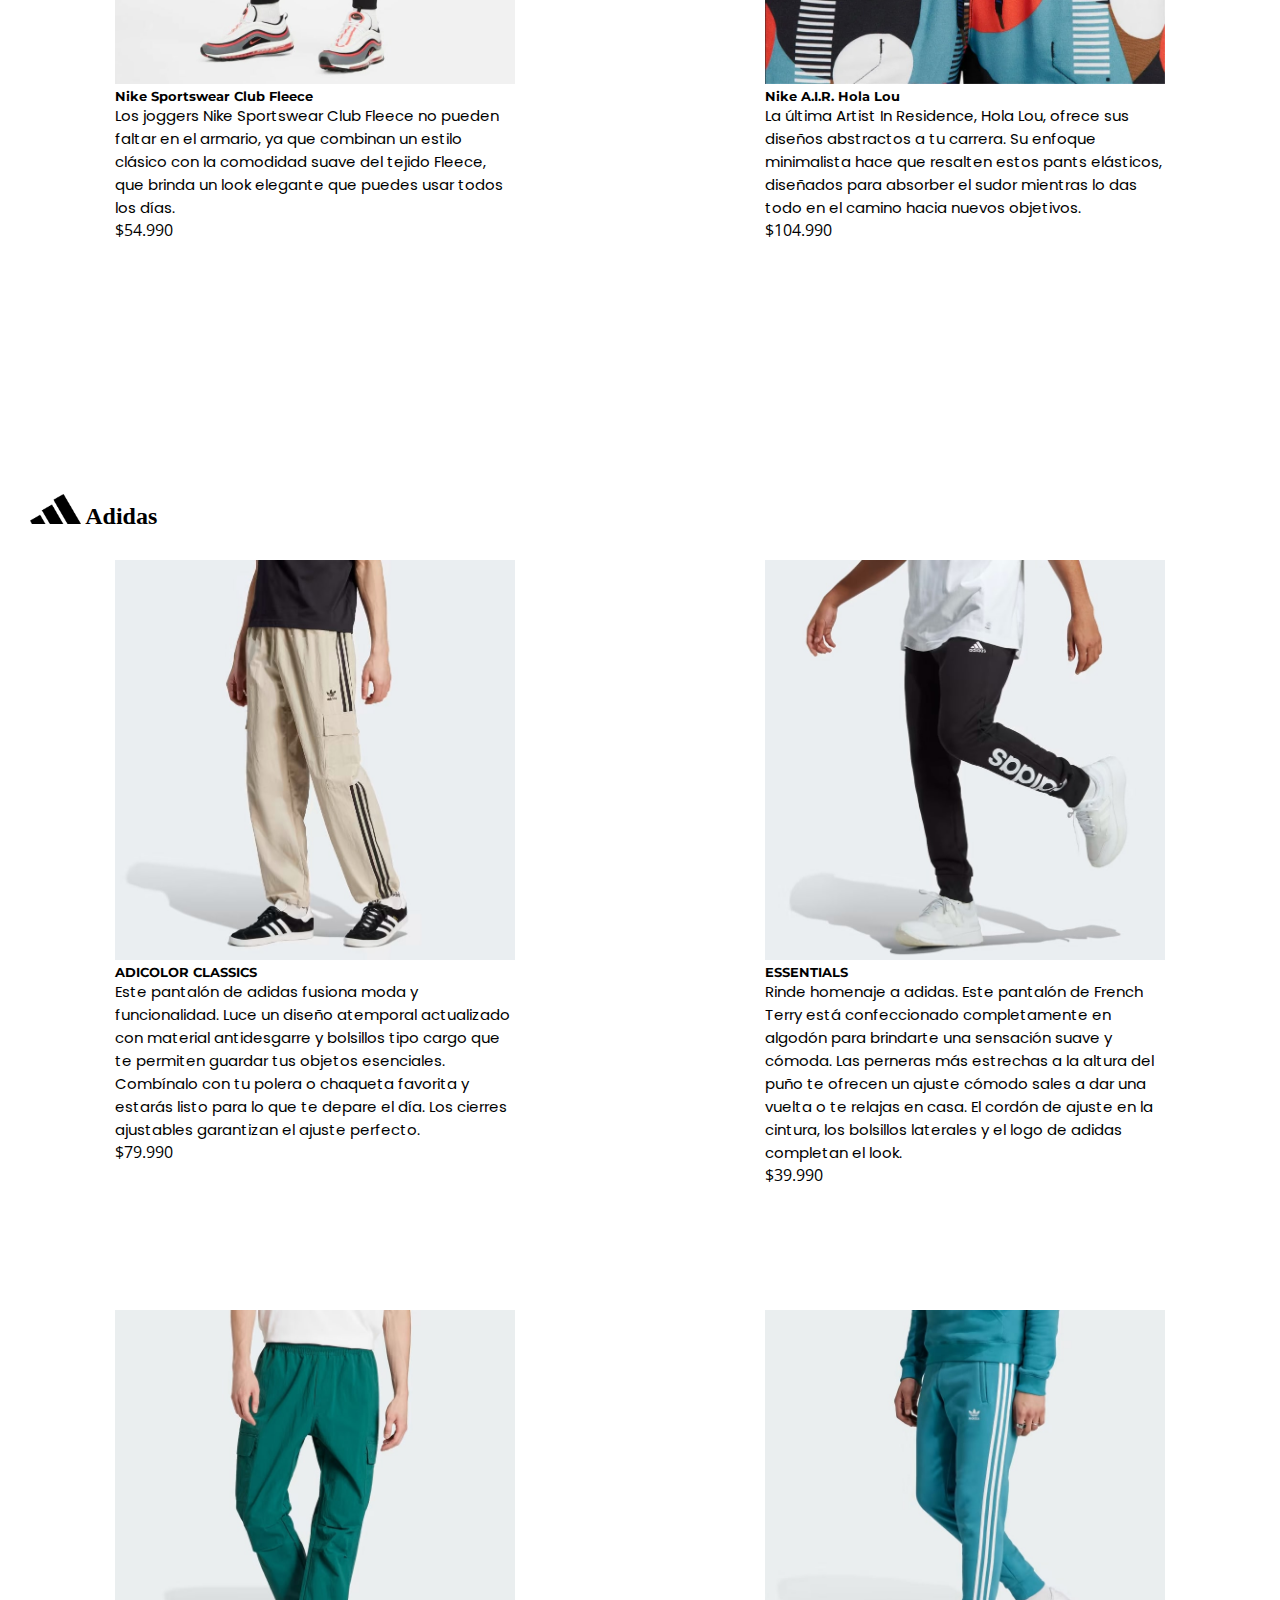
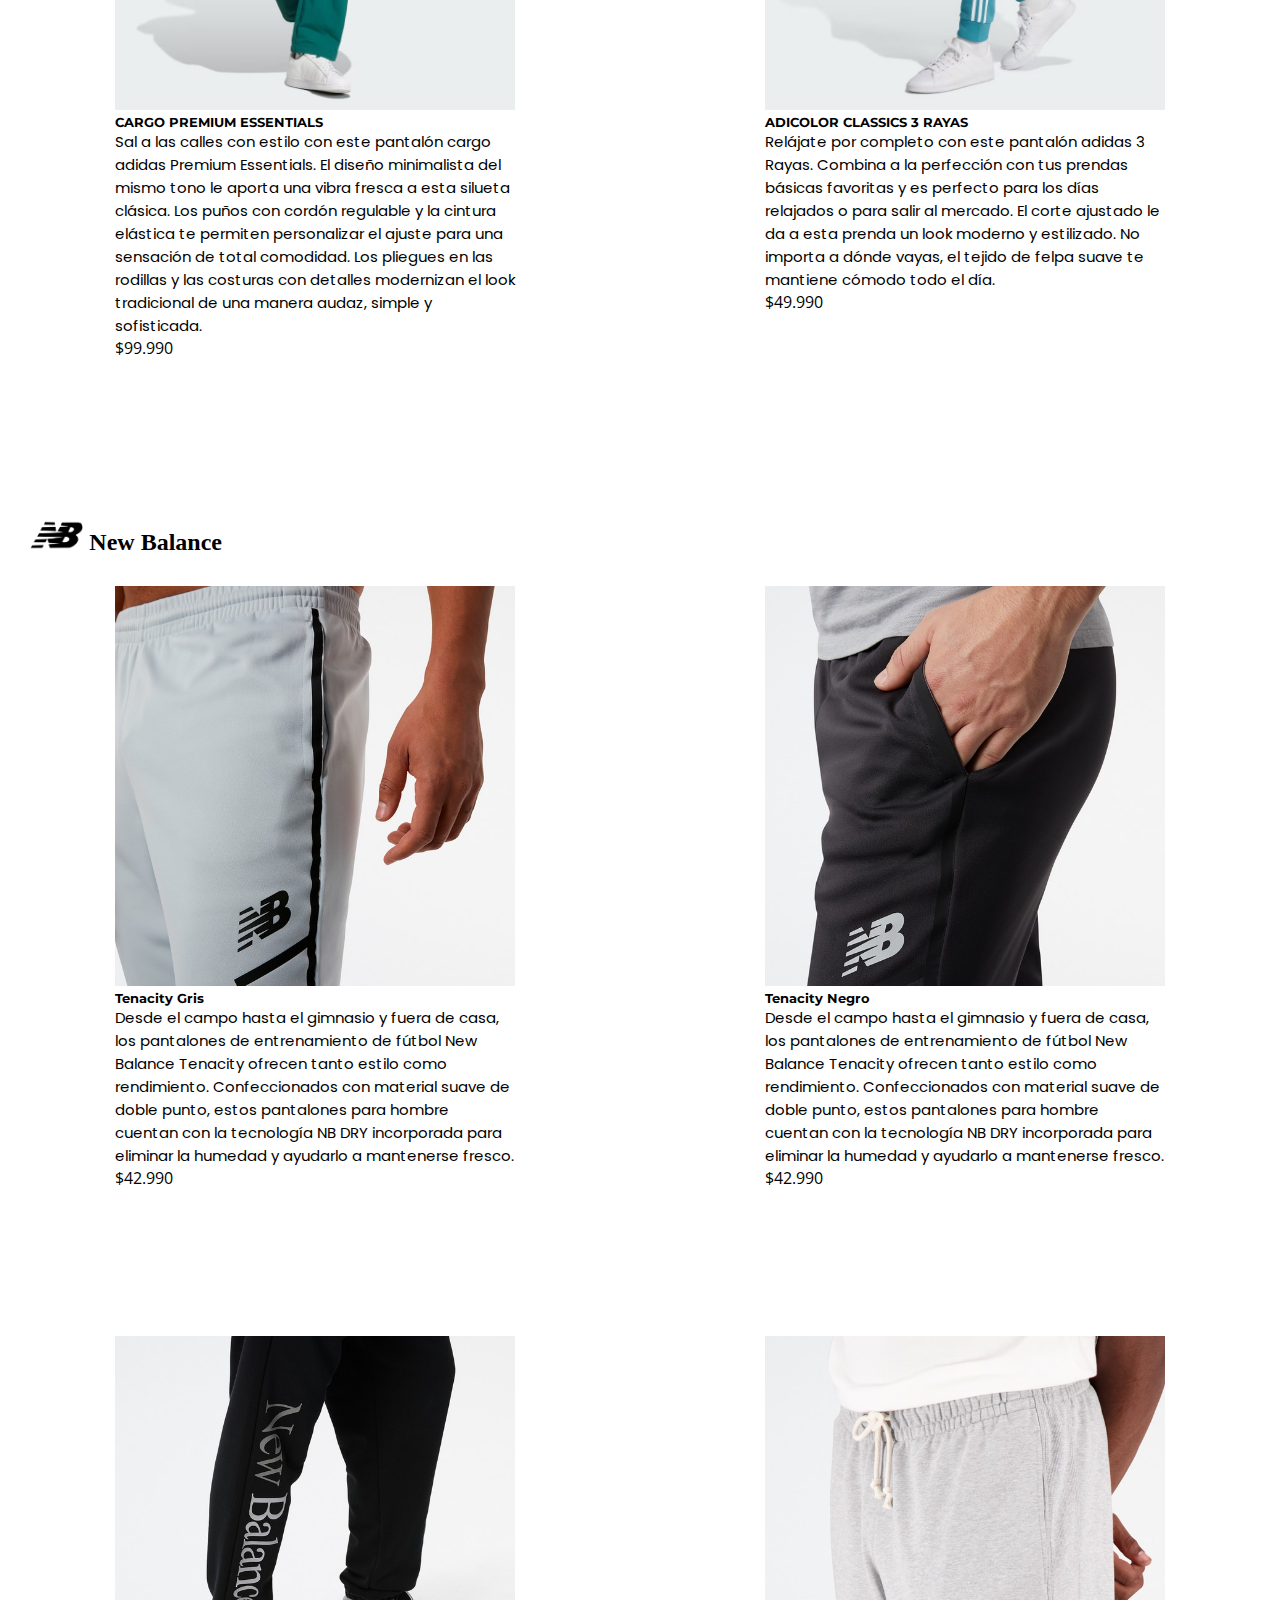
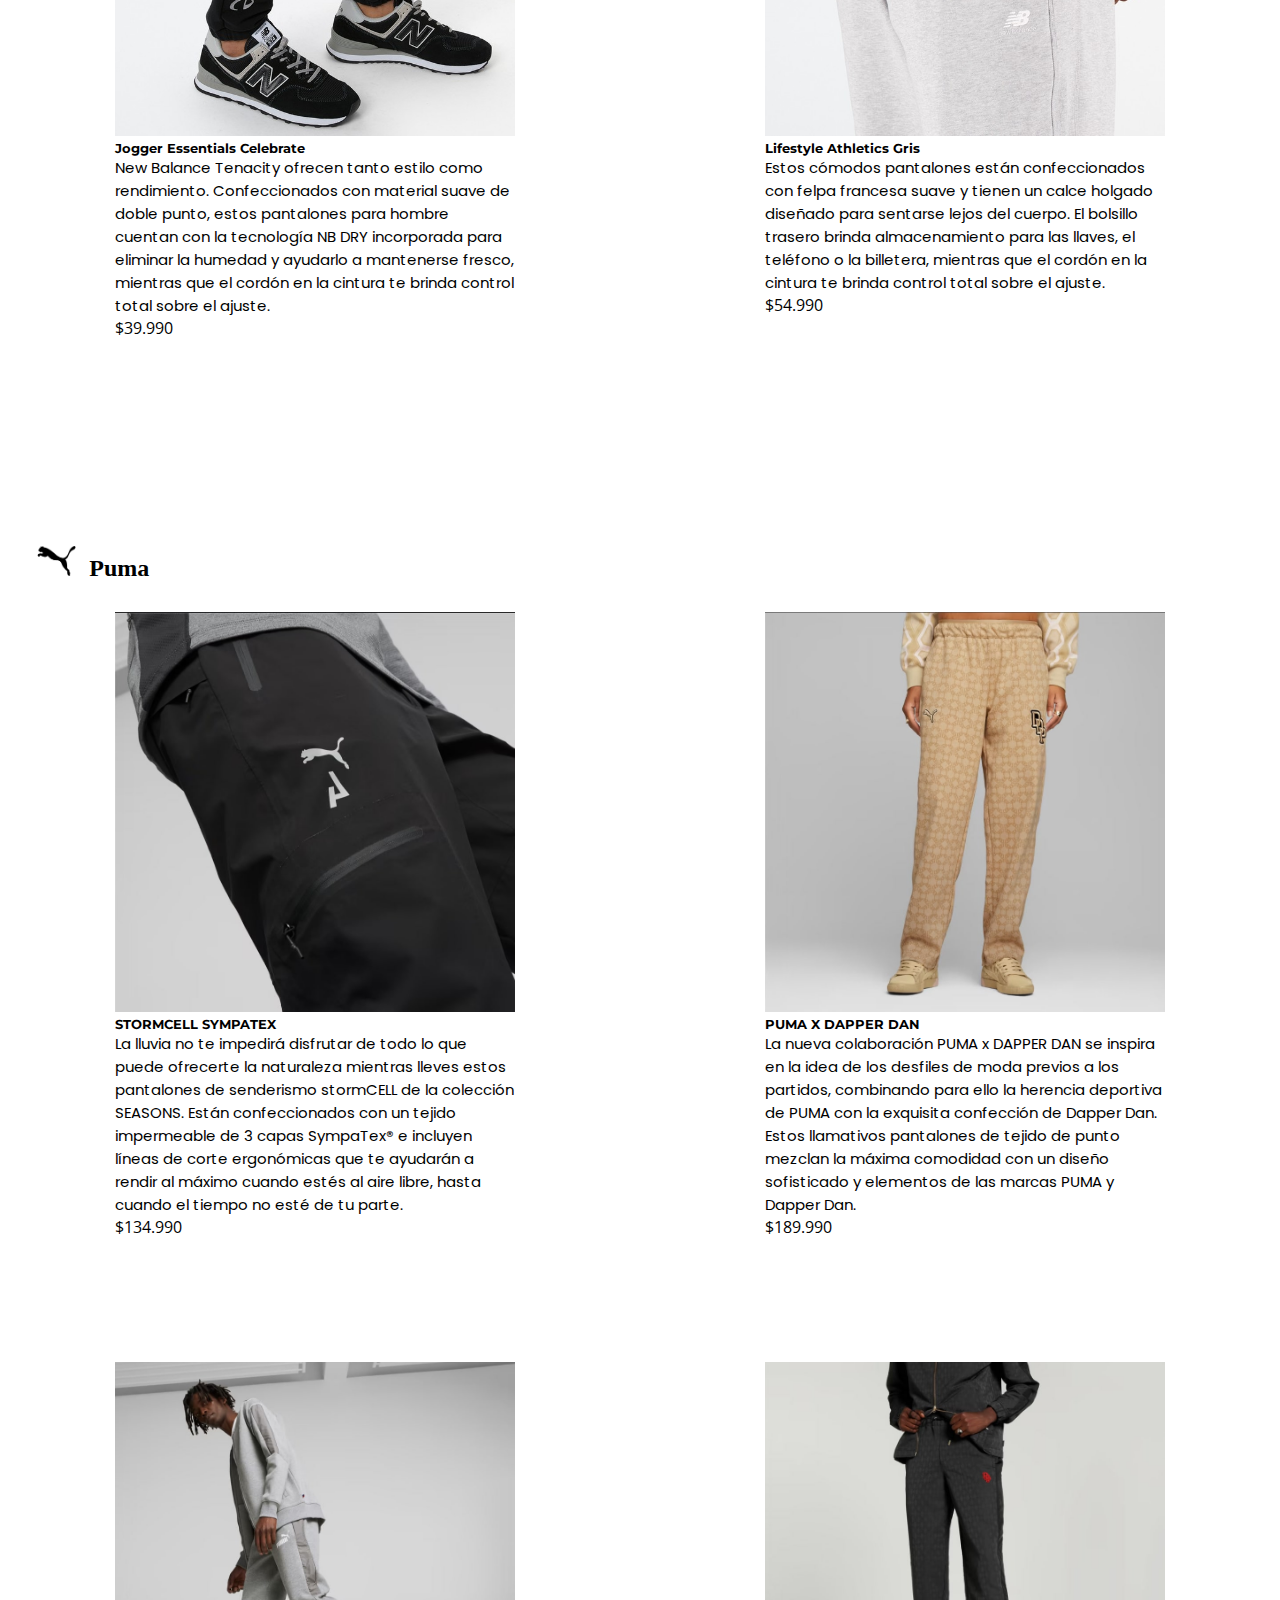
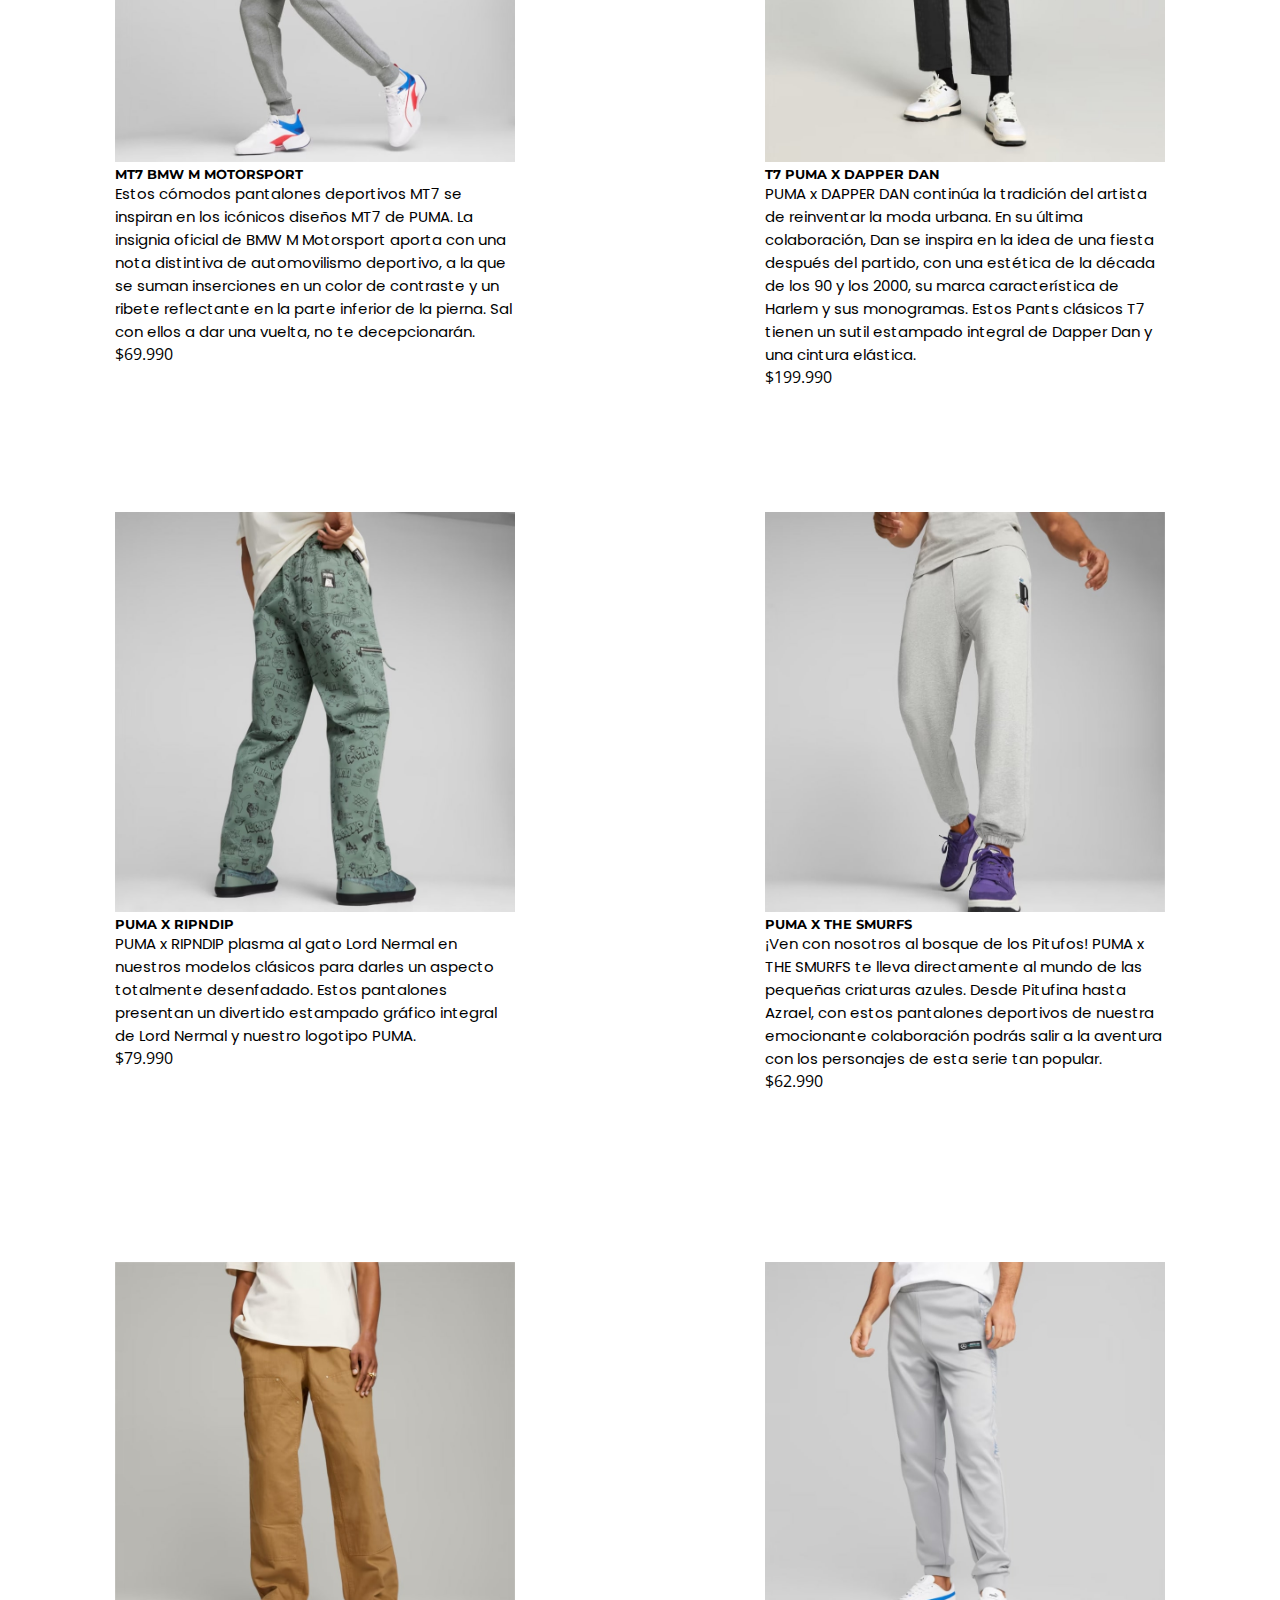
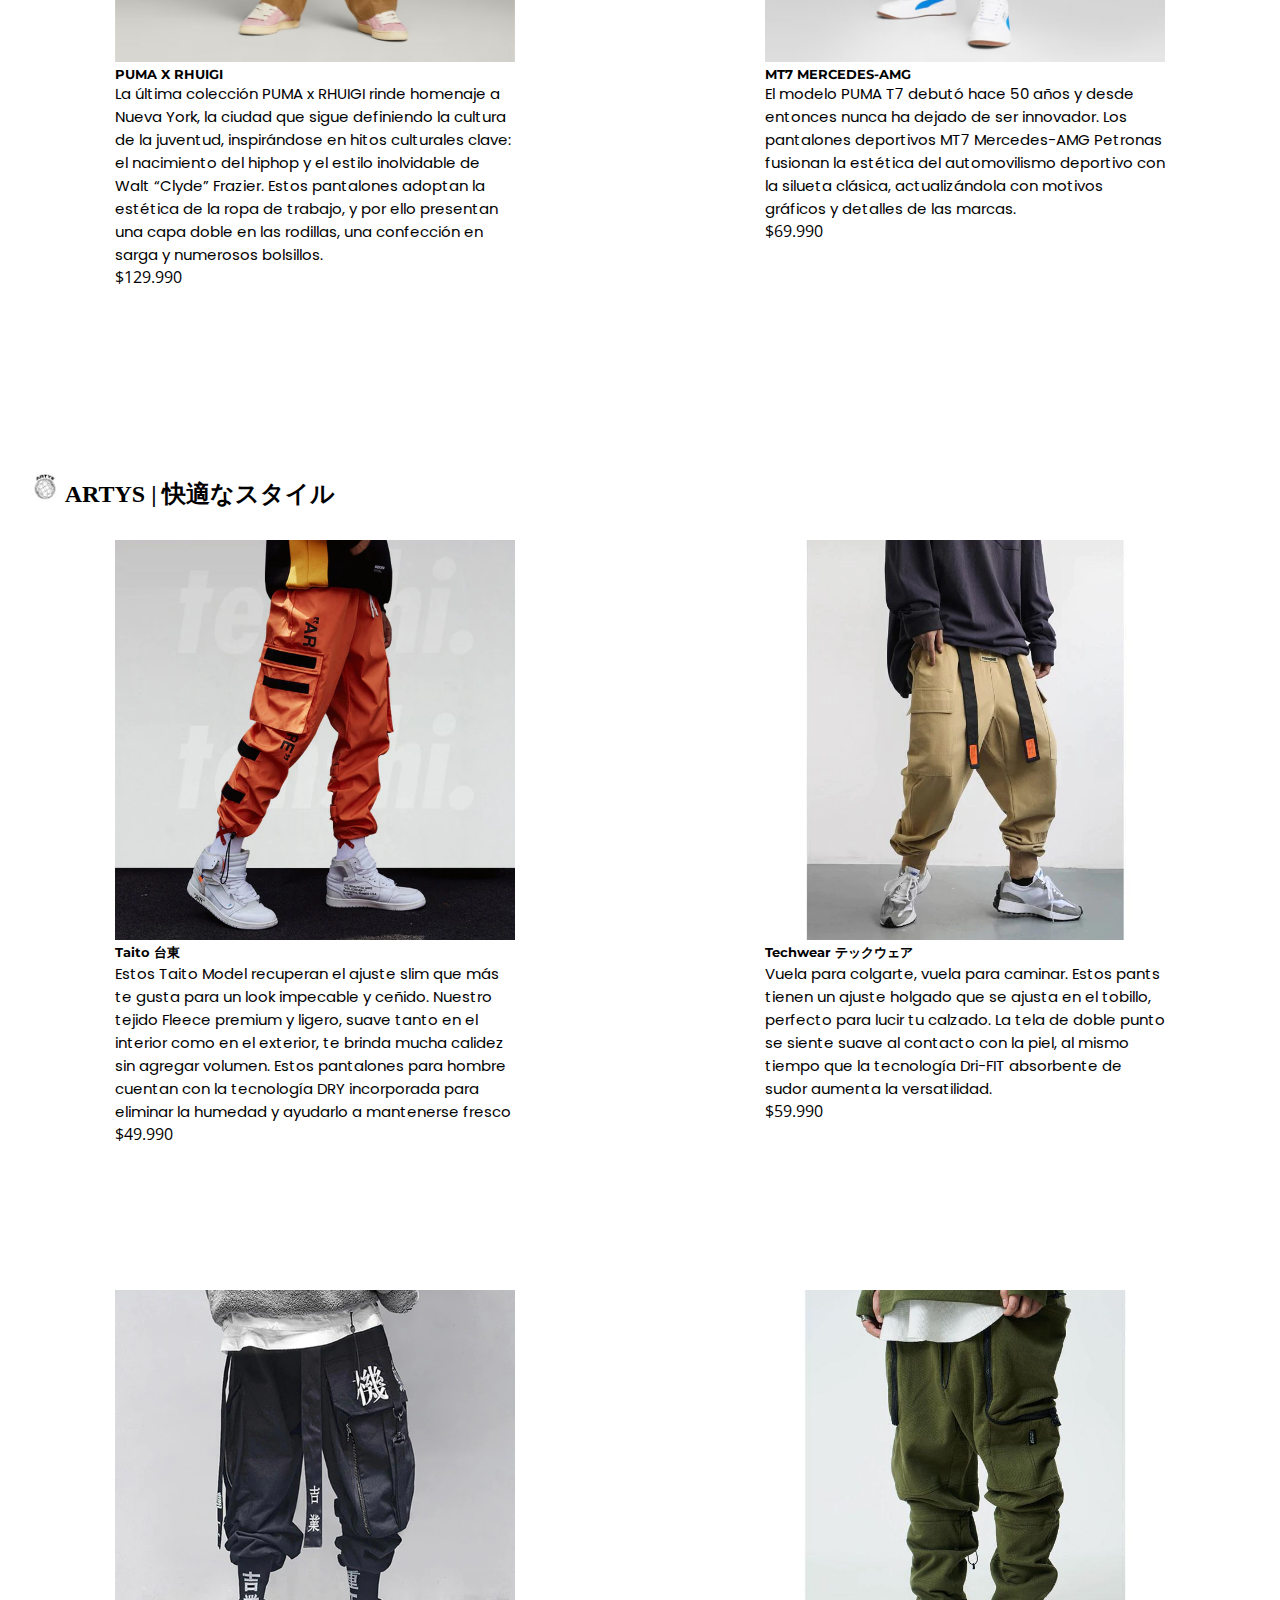
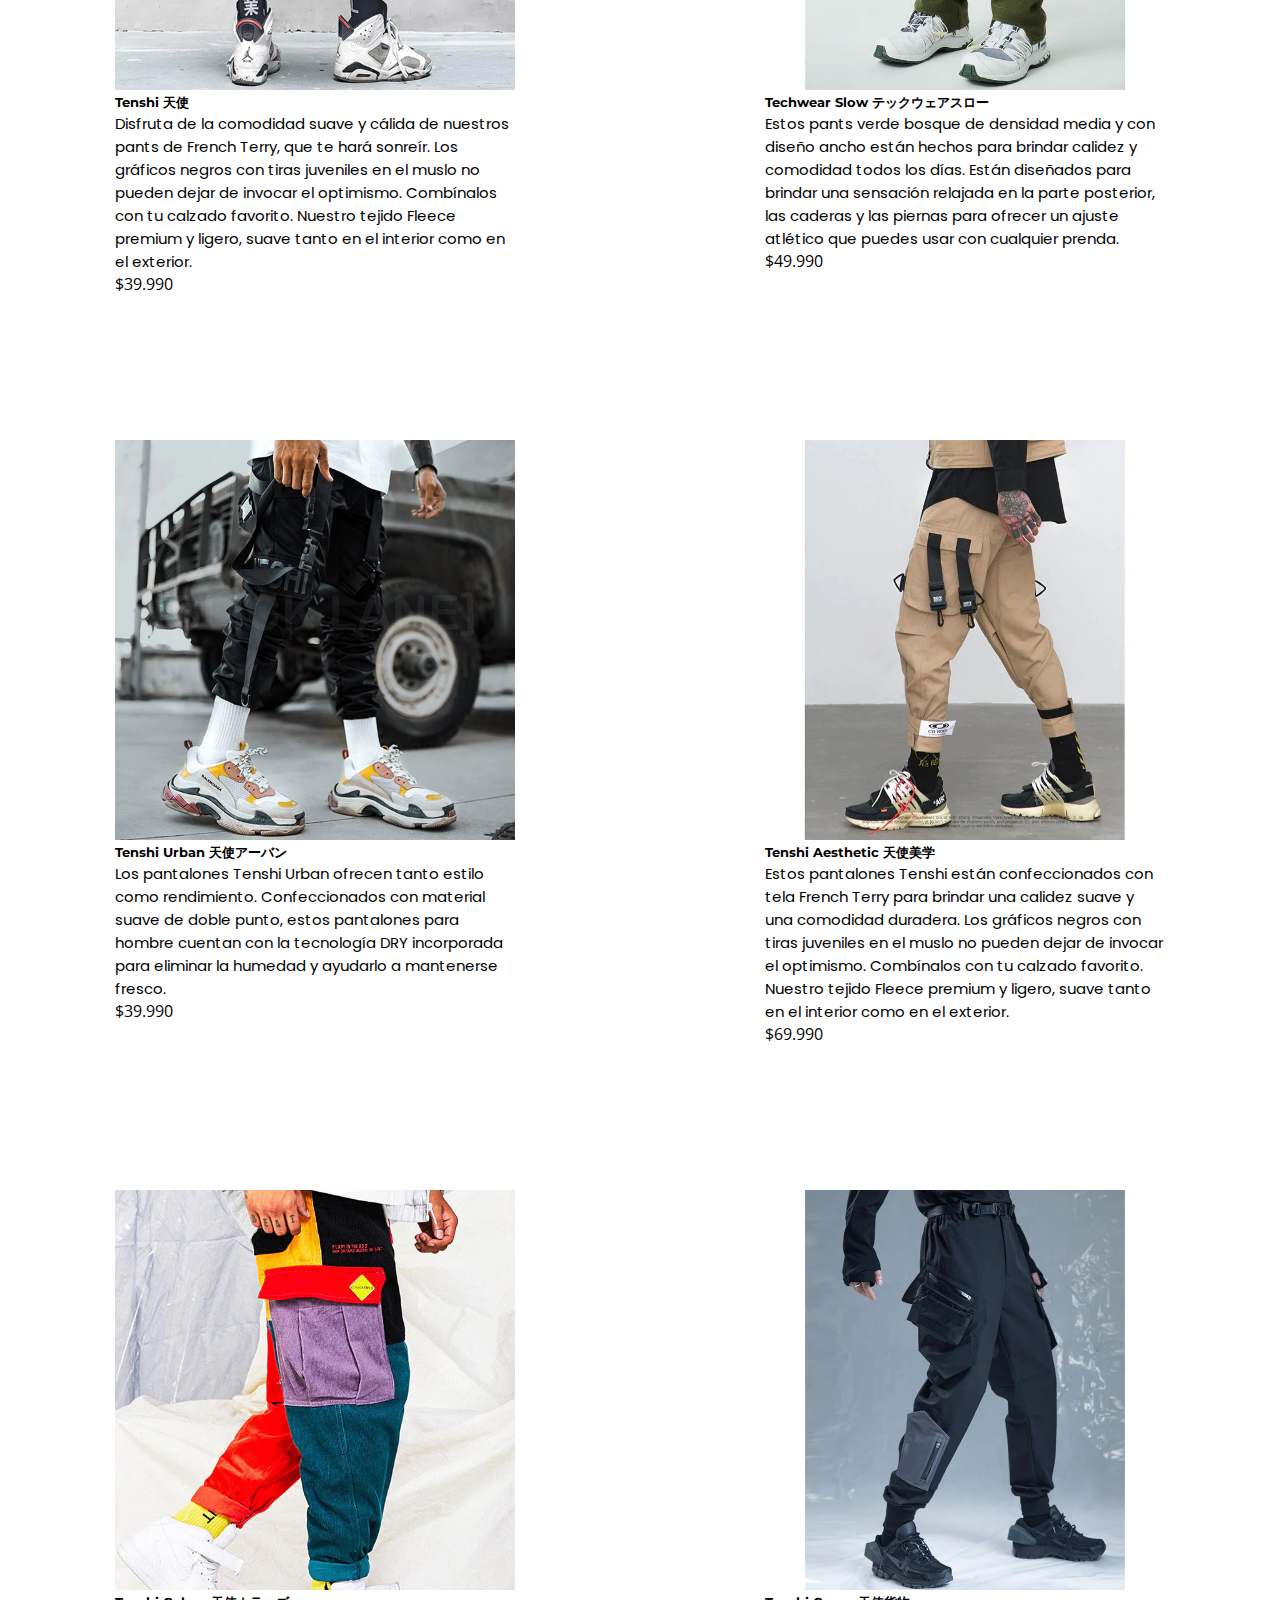
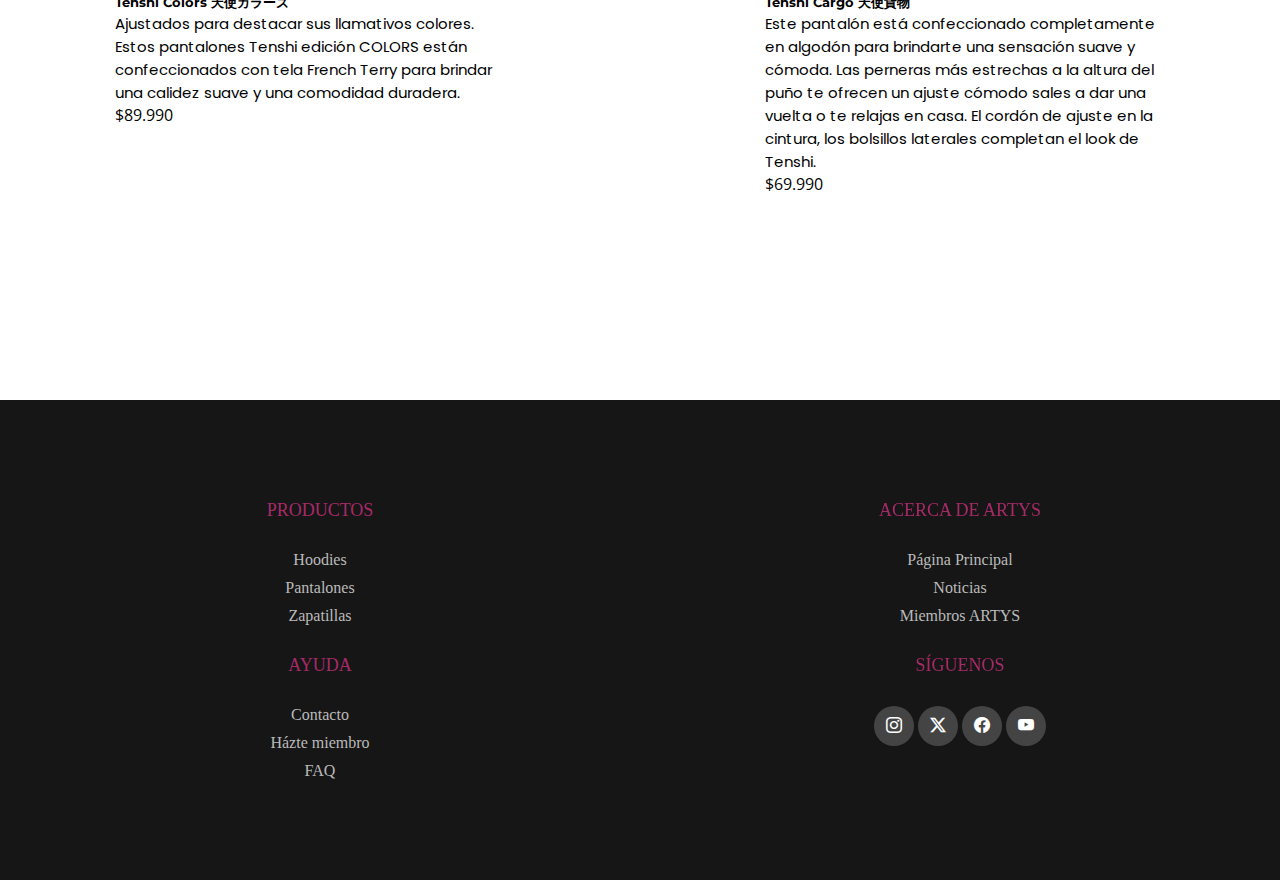
<file: pages/pantalones.html>
<!DOCTYPE html>
<html lang="en">

<head>
    <meta charset="UTF-8">
    <meta name="viewport" content="width=device-width, initial-scale=1.0">
    <title>ARTYS | Pantalones</title>

    <!-- Agregué una imagen para el icono de la pestaña -->
    <link rel="icon" type="image/x-icon" href="../img/artys-para_icono_2-removebg-preview.png">

    <!-- Bootstrap CSS -->
    <link href="https://cdn.jsdelivr.net/npm/bootstrap@5.3.1/dist/css/bootstrap.min.css" rel="stylesheet"
        integrity="sha384-4bw+/aepP/YC94hEpVNVgiZdgIC5+VKNBQNGCHeKRQN+PtmoHDEXuppvnDJzQIu9" crossorigin="anonymous">

    <!-- Iconos Bootstrap -->
    <link rel="stylesheet" href="https://cdn.jsdelivr.net/npm/bootstrap-icons@1.11.0/font/bootstrap-icons.css">

    <!-- CSS Propio -->
    <link rel="stylesheet" href="../css/styles.css">

    <!-- Etiquetas SEO -->
    <meta name="description"
        content="Encuentra los mejores modelos de pantalones del mercado, encontrarás de todos los tipos para lucir el estilo JapanStreet.">

    <meta name="keywords"
        content="artys, nike, adidas, new balance, pantalones, deportivo, running, japanstreet, tokyo">

    <!-- Link de la fuente -->
    <link rel="preconnect" href="https://fonts.googleapis.com">
    <link rel="preconnect" href="https://fonts.gstatic.com" crossorigin>
    <link href="https://fonts.googleapis.com/css2?family=Montserrat:wght@500&display=swap" rel="stylesheet">
    <link rel="preconnect" href="https://fonts.googleapis.com">
    <link rel="preconnect" href="https://fonts.gstatic.com" crossorigin>
    <link href="https://fonts.googleapis.com/css2?family=Poppins:wght@300&display=swap" rel="stylesheet">
    <link rel="preconnect" href="https://fonts.googleapis.com">
    <link rel="preconnect" href="https://fonts.gstatic.com" crossorigin>
    <link href="https://fonts.googleapis.com/css2?family=Open+Sans:wght@600&display=swap" rel="stylesheet">
</head>

<body>
    <main>
        <header>
            <!-- Menú NAVBAR Bootstrap -->
            <nav class="navbar navbar-expand-lg">
                <div class="container-fluid">
                    <a class="navbar-brand" href="../index.html"><img src="../img/artys-black.png"
                            alt="logo-artys-black" width="120px"></a>
                    <div class="icono-navbar">
                        <button class="navbar-toggler" type="button" data-bs-toggle="collapse"
                            data-bs-target="#navbarSupportedContent" aria-controls="navbarSupportedContent"
                            aria-expanded="false" aria-label="Toggle navigation">
                            <span class="navbar-toggler-icon"></span>
                        </button>
                    </div>
                    <div class="collapse navbar-collapse" id="navbarSupportedContent">
                        <ul class="navbar-nav me-auto mb-2 mb-lg-0">
                            <li class="nav-item">
                                <a class="nav-link" aria-current="page" href="../index.html">INICIO</a>
                            </li>
                            <li class="nav-item dropdown">
                                <a class="nav-link dropdown-toggle" href="#" role="button" data-bs-toggle="dropdown"
                                    aria-expanded="false">
                                    STORE
                                </a>
                                <ul class="dropdown-menu">
                                    <li><a class="dropdown-item" href="hoodies.html">HODDIES</a></li>
                                    <li><a class="dropdown-item" href="pantalones.html">PANTALONES</a></li>
                                    <li><a class="dropdown-item" href="zapatillas.html">ZAPATILLAS</a></li>
                                </ul>
                            </li>
                            <li class="nav-item">
                                <a class="nav-link" href="lanzamientos.html">LANZAMIENTOS</a>
                            </li>
                            <li class="nav-item">
                                <a class="nav-link" href="nosotros.html">NOSOTROS</a>
                            </li>
                            <li class="nav-item">
                                <a class="nav-link" href="contacto.html">CONTACTO</a>
                            </li>
                        </ul>
                        <form class="d-flex" role="search">
                            <input class="form-control me-2" type="search" placeholder="Search" aria-label="Search">
                            <div class="boton-buscar">
                                <button class="btn btn-outline-success" type="submit">BUSCAR</button>
                            </div>
                        </form>
                    </div>
                </div>
            </nav>
        </header>

        <div class="titulo-store">
            <h1 class="main-title">PANTALONES</h1>
        </div>
        <div class="logos-marcas">
            <h2><img src="../img/logos/nike-logo.png" alt="logo-nike"> Nike</h2>
        </div>
        <section class="container-cards">
            <div class="card">
                <img src="../img/pantalones/nike/nike-tech-fleece.jpg" class="card-img-top" alt="Nike-Tech-Fleece">
                <div class="card-body">
                    <h5 class="card-title">Nike Tech Fleece</h5>
                    <p class="card-text">Estos joggers Tech Fleece recuperan el ajuste slim que más te gusta para un
                        look
                        impecable y ceñido. Nuestro tejido Fleece premium y ligero, suave tanto en el interior como en
                        el
                        exterior, te brinda mucha calidez sin agregar volumen. </p>
                </div>
                <ul class="list-group list-group-flush">
                    <li class="list-group-item">$106.990</li>
                </ul>
            </div>

            <div class="card">
                <img src="../img/pantalones/nike/nike-club.jpg" class="card-img-top" alt="Nike Club">
                <div class="card-body">
                    <h5 class="card-title">Nike Club</h5>
                    <p class="card-text">Estos joggers de French Terry de densidad media y con diseño de bucle están
                        hechos
                        para brindar calidez y comodidad todos los días. Están diseñados para brindar una sensación
                        relajada
                        en la parte posterior, las caderas y las piernas para ofrecer un ajuste atlético que puedes usar
                        con
                        cualquier prenda.</p>
                </div>
                <ul class="list-group list-group-flush">
                    <li class="list-group-item">$64.990</li>
                </ul>
            </div>

            <div class="card">
                <img src="../img/pantalones/nike/nike-jordan-dri-fit.jpg" class="card-img-top"
                    alt="Jordan-Dri-FIT-Sport-AIR">
                <div class="card-body">
                    <h5 class="card-title">Jordan Dri FIT Sport AIR</h5>
                    <p class="card-text">Vuela para colgarte, vuela para jugar básquetbol. Estos pants tienen un ajuste
                        holgado que se ajusta en el tobillo, perfecto para lucir tu calzado. La tela de doble punto se
                        siente suave al contacto con la piel, al mismo tiempo que la tecnología Dri-FIT absorbente de
                        sudor
                        aumenta la versatilidad.</p>
                </div>
                <ul class="list-group list-group-flush">
                    <li class="list-group-item">$72.990</li>
                </ul>
            </div>

            <div class="card">
                <img src="../img/pantalones/nike/nike-sportswear-circa.jpg" class="card-img-top"
                    alt="Nike Sportswear Circa">
                <div class="card-body">
                    <h5 class="card-title">Nike Sportswear Circa</h5>
                    <p class="card-text">Estos joggers ofrecen un exterior de tafetán suave con un forro de tejido de
                        punto
                        terso para brindar comodidad absoluta. La pretina y los paneles laterales de tela de canalé
                        agregan
                        elasticidad y dimensión al diseño.</p>
                </div>
                <ul class="list-group list-group-flush">
                    <li class="list-group-item">$132.990</li>
                </ul>
            </div>

            <div class="card">
                <img src="../img/pantalones/nike/nike-sportswear.jpg" class="card-img-top" alt="Nike Sportswear">
                <div class="card-body">
                    <h5 class="card-title">Nike Sportswear</h5>
                    <p class="card-text">Disfruta de la comodidad suave y cálida de nuestros pants de French Terry, que
                        te
                        hará sonreír. Los gráficos de sol y arcoíris juveniles en el muslo no pueden dejar de invocar el
                        optimismo. Combínalos con tu calzado favorito y Have a Nike Day.</p>
                </div>
                <ul class="list-group list-group-flush">
                    <li class="list-group-item">$76.990</li>
                </ul>
            </div>

            <div class="card">
                <img src="../img/pantalones/nike/nike-sportswear-air.jpg" class="card-img-top"
                    alt="Nike Sportswear Air">
                <div class="card-body">
                    <h5 class="card-title">Nike Sportswear Air</h5>
                    <p class="card-text">La colección Nike Air rinde homenaje al calzado deportivo que ayudó a definir
                        la
                        forma de la marca Swoosh a lo largo de las décadas. Estos pantalones de French Terry están
                        confeccionados con tela French Terry para brindar una calidez suave y una comodidad duradera.
                    </p>
                </div>
                <ul class="list-group list-group-flush">
                    <li class="list-group-item">$79.990</li>
                </ul>
            </div>

            <div class="card">
                <img src="../img/pantalones/nike/nike-sportswear-club.jpg" class="card-img-top"
                    alt="Nike Sportswear Club Fleece">
                <div class="card-body">
                    <h5 class="card-title">Nike Sportswear Club Fleece</h5>
                    <p class="card-text">Los joggers Nike Sportswear Club Fleece no pueden faltar en el armario, ya que
                        combinan un estilo clásico con la comodidad suave del tejido Fleece, que brinda un look elegante
                        que
                        puedes usar todos los días.</p>
                </div>
                <ul class="list-group list-group-flush">
                    <li class="list-group-item">$54.990</li>
                </ul>
            </div>

            <div class="card">
                <img src="../img/pantalones/nike/nike-air-hola-lou.jpg" class="card-img-top" alt="Nike A.I.R. Hola Lou">
                <div class="card-body">
                    <h5 class="card-title">Nike A.I.R. Hola Lou</h5>
                    <p class="card-text">La última Artist In Residence, Hola Lou, ofrece sus diseños abstractos a tu
                        carrera. Su enfoque minimalista hace que resalten estos pants elásticos, diseñados para absorber
                        el
                        sudor mientras lo das todo en el camino hacia nuevos objetivos.</p>
                </div>
                <ul class="list-group list-group-flush">
                    <li class="list-group-item">$104.990</li>
                </ul>
            </div>
        </section>

        <div class="logos-marcas">
            <h2><img src="../img/logos/adidas-logo.png" alt="logo-adidas"> Adidas</h2>
        </div>

        <section class="container-cards">
            <div class="card">
                <img src="../img/pantalones/adidas/adicolor-classics.jpg" class="card-img-top" alt="ADICOLOR CLASSICS">
                <div class="card-body">
                    <h5 class="card-title">ADICOLOR CLASSICS</h5>
                    <p class="card-text">Este pantalón de adidas fusiona moda y funcionalidad. Luce un diseño atemporal
                        actualizado con material antidesgarre y bolsillos tipo cargo que te permiten guardar tus objetos
                        esenciales. Combínalo con tu polera o chaqueta favorita y estarás listo para lo que te depare el
                        día. Los cierres ajustables garantizan el ajuste perfecto.</p>
                </div>
                <ul class="list-group list-group-flush">
                    <li class="list-group-item">$79.990</li>
                </ul>
            </div>

            <div class="card">
                <img src="../img/pantalones/adidas/adidas-essentials.jpg" class="card-img-top" alt="ESSENTIALS">
                <div class="card-body">
                    <h5 class="card-title">ESSENTIALS</h5>
                    <p class="card-text">Rinde homenaje a adidas. Este pantalón de French Terry está confeccionado
                        completamente en algodón para brindarte una sensación suave y cómoda. Las perneras más estrechas
                        a
                        la altura del puño te ofrecen un ajuste cómodo sales a dar una vuelta o te relajas en casa. El
                        cordón de ajuste en la cintura, los bolsillos laterales y el logo de adidas completan el look.
                    </p>
                </div>
                <ul class="list-group list-group-flush">
                    <li class="list-group-item">$39.990</li>
                </ul>
            </div>

            <div class="card">
                <img src="../img/pantalones/adidas/adidas-cargo-premium-essentials.jpg" class="card-img-top"
                    alt="CARGO PREMIUM ESSENTIALS">
                <div class="card-body">
                    <h5 class="card-title">CARGO PREMIUM ESSENTIALS</h5>
                    <p class="card-text">Sal a las calles con estilo con este pantalón cargo adidas Premium Essentials.
                        El
                        diseño minimalista del mismo tono le aporta una vibra fresca a esta silueta clásica. Los puños
                        con
                        cordón regulable y la cintura elástica te permiten personalizar el ajuste para una sensación de
                        total comodidad. Los pliegues en las rodillas y las costuras con detalles modernizan el look
                        tradicional de una manera audaz, simple y sofisticada.</p>
                </div>
                <ul class="list-group list-group-flush">
                    <li class="list-group-item">$99.990</li>
                </ul>
            </div>

            <div class="card">
                <img src="../img/pantalones/adidas/adicolor-classic-3-rayas.jpg" class="card-img-top"
                    alt="ADICOLOR CLASSICS 3 RAYAS">
                <div class="card-body">
                    <h5 class="card-title">ADICOLOR CLASSICS 3 RAYAS</h5>
                    <p class="card-text">Relájate por completo con este pantalón adidas 3 Rayas. Combina a la perfección
                        con
                        tus prendas básicas favoritas y es perfecto para los días relajados o para salir al mercado. El
                        corte ajustado le da a esta prenda un look moderno y estilizado. No importa a dónde vayas, el
                        tejido
                        de felpa suave te mantiene cómodo todo el día.</p>
                </div>
                <ul class="list-group list-group-flush">
                    <li class="list-group-item">$49.990</li>
                </ul>
            </div>
        </section>

        <div class="logos-marcas">
            <h2><img src="../img/logos/new-balance-logo.png" alt="logo-new-balance"> New Balance</h2>
        </div>

        <section class="container-cards">
            <div class="card">
                <img src="../img/pantalones/new-balance/nb_tenacity_gris.jpg" class="card-img-top" alt="Tenacity Gris">
                <div class="card-body">
                    <h5 class="card-title">Tenacity Gris</h5>
                    <p class="card-text">Desde el campo hasta el gimnasio y fuera de casa, los pantalones de
                        entrenamiento
                        de fútbol New Balance Tenacity ofrecen tanto estilo como rendimiento. Confeccionados con
                        material
                        suave de doble punto, estos pantalones para hombre cuentan con la tecnología NB DRY incorporada
                        para
                        eliminar la humedad y ayudarlo a mantenerse fresco.</p>
                </div>
                <ul class="list-group list-group-flush">
                    <li class="list-group-item">$42.990</li>
                </ul>
            </div>

            <div class="card">
                <img src="../img/pantalones/new-balance/nb_tenacity_negro.jpg" class="card-img-top"
                    alt="Tenacity Negro">
                <div class="card-body">
                    <h5 class="card-title">Tenacity Negro</h5>
                    <p class="card-text">Desde el campo hasta el gimnasio y fuera de casa, los pantalones de
                        entrenamiento
                        de fútbol New Balance Tenacity ofrecen tanto estilo como rendimiento. Confeccionados con
                        material
                        suave de doble punto, estos pantalones para hombre cuentan con la tecnología NB DRY incorporada
                        para
                        eliminar la humedad y ayudarlo a mantenerse fresco.</p>
                </div>
                <ul class="list-group list-group-flush">
                    <li class="list-group-item">$42.990</li>
                </ul>
            </div>

            <div class="card">
                <img src="../img/pantalones/new-balance/nb_jogger_essentials.jpg" class="card-img-top"
                    alt="Jogger Essentials Celebrate">
                <div class="card-body">
                    <h5 class="card-title">Jogger Essentials Celebrate</h5>
                    <p class="card-text">New Balance Tenacity ofrecen tanto estilo como rendimiento. Confeccionados con
                        material
                        suave de doble punto, estos pantalones para hombre cuentan con la tecnología NB DRY incorporada
                        para
                        eliminar la humedad y ayudarlo a mantenerse fresco, mientras que el cordón en la cintura te brinda
                        control
                        total sobre el ajuste.</p>
                </div>
                <ul class="list-group list-group-flush">
                    <li class="list-group-item">$39.990</li>
                </ul>
            </div>

            <div class="card">
                <img src="../img/pantalones/new-balance/nb_lifestyle_athletics.jpg" class="card-img-top"
                    alt="Lifestyle Athletics Gris">
                <div class="card-body">
                    <h5 class="card-title">Lifestyle Athletics Gris</h5>
                    <p class="card-text">Estos cómodos pantalones están confeccionados con felpa francesa suave y tienen
                        un
                        calce holgado diseñado para sentarse lejos del cuerpo. El bolsillo trasero brinda almacenamiento
                        para las llaves, el teléfono o la billetera, mientras que el cordón en la cintura te brinda
                        control
                        total sobre el ajuste.</p>
                </div>
                <ul class="list-group list-group-flush">
                    <li class="list-group-item">$54.990</li>
                </ul>
            </div>
        </section>

        <div class="logos-marcas">
            <h2><img src="../img/logos/puma-logo.jpg" alt="logo-puma"> Puma</h2>
        </div>

        <section class="container-cards">
            <div class="card">
                <img src="../img/pantalones/puma/puma-stormcell-sympatex.jpg" class="card-img-top"
                    alt="STORMCELL SYMPATEX">
                <div class="card-body">
                    <h5 class="card-title">STORMCELL SYMPATEX</h5>
                    <p class="card-text">La lluvia no te impedirá disfrutar de todo lo que puede ofrecerte la naturaleza
                        mientras lleves estos pantalones de senderismo stormCELL de la colección SEASONS. Están
                        confeccionados con un tejido impermeable de 3 capas SympaTex® e incluyen líneas de corte
                        ergonómicas
                        que te ayudarán a rendir al máximo cuando estés al aire libre, hasta cuando el tiempo no esté de
                        tu
                        parte.</p>
                </div>
                <ul class="list-group list-group-flush">
                    <li class="list-group-item">$134.990</li>
                </ul>
            </div>

            <div class="card">
                <img src="../img/pantalones/puma/puma-x-dapper-dan.jpg" class="card-img-top" alt="PUMA X DAPPER DAN">
                <div class="card-body">
                    <h5 class="card-title">PUMA X DAPPER DAN</h5>
                    <p class="card-text">La nueva colaboración PUMA x DAPPER DAN se inspira en la idea de los desfiles
                        de
                        moda previos a los partidos, combinando para ello la herencia deportiva de PUMA con la exquisita
                        confección de Dapper Dan. Estos llamativos pantalones de tejido de punto mezclan la máxima
                        comodidad
                        con un diseño sofisticado y elementos de las marcas PUMA y Dapper Dan.</p>
                </div>
                <ul class="list-group list-group-flush">
                    <li class="list-group-item">$189.990</li>
                </ul>
            </div>

            <div class="card">
                <img src="../img/pantalones/puma/puma-mt7-bmw.jpg" class="card-img-top" alt="MT7 BMW M MOTORSPORT">
                <div class="card-body">
                    <h5 class="card-title">MT7 BMW M MOTORSPORT</h5>
                    <p class="card-text">Estos cómodos pantalones deportivos MT7 se inspiran en los icónicos diseños MT7
                        de
                        PUMA. La insignia oficial de BMW M Motorsport aporta con una nota distintiva de automovilismo
                        deportivo, a la que se suman inserciones en un color de contraste y un ribete reflectante en la
                        parte inferior de la pierna. Sal con ellos a dar una vuelta, no te decepcionarán.</p>
                </div>
                <ul class="list-group list-group-flush">
                    <li class="list-group-item">$69.990</li>
                </ul>
            </div>

            <div class="card">
                <img src="../img/pantalones/puma/puma-x-dapper-dan-green.jpg" class="card-img-top"
                    alt="T7 PUMA X DAPPER DAN">
                <div class="card-body">
                    <h5 class="card-title">T7 PUMA X DAPPER DAN</h5>
                    <p class="card-text">PUMA x DAPPER DAN continúa la tradición del artista de reinventar la moda
                        urbana.
                        En su última colaboración, Dan se inspira en la idea de una fiesta después del partido, con una
                        estética de la década de los 90 y los 2000, su marca característica de Harlem y sus monogramas.
                        Estos Pants clásicos T7 tienen un sutil estampado integral de Dapper Dan y una cintura elástica.
                    </p>
                </div>
                <ul class="list-group list-group-flush">
                    <li class="list-group-item">$199.990</li>
                </ul>
            </div>

            <div class="card">
                <img src="../img/pantalones/puma/puma-x-ripndip.jpg" class="card-img-top" alt="PUMA X RIPNDIP">
                <div class="card-body">
                    <h5 class="card-title">PUMA X RIPNDIP</h5>
                    <p class="card-text">PUMA x RIPNDIP plasma al gato Lord Nermal en nuestros modelos clásicos para
                        darles
                        un aspecto totalmente desenfadado. Estos pantalones presentan un divertido estampado gráfico
                        integral de Lord Nermal y nuestro logotipo PUMA.</p>
                </div>
                <ul class="list-group list-group-flush">
                    <li class="list-group-item">$79.990</li>
                </ul>
            </div>

            <div class="card">
                <img src="../img/pantalones/puma/puma-x-the-smurfs.jpg" class="card-img-top" alt="PUMA X THE SMURFS">
                <div class="card-body">
                    <h5 class="card-title">PUMA X THE SMURFS</h5>
                    <p class="card-text">¡Ven con nosotros al bosque de los Pitufos! PUMA x THE SMURFS te lleva
                        directamente
                        al mundo de las pequeñas criaturas azules. Desde Pitufina hasta Azrael, con estos pantalones
                        deportivos de nuestra emocionante colaboración podrás salir a la aventura con los personajes de
                        esta
                        serie tan popular.</p>
                </div>
                <ul class="list-group list-group-flush">
                    <li class="list-group-item">$62.990</li>
                </ul>
            </div>

            <div class="card">
                <img src="../img/pantalones/puma/puma-x-rhuigi.jpg" class="card-img-top" alt="PUMA X RHUIGI">
                <div class="card-body">
                    <h5 class="card-title">PUMA X RHUIGI</h5>
                    <p class="card-text">La última colección PUMA x RHUIGI rinde homenaje a Nueva York, la ciudad que
                        sigue
                        definiendo la cultura de la juventud, inspirándose en hitos culturales clave: el nacimiento del
                        hiphop y el estilo inolvidable de Walt “Clyde” Frazier. Estos pantalones adoptan la estética de
                        la
                        ropa de trabajo, y por ello presentan una capa doble en las rodillas, una confección en sarga y
                        numerosos bolsillos.</p>
                </div>
                <ul class="list-group list-group-flush">
                    <li class="list-group-item">$129.990</li>
                </ul>
            </div>

            <div class="card">
                <img src="../img/pantalones/puma/puma-mt7-mercedes.jpg" class="card-img-top" alt="MT7 MERCEDES-AMG">
                <div class="card-body">
                    <h5 class="card-title">MT7 MERCEDES-AMG</h5>
                    <p class="card-text">El modelo PUMA T7 debutó hace 50 años y desde entonces nunca ha dejado de ser
                        innovador. Los pantalones deportivos MT7 Mercedes-AMG Petronas fusionan la estética del
                        automovilismo deportivo con la silueta clásica, actualizándola con motivos gráficos y detalles
                        de
                        las marcas.</p>
                </div>
                <ul class="list-group list-group-flush">
                    <li class="list-group-item">$69.990</li>
                </ul>
            </div>
        </section>

        <div class="logos-marcas">
            <h2><img src="../img/logos/artys-logo.png" alt="logo-artys"> ARTYS | 快適なスタイル</h2>
        </div>
        <section class="container-cards">
            <div class="card">
                <img src="../img/pantalones/artys/taito-台東.webp" class="card-img-top" alt="Taito 台東">
                <div class="card-body">
                    <h5 class="card-title">Taito 台東</h5>
                    <p class="card-text">Estos Taito Model recuperan el ajuste slim que más te gusta para un look
                        impecable
                        y ceñido. Nuestro tejido Fleece premium y ligero, suave tanto en el interior como en el
                        exterior, te
                        brinda mucha calidez sin agregar volumen. Estos pantalones para hombre cuentan con la tecnología DRY incorporada
                        para
                        eliminar la humedad y ayudarlo a mantenerse fresco</p>
                </div>
                <ul class="list-group list-group-flush">
                    <li class="list-group-item">$49.990</li>
                </ul>
            </div>

            <div class="card">
                <img src="../img/pantalones/artys/techwear-テックウェア.webp" class="card-img-top" alt="Techwear テックウェア">
                <div class="card-body">
                    <h5 class="card-title">Techwear テックウェア</h5>
                    <p class="card-text">Vuela para colgarte, vuela para caminar. Estos pants tienen un ajuste holgado
                        que
                        se ajusta en el tobillo, perfecto para lucir tu calzado. La tela de doble punto se siente suave
                        al
                        contacto con la piel, al mismo tiempo que la tecnología Dri-FIT absorbente de sudor aumenta la
                        versatilidad.</p>
                </div>
                <ul class="list-group list-group-flush">
                    <li class="list-group-item">$59.990</li>
                </ul>
            </div>

            <div class="card">
                <img src="../img/pantalones/artys/tenshi-天使.webp" class="card-img-top" alt="Tenshi 天使">
                <div class="card-body">
                    <h5 class="card-title">Tenshi 天使</h5>
                    <p class="card-text">Disfruta de la comodidad suave y cálida de nuestros pants de French Terry, que
                        te
                        hará sonreír. Los gráficos negros con tiras juveniles en el muslo no pueden dejar de invocar el
                        optimismo. Combínalos con tu calzado favorito. Nuestro tejido Fleece premium y ligero, suave tanto en el interior como en el
                        exterior.</p>
                </div>
                <ul class="list-group list-group-flush">
                    <li class="list-group-item">$39.990</li>
                </ul>
            </div>

            <div class="card">
                <img src="../img/pantalones/artys/techwear-slow-テックウェアスロー.jpg" class="card-img-top"
                    alt="Techwear Slow テックウェアスロー">
                <div class="card-body">
                    <h5 class="card-title">Techwear Slow テックウェアスロー</h5>
                    <p class="card-text">Estos pants verde bosque de densidad media y con diseño ancho están hechos para
                        brindar calidez y comodidad todos los días. Están diseñados para brindar una sensación relajada
                        en
                        la parte posterior, las caderas y las piernas para ofrecer un ajuste atlético que puedes usar
                        con
                        cualquier prenda.</p>
                </div>
                <ul class="list-group list-group-flush">
                    <li class="list-group-item">$49.990</li>
                </ul>
            </div>

            <div class="card">
                <img src="../img/pantalones/artys/tenshi-urban-天使アーバン.webp" class="card-img-top"
                    alt="Tenshi Urban 天使アーバン">
                <div class="card-body">
                    <h5 class="card-title">Tenshi Urban 天使アーバン</h5>
                    <p class="card-text">Los pantalones Tenshi Urban ofrecen tanto estilo como rendimiento.
                        Confeccionados
                        con material suave de doble punto, estos pantalones para hombre cuentan con la tecnología DRY
                        incorporada para eliminar la humedad y ayudarlo a mantenerse fresco.</p>
                </div>
                <ul class="list-group list-group-flush">
                    <li class="list-group-item">$39.990</li>
                </ul>
            </div>

            <div class="card">
                <img src="../img/pantalones/artys/tenshi-aesthetic-天使美学.webp" class="card-img-top"
                    alt="Tenshi Aesthetic 天使美学">
                <div class="card-body">
                    <h5 class="card-title">Tenshi Aesthetic 天使美学</h5>
                    <p class="card-text">Estos pantalones Tenshi están confeccionados con tela French Terry para brindar
                        una
                        calidez suave y una comodidad duradera. Los gráficos negros con tiras juveniles en el muslo no pueden dejar de invocar el
                        optimismo. Combínalos con tu calzado favorito. Nuestro tejido Fleece premium y ligero, suave tanto en el interior como en el
                        exterior.</p>
                </div>
                <ul class="list-group list-group-flush">
                    <li class="list-group-item">$69.990</li>
                </ul>
            </div>

            <div class="card">
                <img src="../img/pantalones/artys/tenshi-colors-使カラーズ.webp" class="card-img-top"
                    alt="Tenshi Colors 使カラーズ">
                <div class="card-body">
                    <h5 class="card-title">Tenshi Colors 天使カラーズ</h5>
                    <p class="card-text">Ajustados para destacar sus llamativos colores. Estos pantalones Tenshi edición
                        COLORS están confeccionados con tela French Terry para brindar una calidez suave y una comodidad
                        duradera.</p>
                </div>
                <ul class="list-group list-group-flush">
                    <li class="list-group-item">$89.990</li>
                </ul>
            </div>

            <div class="card">
                <img src="../img/pantalones/artys/tenshi-cargo-天使貨物.webp" class="card-img-top" alt="Tenshi Cargo 天使貨物">
                <div class="card-body">
                    <h5 class="card-title">Tenshi Cargo 天使貨物</h5>
                    <p class="card-text">Este pantalón está confeccionado completamente en algodón para brindarte una
                        sensación suave y cómoda. Las perneras más estrechas a la altura del puño te ofrecen un ajuste
                        cómodo sales a dar una vuelta o te relajas en casa. El cordón de ajuste en la cintura, los
                        bolsillos
                        laterales completan el look de Tenshi.</p>
                </div>
                <ul class="list-group list-group-flush">
                    <li class="list-group-item">$69.990</li>
                </ul>
            </div>
        </section>

        <!-- Icono ARRIBA -->
        <a class="gotopbtn" href="#"><img src="../img/logos/icono-arriba.jpg" alt="Icono Arriba"></a>

        <footer class="footer">
            <div class="container-footer">
                <div class="row">
                    <div class="footer-col">
                        <h4>PRODUCTOS</h4>
                        <ul>
                            <li><a href="hoodies.html">Hoodies</a></li>
                            <li><a href="pantalones.html">Pantalones</a></li>
                            <li><a href="zapatillas.html">Zapatillas</a></li>
                        </ul>
                    </div>
                    <div class="footer-col">
                        <h4>ACERCA DE ARTYS</h4>
                        <ul>
                            <li><a href="../index.html">Página Principal</a></li>
                            <li><a href="lanzamientos.html">Noticias</a></li>
                            <li><a href="nosotros.html">Miembros ARTYS</a></li>
                        </ul>
                    </div>
                    <div class="footer-col">
                        <h4>AYUDA</h4>
                        <ul>
                            <li><a href="contacto.html">Contacto</a></li>
                            <li><a href="contacto.html">Házte miembro</a></li>
                            <li><a href="nosotros.html">FAQ</a></li>
                        </ul>
                    </div>
                    <div class="footer-col">
                        <h4>SÍGUENOS</h4>
                        <div class="social-links">
                            <a href="https://www.instagram.com/">
                                <i class="bi bi-instagram"></i>
                            </a>
                            <a href="https://twitter.com/">
                                <i class="bi bi-twitter-x"></i>
                            </a>
                            <a href="https://www.facebook.com/">
                                <i class="bi bi-facebook"></i>
                            </a>
                            <a href="https://www.youtube.com/">
                                <i class="bi bi-youtube"></i>
                            </a>
                        </div>
                    </div>
                </div>
            </div>
        </footer>
    </main>

    <!-- Script Bootstrap -->
    <script src="https://cdn.jsdelivr.net/npm/bootstrap@5.3.1/dist/js/bootstrap.bundle.min.js"
        integrity="sha384-HwwvtgBNo3bZJJLYd8oVXjrBZt8cqVSpeBNS5n7C8IVInixGAoxmnlMuBnhbgrkm"
        crossorigin="anonymous"></script>
</body>

</html>
</file>
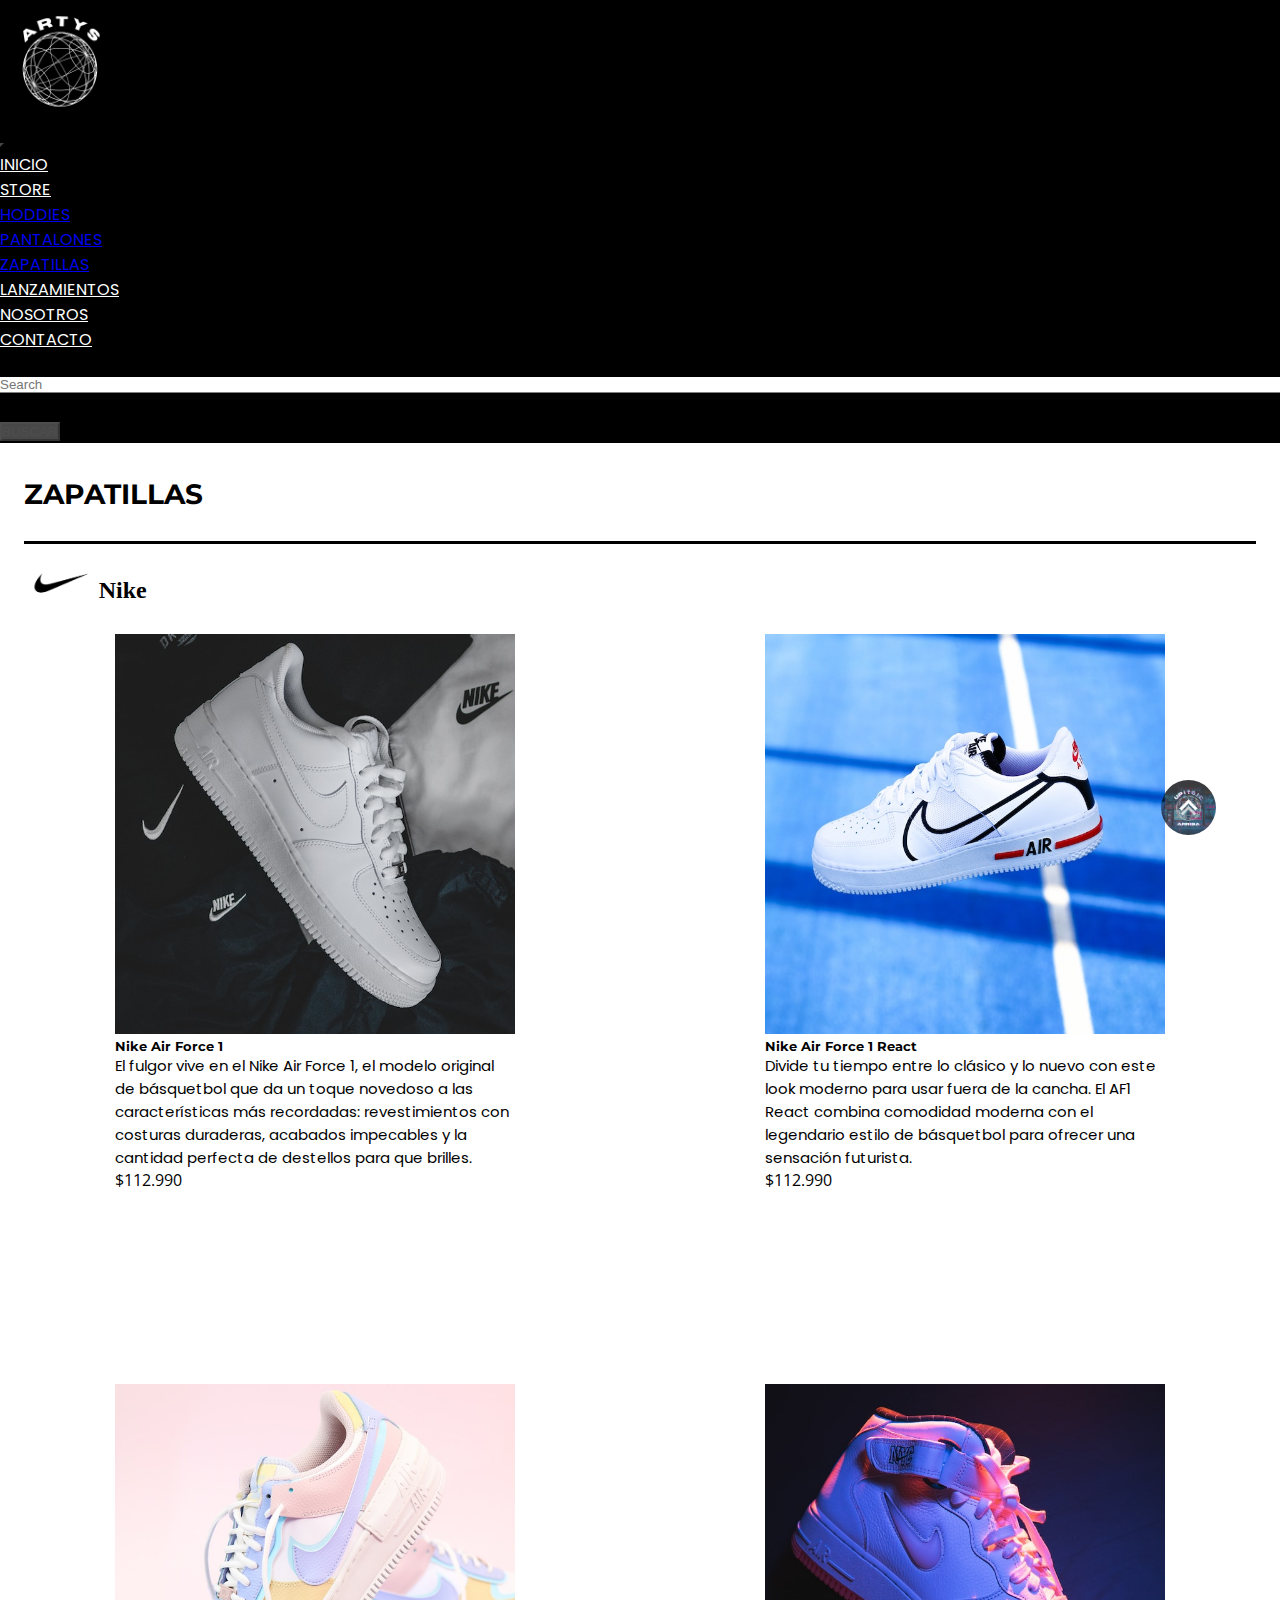
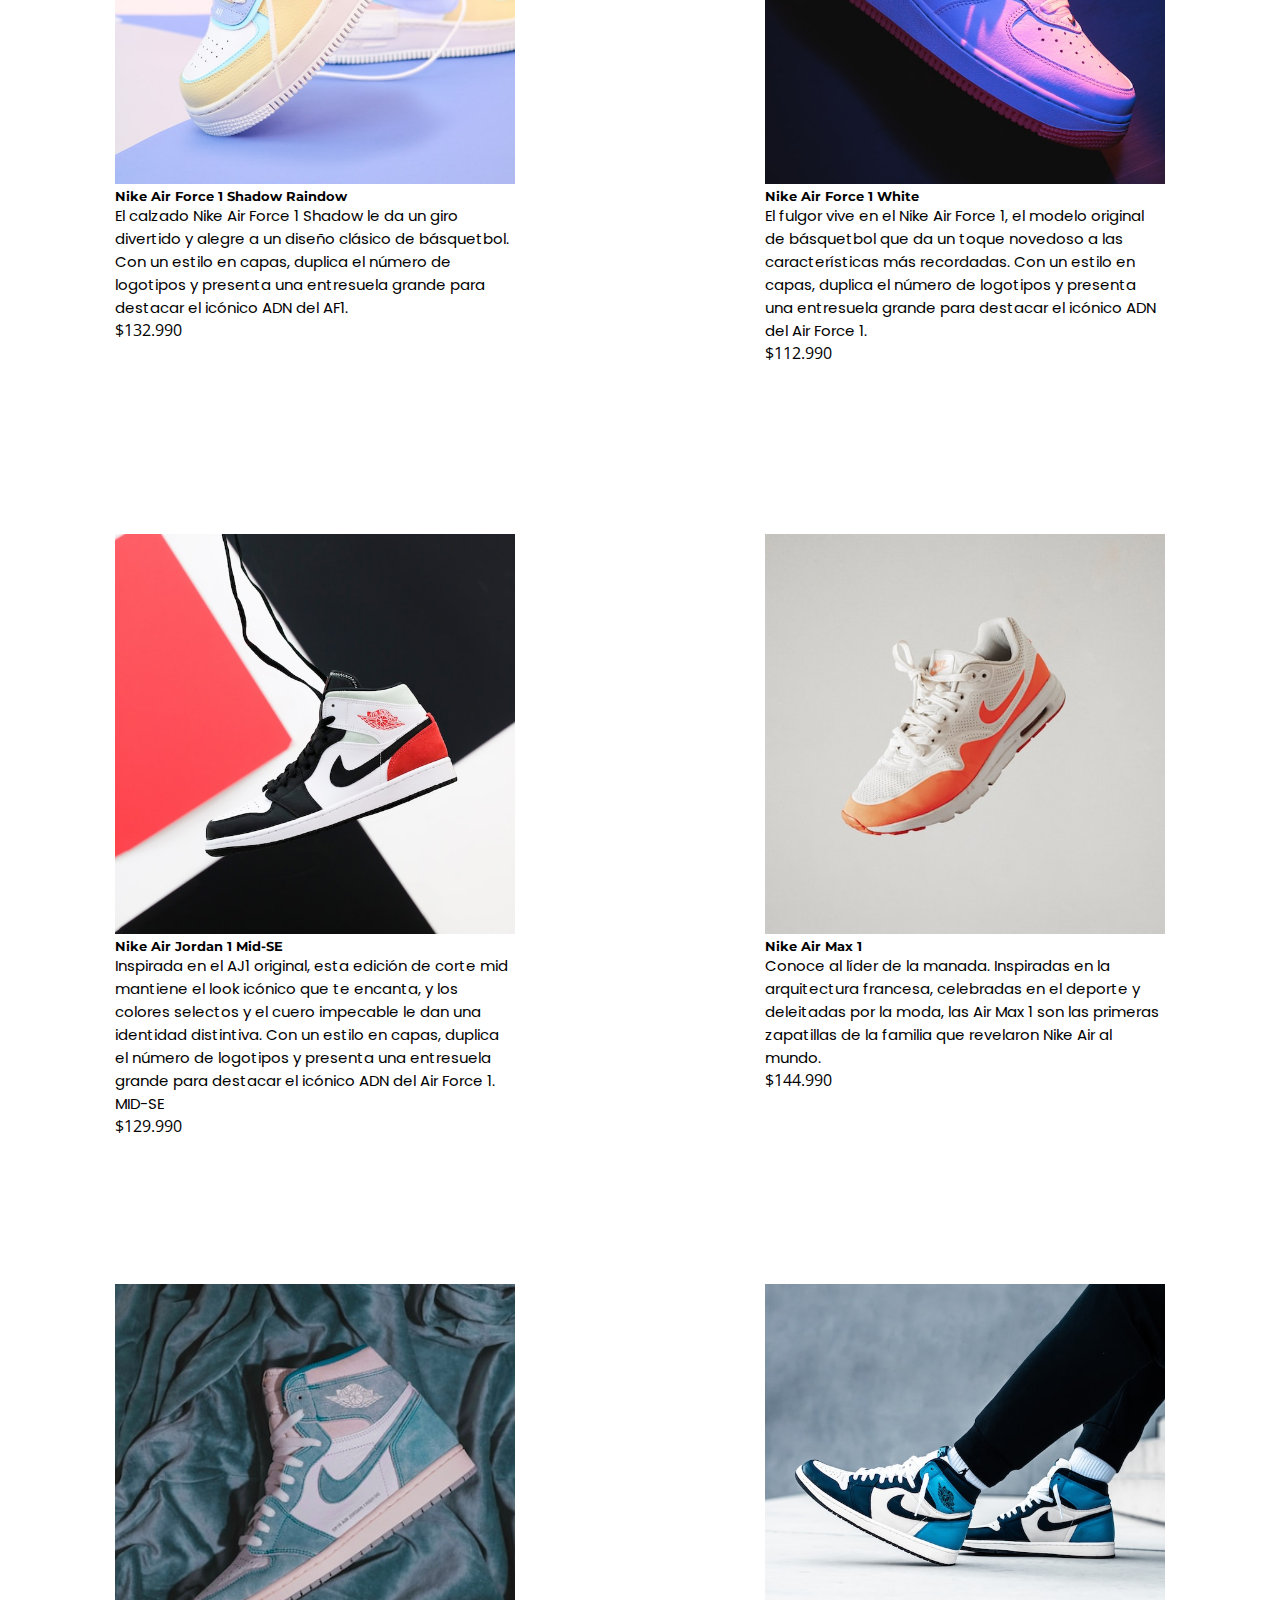
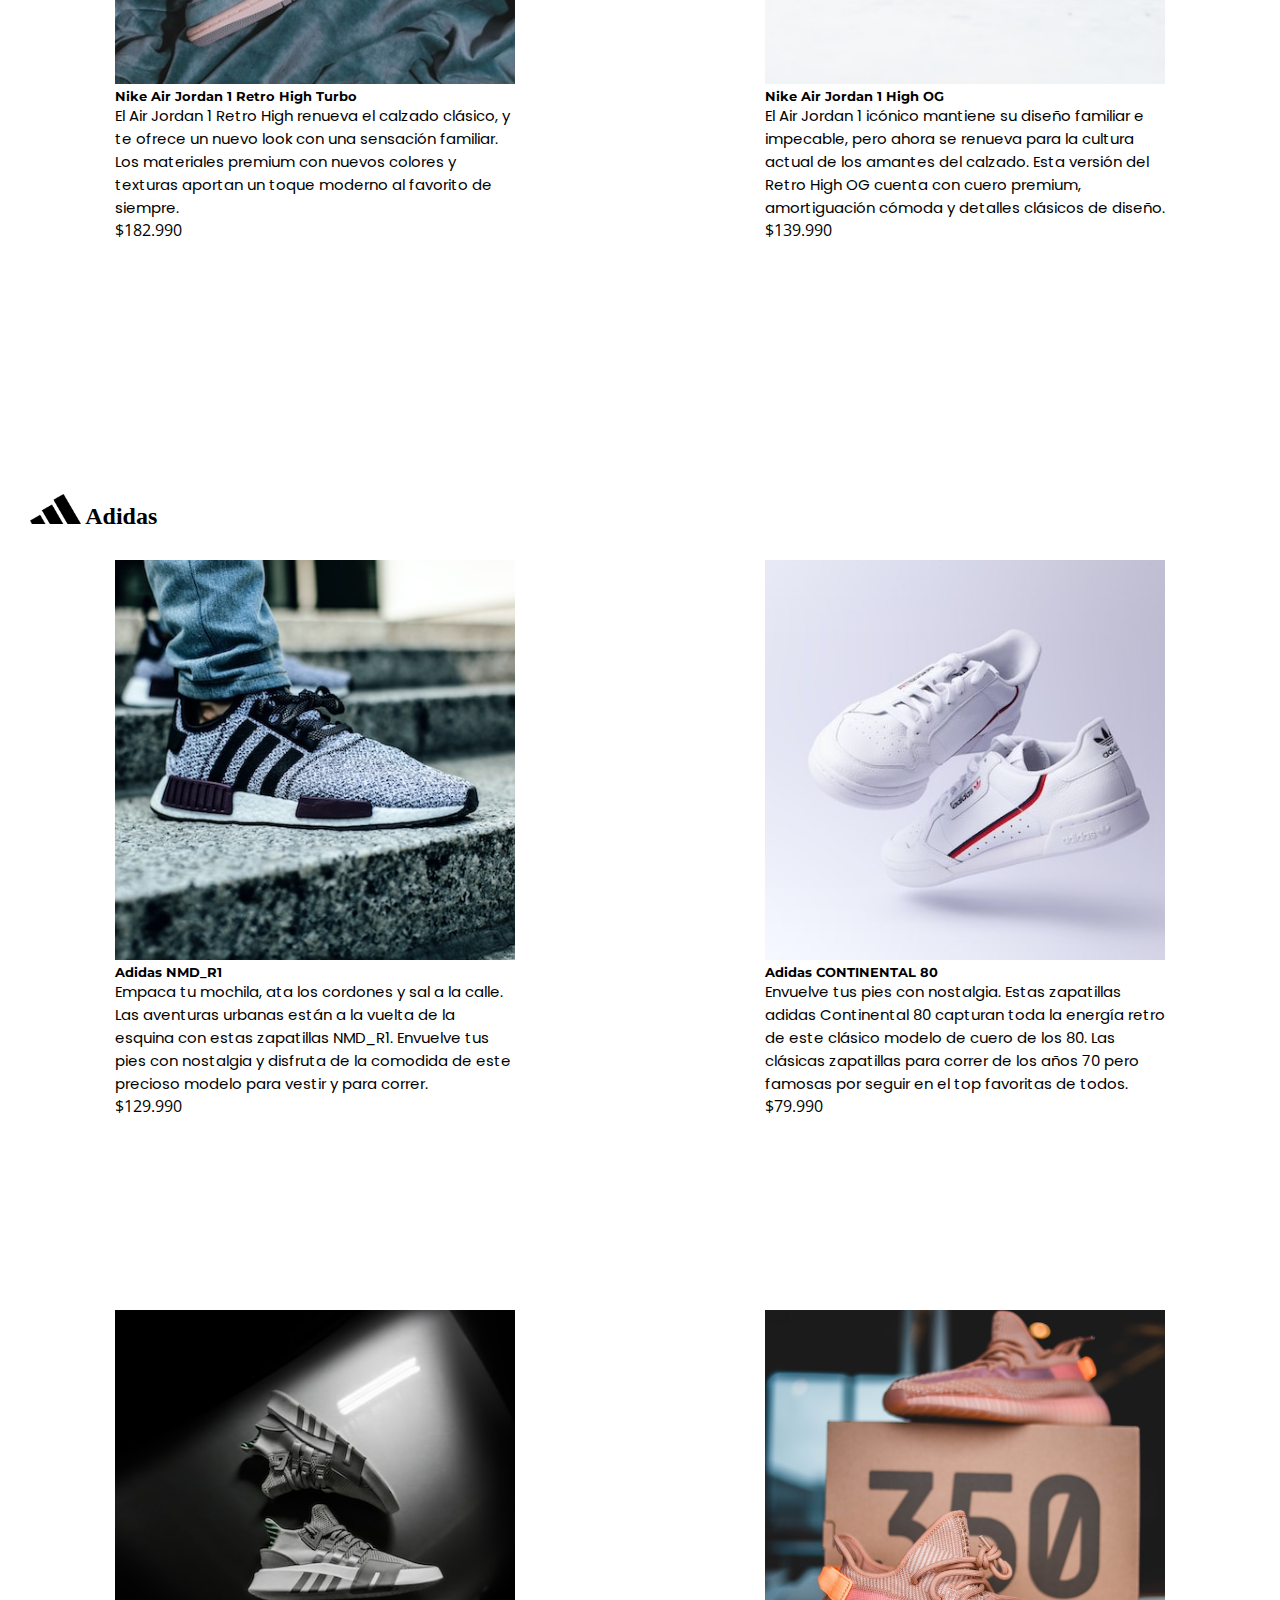
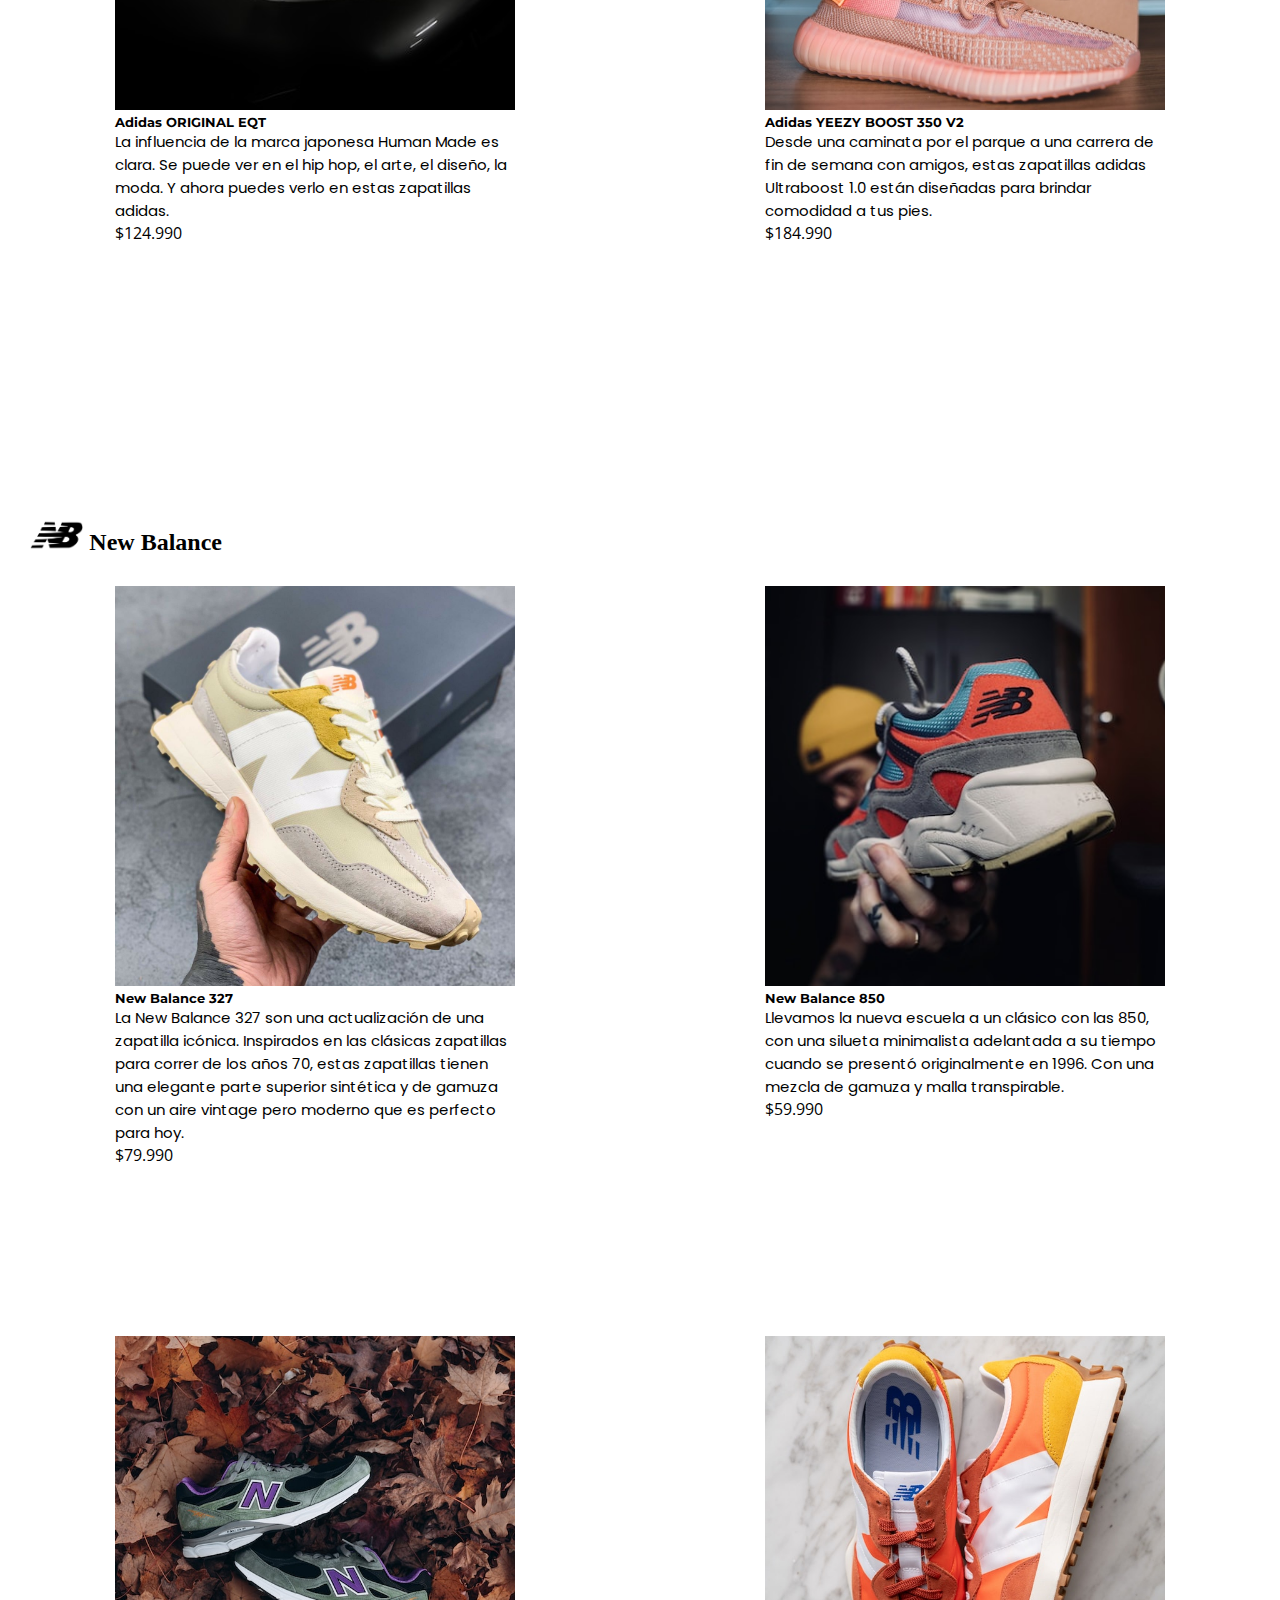
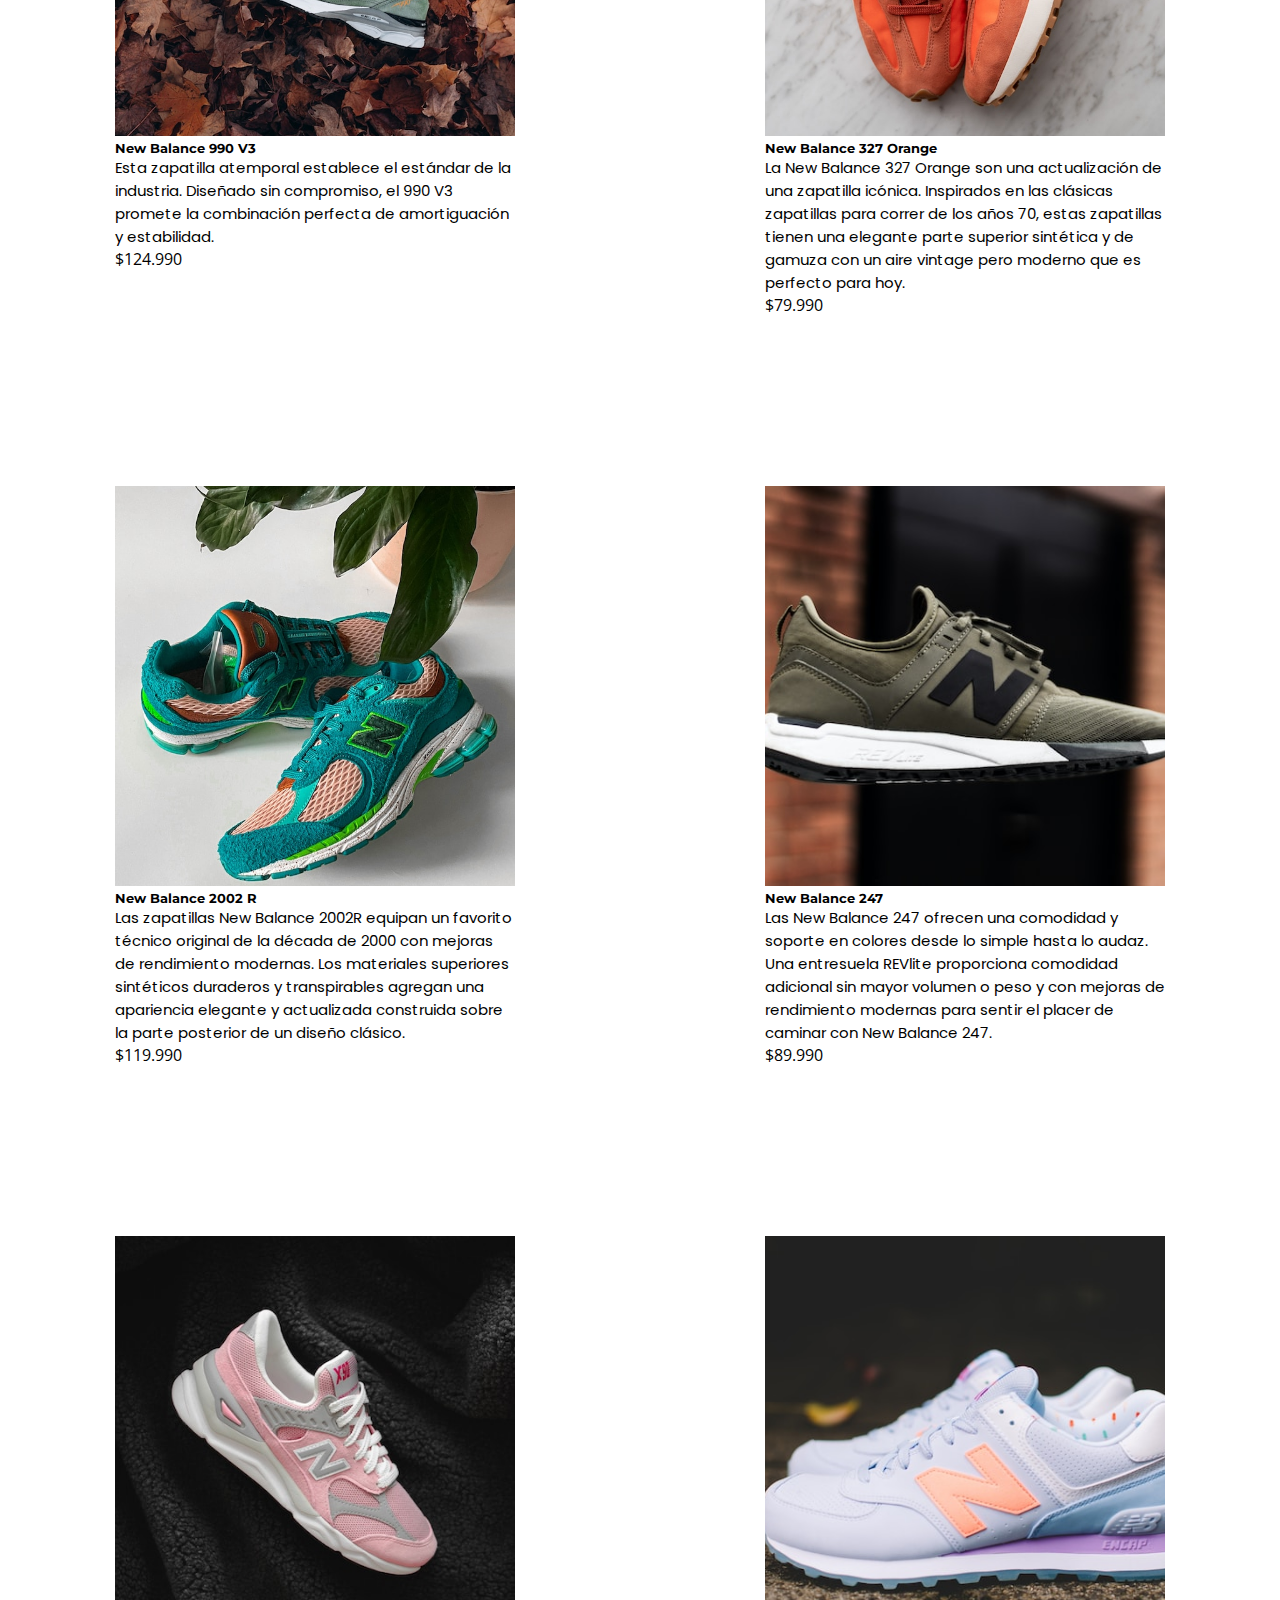
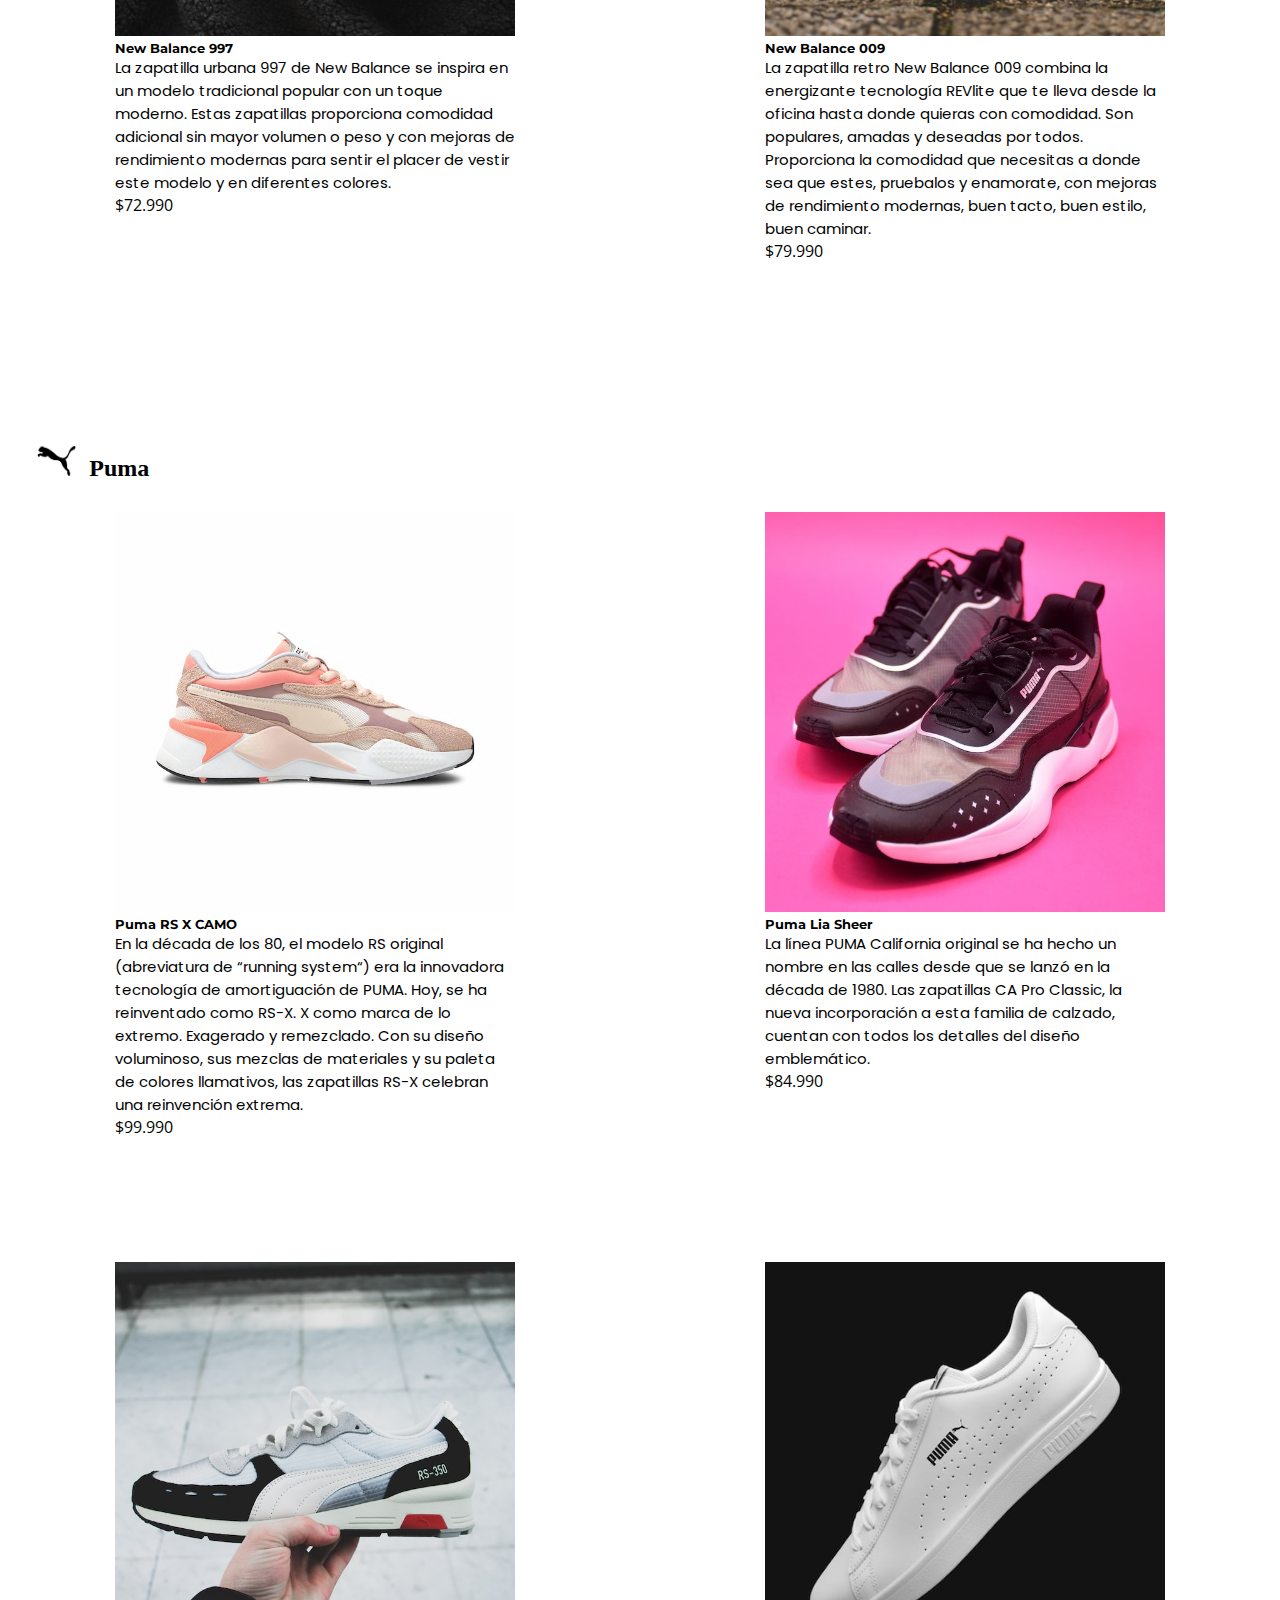
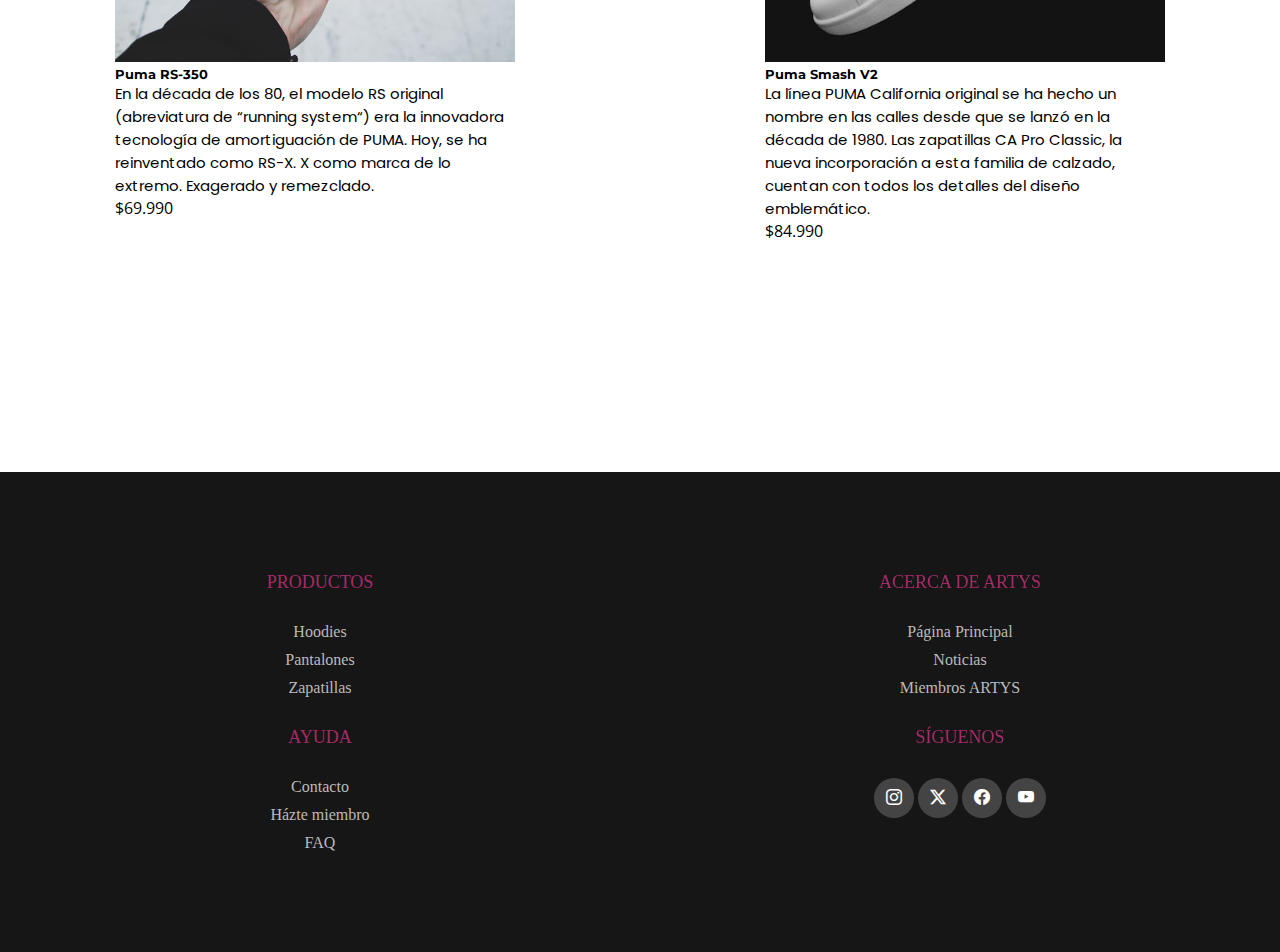
<file: pages/zapatillas.html>
<!DOCTYPE html>
<html lang="en">

<head>
    <meta charset="UTF-8">
    <meta name="viewport" content="width=device-width, initial-scale=1.0">
    <title>ARTYS | Zapatillas</title>

    <!-- Agregué una imagen para el icono de la pestaña -->
    <link rel="icon" type="image/x-icon" href="../img/artys-para_icono_2-removebg-preview.png">

    <!-- Bootstrap CSS -->
    <link href="https://cdn.jsdelivr.net/npm/bootstrap@5.3.1/dist/css/bootstrap.min.css" rel="stylesheet"
        integrity="sha384-4bw+/aepP/YC94hEpVNVgiZdgIC5+VKNBQNGCHeKRQN+PtmoHDEXuppvnDJzQIu9" crossorigin="anonymous">

    <!-- Iconos Bootstrap -->
    <link rel="stylesheet" href="https://cdn.jsdelivr.net/npm/bootstrap-icons@1.11.0/font/bootstrap-icons.css">

    <!-- CSS Propio -->
    <link rel="stylesheet" href="../css/styles.css">

    <!-- Etiquetas SEO -->
    <meta name="description"
        content="Encuentra las mejores marcas de Zapatillas del mercado, sorpréndete de nuestros modelos, tenemos productos Nike, Adidas, Pumas y New Balace.">

    <meta name="keywords"
        content="artys, nike, adidas, new balance, zapatillas, calzado, deportivo, running, japanstreet, tokyo">

    <!-- Link de la fuente -->
    <link rel="preconnect" href="https://fonts.googleapis.com">
    <link rel="preconnect" href="https://fonts.gstatic.com" crossorigin>
    <link href="https://fonts.googleapis.com/css2?family=Montserrat:wght@500&display=swap" rel="stylesheet">
    <link rel="preconnect" href="https://fonts.googleapis.com">
    <link rel="preconnect" href="https://fonts.gstatic.com" crossorigin>
    <link href="https://fonts.googleapis.com/css2?family=Poppins:wght@300&display=swap" rel="stylesheet">
    <link rel="preconnect" href="https://fonts.googleapis.com">
    <link rel="preconnect" href="https://fonts.gstatic.com" crossorigin>
    <link href="https://fonts.googleapis.com/css2?family=Open+Sans:wght@600&display=swap" rel="stylesheet">
</head>

<body>
    <main>
        <header>
            <!-- Menú NAVBAR Bootstrap -->
            <nav class="navbar navbar-expand-lg">
                <div class="container-fluid">
                    <a class="navbar-brand" href="../index.html"><img src="../img/artys-black.png"
                            alt="logo-artys-black" width="120px"></a>
                    <div class="icono-navbar">
                        <button class="navbar-toggler" type="button" data-bs-toggle="collapse"
                            data-bs-target="#navbarSupportedContent" aria-controls="navbarSupportedContent"
                            aria-expanded="false" aria-label="Toggle navigation">
                            <span class="navbar-toggler-icon"></span>
                        </button>
                    </div>
                    <div class="collapse navbar-collapse" id="navbarSupportedContent">
                        <ul class="navbar-nav me-auto mb-2 mb-lg-0">
                            <li class="nav-item">
                                <a class="nav-link" aria-current="page" href="../index.html">INICIO</a>
                            </li>
                            <li class="nav-item dropdown">
                                <a class="nav-link dropdown-toggle" href="#" role="button" data-bs-toggle="dropdown"
                                    aria-expanded="false">
                                    STORE
                                </a>
                                <ul class="dropdown-menu">
                                    <li><a class="dropdown-item" href="hoodies.html">HODDIES</a></li>
                                    <li><a class="dropdown-item" href="pantalones.html">PANTALONES</a></li>
                                    <li><a class="dropdown-item" href="zapatillas.html">ZAPATILLAS</a></li>
                                </ul>
                            </li>
                            <li class="nav-item">
                                <a class="nav-link" href="lanzamientos.html">LANZAMIENTOS</a>
                            </li>
                            <li class="nav-item">
                                <a class="nav-link" href="nosotros.html">NOSOTROS</a>
                            </li>
                            <li class="nav-item">
                                <a class="nav-link" href="contacto.html">CONTACTO</a>
                            </li>
                        </ul>
                        <form class="d-flex" role="search">
                            <input class="form-control me-2" type="search" placeholder="Search" aria-label="Search">
                            <div class="boton-buscar">
                                <button class="btn btn-outline-success" type="submit">BUSCAR</button>
                            </div>
                        </form>
                    </div>
                </div>
            </nav>
        </header>

        <div class="titulo-store">
            <h1 class="main-title">ZAPATILLAS</h1>
        </div>
        <div class="logos-marcas">
            <h2><img src="../img/logos/nike-logo.png" alt="logo-nike"> Nike</h2>
        </div>
        <section class="container-cards">
            <div class="card">
                <img src="../img/zapatillas/nike/nike-air-force-1.jpg" class="card-img-top" alt="Nike-Air-Force-1">
                <div class="card-body">
                    <h5 class="card-title">Nike Air Force 1</h5>
                    <p class="card-text">El fulgor vive en el Nike Air Force 1, el modelo original de básquetbol que da
                        un
                        toque novedoso a las características más recordadas: revestimientos con costuras duraderas,
                        acabados
                        impecables y la cantidad perfecta de destellos para que brilles.</p>
                </div>
                <ul class="list-group list-group-flush">
                    <li class="list-group-item">$112.990</li>
                </ul>
            </div>

            <div class="card">
                <img src="../img/zapatillas/nike/nike-air-force-1-react.jpg" class="card-img-top"
                    alt="Nike Air Force 1 React">
                <div class="card-body">
                    <h5 class="card-title">Nike Air Force 1 React</h5>
                    <p class="card-text">Divide tu tiempo entre lo clásico y lo nuevo con este look moderno para usar
                        fuera
                        de la cancha. El AF1 React combina comodidad moderna con el legendario estilo de básquetbol para
                        ofrecer una sensación futurista.</p>
                </div>
                <ul class="list-group list-group-flush">
                    <li class="list-group-item">$112.990</li>
                </ul>
            </div>

            <div class="card">
                <img src="../img/zapatillas/nike/nike-air-force-1-shadow-rainbow.jpg" class="card-img-top"
                    alt="Nike Air Force 1 Shadow Raindow">
                <div class="card-body">
                    <h5 class="card-title">Nike Air Force 1 Shadow Raindow</h5>
                    <p class="card-text">El calzado Nike Air Force 1 Shadow le da un giro divertido y alegre a un diseño
                        clásico de básquetbol. Con un estilo en capas, duplica el número de logotipos y presenta una
                        entresuela grande para destacar el icónico ADN del AF1.</p>
                </div>
                <ul class="list-group list-group-flush">
                    <li class="list-group-item">$132.990</li>
                </ul>
            </div>

            <div class="card">
                <img src="../img/zapatillas/nike/nike-air-force-1-white.jpg" class="card-img-top"
                    alt="Nike Air Force 1 White">
                <div class="card-body">
                    <h5 class="card-title">Nike Air Force 1 White</h5>
                    <p class="card-text">El fulgor vive en el Nike Air Force 1, el modelo original de básquetbol que da
                        un
                        toque novedoso a las características más recordadas. Con un estilo en capas, duplica el número de logotipos y presenta una
                        entresuela grande para destacar el icónico ADN del Air Force 1.</p>
                </div>
                <ul class="list-group list-group-flush">
                    <li class="list-group-item">$112.990</li>
                </ul>
            </div>

            <div class="card">
                <img src="../img/zapatillas/nike/nike-air-jordan-1-mid-se.jpg" class="card-img-top"
                    alt="Nike Air Jordan 1 Mid-SE">
                <div class="card-body">
                    <h5 class="card-title">Nike Air Jordan 1 Mid-SE</h5>
                    <p class="card-text">Inspirada en el AJ1 original, esta edición de corte mid mantiene el look
                        icónico
                        que te encanta, y los colores selectos y el cuero impecable le dan una identidad distintiva. Con un estilo en capas, duplica el número de logotipos y presenta una
                        entresuela grande para destacar el icónico ADN del Air Force 1. MID-SE</p>
                </div>
                <ul class="list-group list-group-flush">
                    <li class="list-group-item">$129.990</li>
                </ul>
            </div>

            <div class="card">
                <img src="../img/zapatillas/nike/nike-air-max-1.jpg" class="card-img-top" alt="Nike Air Max 1">
                <div class="card-body">
                    <h5 class="card-title">Nike Air Max 1</h5>
                    <p class="card-text">Conoce al líder de la manada. Inspiradas en la arquitectura francesa,
                        celebradas en
                        el deporte y deleitadas por la moda, las Air Max 1 son las primeras zapatillas de la familia que
                        revelaron Nike Air al mundo.</p>
                </div>
                <ul class="list-group list-group-flush">
                    <li class="list-group-item">$144.990</li>
                </ul>
            </div>

            <div class="card">
                <img src="../img/zapatillas/nike/nike-jordan-1-retro-high-turbo-green.jpg" class="card-img-top"
                    alt="Air Jordan 1 Retro High Turbo Green">
                <div class="card-body">
                    <h5 class="card-title">Nike Air Jordan 1 Retro High Turbo</h5>
                    <p class="card-text">El Air Jordan 1 Retro High renueva el calzado clásico, y te ofrece un nuevo
                        look
                        con una sensación familiar. Los materiales premium con nuevos colores y texturas aportan un
                        toque
                        moderno al favorito de siempre.</p>
                </div>
                <ul class="list-group list-group-flush">
                    <li class="list-group-item">$182.990</li>
                </ul>
            </div>

            <div class="card">
                <img src="../img/zapatillas/nike/nike-jordan-1-retro-obsidiana.jpg" class="card-img-top"
                    alt="Air Jordan 1 High OG">
                <div class="card-body">
                    <h5 class="card-title">Nike Air Jordan 1 High OG</h5>
                    <p class="card-text">El Air Jordan 1 icónico mantiene su diseño familiar e impecable, pero ahora se
                        renueva para la cultura actual de los amantes del calzado. Esta versión del Retro High OG cuenta
                        con
                        cuero premium, amortiguación cómoda y detalles clásicos de diseño.</p>
                </div>
                <ul class="list-group list-group-flush">
                    <li class="list-group-item">$139.990</li>
                </ul>
            </div>
        </section>

        <div class="logos-marcas">
            <h2><img src="../img/logos/adidas-logo.png" alt="logo-adidas"> Adidas</h2>
        </div>

        <section class="container-cards">
            <div class="card">
                <img src="../img/zapatillas/adidas/adidas-nmd-r1.jpg" class="card-img-top" alt="Adidas NMD_R1">
                <div class="card-body">
                    <h5 class="card-title">Adidas NMD_R1</h5>
                    <p class="card-text">Empaca tu mochila, ata los cordones y sal a la calle. Las aventuras urbanas
                        están a
                        la vuelta de la esquina con estas zapatillas NMD_R1. Envuelve tus pies con nostalgia y disfruta de la comodida de este precioso modelo para vestir y para correr.</p>
                </div>
                <ul class="list-group list-group-flush">
                    <li class="list-group-item">$129.990</li>
                </ul>
            </div>

            <div class="card">
                <img src="../img/zapatillas/adidas/adidas-originals-continental-80.jpg" class="card-img-top"
                    alt="Nike-Original-Continental-80">
                <div class="card-body">
                    <h5 class="card-title">Adidas CONTINENTAL 80</h5>
                    <p class="card-text">Envuelve tus pies con nostalgia. Estas zapatillas adidas Continental 80
                        capturan
                        toda la energía retro de este clásico modelo de cuero de los 80. Las clásicas zapatillas para correr de los años 70 pero famosas por seguir en el top favoritas de todos.</p>
                </div>
                <ul class="list-group list-group-flush">
                    <li class="list-group-item">$79.990</li>
                </ul>
            </div>

            <div class="card">
                <img src="../img/zapatillas/adidas/adidas-originals-eqt.jpg" class="card-img-top"
                    alt="didas ORIGINAL EQT">
                <div class="card-body">
                    <h5 class="card-title">Adidas ORIGINAL EQT</h5>
                    <p class="card-text">La influencia de la marca japonesa Human Made es clara. Se puede ver en el hip
                        hop,
                        el arte, el diseño, la moda. Y ahora puedes verlo en estas zapatillas adidas.</p>
                </div>
                <ul class="list-group list-group-flush">
                    <li class="list-group-item">$124.990</li>
                </ul>
            </div>

            <div class="card">
                <img src="../img/zapatillas/adidas/adidas-yeezy-boost-350.jpg" class="card-img-top"
                    alt="Adidas YEEZY BOOST 350 V2">
                <div class="card-body">
                    <h5 class="card-title">Adidas YEEZY BOOST 350 V2</h5>
                    <p class="card-text">Desde una caminata por el parque a una carrera de fin de semana con amigos,
                        estas
                        zapatillas adidas Ultraboost 1.0 están diseñadas para brindar comodidad a tus pies.</p>
                </div>
                <ul class="list-group list-group-flush">
                    <li class="list-group-item">$184.990</li>
                </ul>
            </div>
        </section>

        <div class="logos-marcas">
            <h2><img src="../img/logos/new-balance-logo.png" alt="logo-new-balance"> New Balance</h2>
        </div>

        <section class="container-cards">
            <div class="card">
                <img src="../img/zapatillas/new-balance/new-balance-327.jpg" class="card-img-top" alt="New Balance 327">
                <div class="card-body">
                    <h5 class="card-title">New Balance 327</h5>
                    <p class="card-text">La New Balance 327 son una actualización de una zapatilla icónica. Inspirados
                        en
                        las clásicas zapatillas para correr de los años 70, estas zapatillas tienen una elegante parte
                        superior sintética y de gamuza con un aire vintage pero moderno que es perfecto para hoy.</p>
                </div>
                <ul class="list-group list-group-flush">
                    <li class="list-group-item">$79.990</li>
                </ul>
            </div>

            <div class="card">
                <img src="../img/zapatillas/new-balance/new-balance-850.jpg" class="card-img-top" alt="New Balance 850">
                <div class="card-body">
                    <h5 class="card-title">New Balance 850</h5>
                    <p class="card-text">Llevamos la nueva escuela a un clásico con las 850, con una silueta minimalista
                        adelantada a su tiempo cuando se presentó originalmente en 1996. Con una mezcla de gamuza y
                        malla
                        transpirable.</p>
                </div>
                <ul class="list-group list-group-flush">
                    <li class="list-group-item">$59.990</li>
                </ul>
            </div>

            <div class="card">
                <img src="../img/zapatillas/new-balance/new-balance-990-V3.jpg" class="card-img-top"
                    alt="New-Balance-990-V3">
                <div class="card-body">
                    <h5 class="card-title">New Balance 990 V3</h5>
                    <p class="card-text">Esta zapatilla atemporal establece el estándar de la industria. Diseñado sin
                        compromiso, el 990 V3 promete la combinación perfecta de amortiguación y estabilidad.</p>
                </div>
                <ul class="list-group list-group-flush">
                    <li class="list-group-item">$124.990</li>
                </ul>
            </div>

            <div class="card">
                <img src="../img/zapatillas/new-balance/new-balance-327-Orange.jpg" class="card-img-top"
                    alt="New Balance 327 Orange">
                <div class="card-body">
                    <h5 class="card-title">New Balance 327 Orange</h5>
                    <p class="card-text">La New Balance 327 Orange son una actualización de una zapatilla icónica.
                        Inspirados en las clásicas zapatillas para correr de los años 70, estas zapatillas tienen una
                        elegante parte superior sintética y de gamuza con un aire vintage pero moderno que es perfecto
                        para
                        hoy.</p>
                </div>
                <ul class="list-group list-group-flush">
                    <li class="list-group-item">$79.990</li>
                </ul>
            </div>

            <div class="card">
                <img src="../img/zapatillas/new-balance/new-balance-2002R.jpg" class="card-img-top"
                    alt="New Balance 2002 R">
                <div class="card-body">
                    <h5 class="card-title">New Balance 2002 R</h5>
                    <p class="card-text">Las zapatillas New Balance 2002R equipan un favorito técnico original de la
                        década
                        de 2000 con mejoras de rendimiento modernas. Los materiales superiores sintéticos duraderos y
                        transpirables agregan una apariencia elegante y actualizada construida sobre la parte posterior
                        de
                        un diseño clásico.</p>
                </div>
                <ul class="list-group list-group-flush">
                    <li class="list-group-item">$119.990</li>
                </ul>
            </div>

            <div class="card">
                <img src="../img/zapatillas/new-balance/new-balance-247.jpg" class="card-img-top" alt="New Balance 247">
                <div class="card-body">
                    <h5 class="card-title">New Balance 247</h5>
                    <p class="card-text">Las New Balance 247 ofrecen una comodidad y soporte en colores desde lo simple
                        hasta lo audaz. Una entresuela REVlite proporciona comodidad adicional sin mayor volumen o peso y con mejoras de rendimiento modernas para sentir el placer de caminar con New Balance 247.
                    </p>
                </div>
                <ul class="list-group list-group-flush">
                    <li class="list-group-item">$89.990</li>
                </ul>
            </div>

            <div class="card">
                <img src="../img/zapatillas/new-balance/new-balance-997h.jpg" class="card-img-top"
                    alt="New Balance 997">
                <div class="card-body">
                    <h5 class="card-title">New Balance 997</h5>
                    <p class="card-text">La zapatilla urbana 997 de New Balance se inspira en un modelo tradicional
                        popular
                        con un toque moderno. Estas zapatillas proporciona comodidad adicional sin mayor volumen o peso y con mejoras de rendimiento modernas para sentir el placer de vestir este modelo y en diferentes colores.</p>
                </div>
                <ul class="list-group list-group-flush">
                    <li class="list-group-item">$72.990</li>
                </ul>
            </div>

            <div class="card">
                <img src="../img/zapatillas/new-balance/new-balance-Women's-009.jpg" class="card-img-top"
                    alt="New Balance 009">
                <div class="card-body">
                    <h5 class="card-title">New Balance 009</h5>
                    <p class="card-text">La zapatilla retro New Balance 009 combina la energizante tecnología REVlite
                        que te
                        lleva desde la oficina hasta donde quieras con comodidad. Son populares, amadas y deseadas por todos. Proporciona la comodidad que necesitas a donde sea que estes, pruebalos y enamorate, con mejoras de rendimiento modernas, buen tacto, buen estilo, buen caminar.</p>
                </div>
                <ul class="list-group list-group-flush">
                    <li class="list-group-item">$79.990</li>
                </ul>
            </div>
        </section>

        <div class="logos-marcas">
            <h2><img src="../img/logos/puma-logo.jpg" alt="logo-puma"> Puma</h2>
        </div>

        <section class="container-cards">
            <div class="card">
                <img src="../img/zapatillas/puma/puma-rs-x-camo.jpg" class="card-img-top" alt="Puma RS X CAMO">
                <div class="card-body">
                    <h5 class="card-title">Puma RS X CAMO</h5>
                    <p class="card-text">En la década de los 80, el modelo RS original (abreviatura de “running system“)
                        era
                        la innovadora tecnología de amortiguación de PUMA. Hoy, se ha reinventado como RS-X. X como
                        marca de
                        lo extremo. Exagerado y remezclado. Con su diseño voluminoso, sus mezclas de materiales y su
                        paleta
                        de colores llamativos, las zapatillas RS-X celebran una reinvención extrema.</p>
                </div>
                <ul class="list-group list-group-flush">
                    <li class="list-group-item">$99.990</li>
                </ul>
            </div>

            <div class="card">
                <img src="../img/zapatillas/puma/puma-lia-sheer.jpg" class="card-img-top" alt="Puma Lia Sheer">
                <div class="card-body">
                    <h5 class="card-title">Puma Lia Sheer</h5>
                    <p class="card-text">La línea PUMA California original se ha hecho un nombre en las calles desde que
                        se
                        lanzó en la década de 1980. Las zapatillas CA Pro Classic, la nueva incorporación a esta familia
                        de
                        calzado, cuentan con todos los detalles del diseño emblemático.</p>
                </div>
                <ul class="list-group list-group-flush">
                    <li class="list-group-item">$84.990</li>
                </ul>
            </div>

            <div class="card">
                <img src="../img/zapatillas/puma/puma-rs-350.jpg" class="card-img-top" alt="Puma RS-350">
                <div class="card-body">
                    <h5 class="card-title">Puma RS-350</h5>
                    <p class="card-text">En la década de los 80, el modelo RS original (abreviatura de “running system“)
                        era
                        la innovadora tecnología de amortiguación de PUMA. Hoy, se ha reinventado como RS-X. X como
                        marca de
                        lo extremo. Exagerado y remezclado.</p>
                </div>
                <ul class="list-group list-group-flush">
                    <li class="list-group-item">$69.990</li>
                </ul>
            </div>

            <div class="card">
                <img src="../img/zapatillas/puma/puma-smash-v2.jpg" class="card-img-top" alt="Puma Smash V2">
                <div class="card-body">
                    <h5 class="card-title">Puma Smash V2</h5>
                    <p class="card-text">La línea PUMA California original se ha hecho un nombre en las calles desde que
                        se
                        lanzó en la década de 1980. Las zapatillas CA Pro Classic, la nueva incorporación a esta familia
                        de
                        calzado, cuentan con todos los detalles del diseño emblemático.</p>
                </div>
                <ul class="list-group list-group-flush">
                    <li class="list-group-item">$84.990</li>
                </ul>
            </div>
        </section>


        <!-- Icono ARRIBA -->
        <a class="gotopbtn" href="#"><img src="../img/logos/icono-arriba.jpg" alt="Icono Arriba"></a>

        <footer class="footer">
            <div class="container-footer">
                <div class="row">
                    <div class="footer-col">
                        <h4>PRODUCTOS</h4>
                        <ul>
                            <li><a href="hoodies.html">Hoodies</a></li>
                            <li><a href="pantalones.html">Pantalones</a></li>
                            <li><a href="zapatillas.html">Zapatillas</a></li>
                        </ul>
                    </div>
                    <div class="footer-col">
                        <h4>ACERCA DE ARTYS</h4>
                        <ul>
                            <li><a href="../index.html">Página Principal</a></li>
                            <li><a href="lanzamientos.html">Noticias</a></li>
                            <li><a href="nosotros.html">Miembros ARTYS</a></li>
                        </ul>
                    </div>
                    <div class="footer-col">
                        <h4>AYUDA</h4>
                        <ul>
                            <li><a href="contacto.html">Contacto</a></li>
                            <li><a href="contacto.html">Házte miembro</a></li>
                            <li><a href="nosotros.html">FAQ</a></li>
                        </ul>
                    </div>
                    <div class="footer-col">
                        <h4>SÍGUENOS</h4>
                        <div class="social-links">
                            <a href="https://www.instagram.com/">
                                <i class="bi bi-instagram"></i>
                            </a>
                            <a href="https://twitter.com/">
                                <i class="bi bi-twitter-x"></i>
                            </a>
                            <a href="https://www.facebook.com/">
                                <i class="bi bi-facebook"></i>
                            </a>
                            <a href="https://www.youtube.com/">
                                <i class="bi bi-youtube"></i>
                            </a>
                        </div>
                    </div>
                </div>
            </div>
        </footer>
    </main>

    <!-- Script Bootstrap -->
    <script src="https://cdn.jsdelivr.net/npm/bootstrap@5.3.1/dist/js/bootstrap.bundle.min.js"
        integrity="sha384-HwwvtgBNo3bZJJLYd8oVXjrBZt8cqVSpeBNS5n7C8IVInixGAoxmnlMuBnhbgrkm"
        crossorigin="anonymous"></script>
</body>

</html>
</file>
<file: css/styles.css>
@charset "UTF-8";
/* PALETA DE COLORES */
/* FUENTES */
/* TAMAÑOS FUENTES */
/* PADDING */
/*RESOLUCIONES DE PANTALLAS*/
/* GLOBALES */
* {
  margin: 0;
  padding: 0;
  box-sizing: border-box;
}

body {
  margin: 0 auto;
  overflow-x: hidden;
}

img {
  max-width: 100%;
}

/*  HEADER */
header {
  background-color: #000;
  font-family: "Poppins", sans-serif;
}

.nav-link {
  color: #ffffff;
}
.nav-link:focus, .nav-link:hover {
  color: gray;
}

.navbar-nav .nav-link.active,
.navbar-nav .nav-link.show {
  color: gray;
}

.boton-buscar button {
  color: #ffffff;
  border-color: #ffffff;
  opacity: 0.3;
}
.boton-buscar button:hover {
  background-color: gray;
}

.icono-navbar button {
  border-color: rgb(68, 68, 68);
}
.icono-navbar button:hover {
  border-color: gray;
  background-color: gray;
  transition: 0.5s;
}

.d-flex {
  padding-top: 25px;
}
.d-flex input {
  height: 100%;
}
.d-flex button {
  height: 60%;
}

/* CARROUSEL */
.carousel-inner h5 {
  padding: 10px;
}

/* ANUNCIOS */
.card-anuncios .titulo-store h1 {
  padding-top: 20px;
  text-align: center;
  font-weight: 600;
}
.card-anuncios .card {
  width: 100%;
}
.card-anuncios .card h5 {
  text-align: center;
}
.card-anuncios img {
  width: 100%;
}

/* SPOTIFY */
.spotify {
  padding-left: 20px;
  padding-right: 20px;
}

/* CARDS */
.container-cards {
  display: flex;
  flex-direction: column;
  align-items: center;
  justify-content: center;
  gap: 20px;
  padding-bottom: 80px;
}
.container-cards .card {
  max-width: 100%;
  cursor: pointer;
  width: 25rem;
  height: 730px;
}
.container-cards .card h5 {
  font-family: "Montserrat", sans-serif;
}
.container-cards .card p {
  font-family: "Poppins", sans-serif;
  font-size: 15px;
}
.container-cards .card ul li {
  font-family: "Open Sans", sans-serif;
  text-align: left;
}

.card-img-top {
  width: 500px;
  height: 400px;
  object-fit: cover;
  padding: 0;
  grid-template-columns: repeat(4, 1fr);
}

@media (min-width: 900px) {
  .container-cards {
    display: grid;
    grid-template-columns: repeat(1, 1fr);
    justify-items: center;
    align-items: start;
  }
}
@media (min-width: 768px) {
  .container-cards {
    grid-template-columns: repeat(2, 1fr);
  }
}
@media (min-width: 1350px) {
  .container-cards {
    grid-template-columns: repeat(3, 1fr);
  }
}
@media (min-width: 1800px) {
  .container-cards {
    grid-template-columns: repeat(4, 1fr);
  }
}
/* GIF */
.video-box {
  width: 100%;
  max-width: 1200px;
  height: auto;
  margin: 100px auto 0;
  padding-bottom: 40px;
}

.video video {
  width: 100%;
  height: auto;
}

/* ICONO ARRIBA */
.gotopbtn {
  position: fixed;
  width: 55px;
  height: 80px;
  bottom: 40px;
  right: 5%;
}

.gotopbtn img {
  opacity: 0.8;
  border-radius: 50%;
}

/* FOOTER */
.container-footer {
  max-width: 100%;
  margin: 0 auto;
}

.row {
  display: flex;
  flex-wrap: wrap;
  margin: 0 auto;
}

ul {
  list-style: none;
}

.footer {
  background-color: rgb(22, 22, 22);
  padding-top: 70px;
  margin: 0 auto;
  padding-bottom: 100px;
}

.footer-col {
  width: 25%;
  margin: 0 auto;
  padding-left: 40px;
}
.footer-col h4 {
  font-size: 18px;
  color: #a72a68;
  text-transform: capitalize;
  margin-bottom: 30px;
  font-weight: 500;
  position: relative;
  margin: 0 auto;
  padding-top: 30px;
  padding-bottom: 30px;
}
.footer-col h4::before {
  content: "";
  position: absolute;
  background-color: #a72a68;
  box-sizing: border-box;
  max-width: 100%;
}
.footer-col ul {
  margin-right: 0;
}
.footer-col ul li:not(:last-child) {
  margin-bottom: 10px;
}
.footer-col ul li a {
  font-size: 16px;
  text-decoration: none;
  font-weight: 300;
  color: #bbbbbb;
  margin: 0 auto;
}
.footer-col .social-links a {
  display: inline-block;
  height: 40px;
  width: 40px;
  background-color: rgba(255, 255, 255, 0.2);
  text-align: center;
  line-height: 40px;
  border-radius: 50%;
  color: #ffffff;
  transition: all 0.5s ease;
  margin: 0 auto;
}
.footer-col .social-links a:hover {
  color: #24262b;
  background-color: #ffffff;
}

@media (max-width: 1350px) {
  .footer-col {
    width: 50%;
    padding: 0;
    margin: 0;
    text-align: center;
  }
  ul {
    padding-left: 0;
  }
}
@media (max-width: 768px) {
  .footer-col {
    width: 50%;
    text-align: center;
  }
  ul {
    padding-left: 0;
  }
}
@media (max-width: 425px) {
  .footer-col {
    width: 100%;
    text-align: center;
  }
  ul {
    padding-left: 0;
  }
}
@media (max-width: 375px) {
  .footer-col {
    width: 100%;
    text-align: center;
  }
  ul {
    padding-left: 0;
  }
}
@media (max-width: 320px) {
  .footer-col {
    width: 100%;
    text-align: center;
  }
  ul {
    padding-left: 0;
  }
}
/* INDEX*/
.c-item {
  font-size: 22px;
}
.c-item h5 {
  font-size: 40px;
}

.container-gif {
  background: #000;
  cursor: pointer;
  padding-top: 10px;
}

/* STORE*/
.titulo-store h1 {
  border-bottom: #000 3px solid;
  margin: 24px;
  padding-top: 10px;
  padding-bottom: 30px;
  font-family: "Montserrat", sans-serif;
  font-size: 28px;
}

.logos-marcas {
  padding-bottom: 30px;
}
.logos-marcas img {
  height: 30px;
  padding-left: 30px;
}

/* LANZAMIENTOS*/
.titulo-lanzamientos h1 {
  background: rgb(121, 83, 0);
  background: linear-gradient(90deg, rgb(121, 83, 0) 0%, rgb(255, 252, 0) 35%, rgb(0, 0, 0) 100%);
  color: #000;
  padding: 30px;
  font-size: 28px;
}

.container-lanzamientos {
  padding: 50px;
}
.container-lanzamientos img {
  width: 100%;
  height: 100%;
  cursor: default;
}
.container-lanzamientos h5 {
  text-align: center;
  font-size: 30px;
  font-family: "Montserrat", sans-serif;
  background-color: yellow;
  cursor: default;
}
.container-lanzamientos p {
  font-family: "Poppins", sans-serif;
}
.container-lanzamientos .card {
  width: 100%;
  cursor: default;
}

/* NOSOTROS*/
.titulo-nosotros h1 {
  background: rgb(85, 22, 112);
  background: linear-gradient(90deg, rgb(85, 22, 112) 0%, rgb(102, 2, 2) 50%, rgb(0, 0, 0) 100%);
  color: #000;
  padding: 30px;
  font-size: 28px;
}

.container-history {
  padding-top: 50px;
  padding-left: 50px;
  padding-right: 50px;
}
.container-history img {
  width: 100%;
}
.container-history .card {
  width: 100%;
}

.card-nosotros .card-title {
  padding-left: 15px;
  padding-right: 15px;
}
.card-nosotros h5 {
  padding: 15px;
  border-bottom: #000 3px solid;
  font-family: "Montserrat", sans-serif;
}
.card-nosotros p {
  padding-left: 15px;
  padding-right: 15px;
  font-family: "Poppins", sans-serif;
}

/* CONTACTO*/
.titulo-contacto h1 {
  background: rgb(87, 13, 49);
  background: linear-gradient(90deg, rgb(87, 13, 49) 6%, rgb(167, 42, 104) 39%, rgb(0, 0, 0) 100%);
  color: #000;
  padding: 30px;
  font-size: 28px;
}

.container-form {
  margin-top: 1px;
}
.container-form input,
.container-form select,
.container-form button {
  font-size: 18px;
}
.container-form img {
  width: 100%;
}
.container-form select {
  cursor: pointer;
}
.container-form select option[value=""][disabled] {
  display: none;
}
.container-form button {
  border: none;
  width: 164px;
  height: 51px;
  margin: auto;
  margin-top: 40px;
  cursor: pointer;
  display: flex;
  align-items: center;
  justify-content: center;
  padding-left: 0;
  background-color: #a72a68;
  font-size: 15px;
  color: #ffffff;
}

.wrapper {
  min-height: 100vh;
  background-size: cover;
  background-repeat: no-repeat;
  display: flex;
  align-items: center;
  justify-content: center;
}

.inner {
  padding: 20px;
  background: #ffffff;
  max-width: 850px;
  margin: auto;
  display: flex;
}
.inner form {
  width: 50%;
  padding-top: 36px;
  padding-left: 45px;
  padding-right: 45px;
}
.inner form h3 {
  text-transform: uppercase;
  font-size: 25px;
  text-align: center;
  margin-bottom: 28px;
}
.inner .img-registro {
  width: 50%;
}

.form-group {
  display: flex;
}
.form-group input {
  width: 50%;
}
.form-group input:first-child {
  margin-right: 25px;
}

.form-wrapper {
  position: relative;
}

.form-control {
  border: 1px solid gray;
  border: none;
  border-bottom: 1px solid gray;
  display: block;
  width: 100%;
  height: 35px;
  padding-right: 0;
  margin-bottom: 25px;
}

@media (max-width: 767px) {
  .inner {
    display: block;
  }
  .inner .img-registro {
    width: 100%;
  }
  .inner form {
    width: 100%;
    padding: 40px 0 30px;
  }
  .container-form button {
    margin-top: 60px;
  }
}

/*# sourceMappingURL=styles.css.map */
</file>
